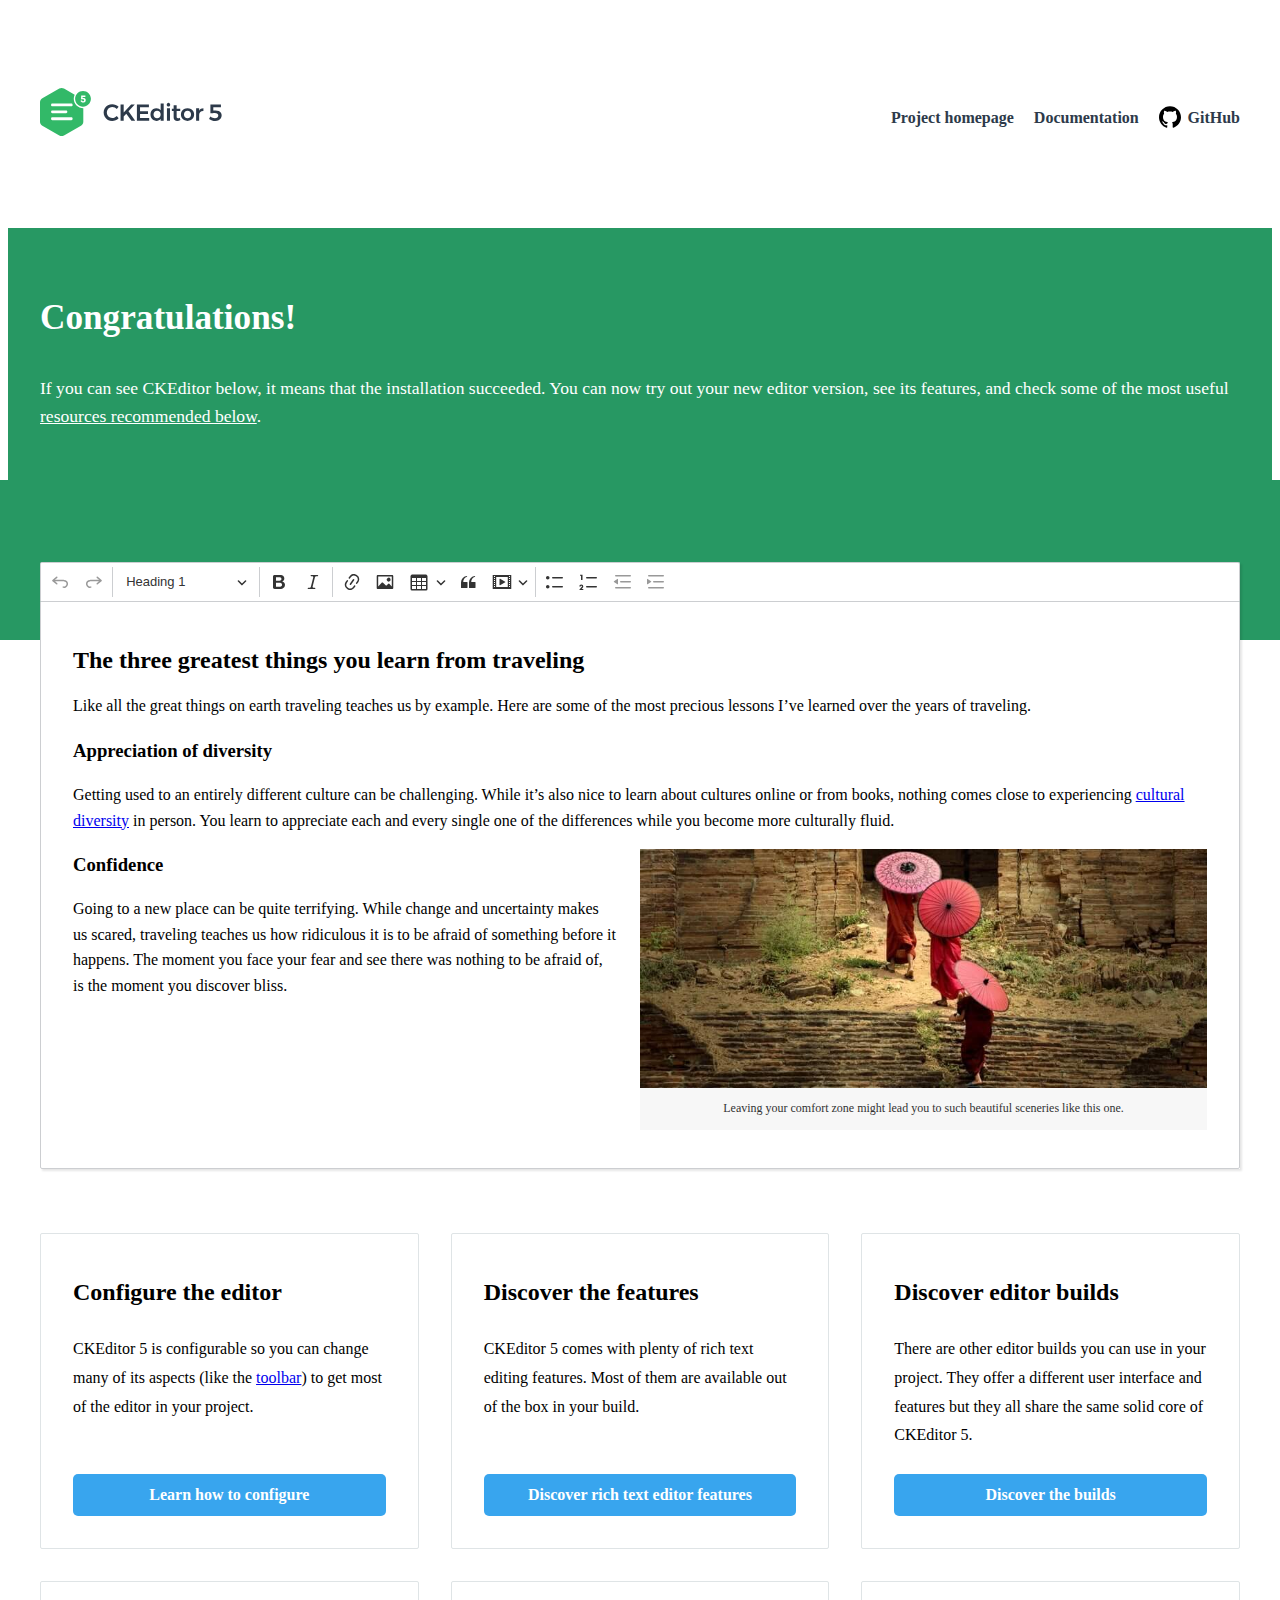
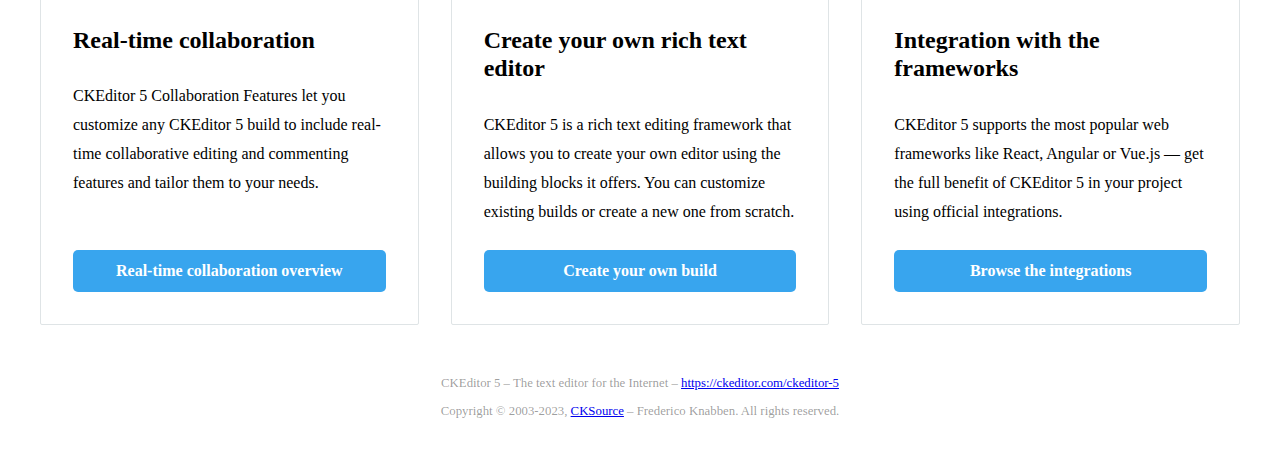
<file: src/main/webapp/ckeditor.html>
<!DOCTYPE html>
<!--
Copyright (c) 2003-2023, CKSource Holding sp. z o.o. All rights reserved.
For licensing, see LICENSE.md or https://ckeditor.com/legal/ckeditor-oss-license
-->
<html lang="en">
<head>
	<meta charset="utf-8">
	<meta name="viewport" content="width=device-width, initial-scale=1.0, maximum-scale=1.0" />
	<link type="text/css" href="ckeditor/sample/css/sample.css" rel="stylesheet" media="screen" />
	<title>CKEditor 5 – classic editor build sample</title>
</head>
<body>

<header>
	<div class="centered">
		<h1><a href="https://ckeditor.com/ckeditor-5"><img src="ckeditor/sample/img/logo.svg" alt="WYSIWYG editor - CKEditor 5" /></a></h1>

		<input type="checkbox" id="menu-toggle" />
		<label for="menu-toggle"></label>
		  
		<nav>
			<ul>
				<li><a href="https://ckeditor.com/ckeditor-5">Project homepage</a></li>
				<li><a href="https://ckeditor.com/docs/">Documentation</a></li>
				<li><a href="https://github.com/ckeditor/ckeditor5">GitHub</a></li>
			</ul>
		</nav>
	</div>
</header>

<main>
	<div class="message">
		<div class="centered">
			<h1>Congratulations!</h1>

			<p>If you can see CKEditor below, it means that the installation succeeded. You can now try out your new editor version, see its features,
			and check some of the most useful <a href="#references">resources recommended below</a>.</p>
		</div>
	</div>
	<div class="centered">
		<div id="editor">
			<h2>The three greatest things you learn from traveling</h2>

			<p>Like all the great things on earth traveling teaches us by example. Here are some of the most precious lessons I’ve learned over the years of traveling.</p>

			<h3>Appreciation of diversity</h3>

			<p>Getting used to an entirely different culture can be challenging. While it’s also nice to learn about cultures online or from books, nothing comes close to experiencing <a href="https://en.wikipedia.org/wiki/Cultural_diversity">cultural diversity</a> in person. You learn to appreciate each and every single one of the differences while you become more culturally fluid.</p>

			<figure class="image image-style-side"><img src="ckeditor/sample/img/umbrellas.jpg" alt="Three Monks walking on ancient temple.">
				<figcaption>Leaving your comfort zone might lead you to such beautiful sceneries like this one.</figcaption>
			</figure>

			<h3>Confidence</h3>

			<p>Going to a new place can be quite terrifying. While change and uncertainty makes us scared, traveling teaches us how ridiculous it is to be afraid of something before it happens. The moment you face your fear and see there was nothing to be afraid of, is the moment you discover bliss.</p>
		</div>

		<div id="references">
			<section>
				<h2>Configure the editor</h2>
				<p>CKEditor 5 is configurable so you can change many of its aspects (like the <a href="https://ckeditor.com/docs/ckeditor5/latest/builds/guides/integration/configuration.html#toolbar-setup">toolbar</a>) to get most of the editor in your project.</p>
				<p><a href="https://ckeditor.com/docs/ckeditor5/latest/builds/guides/integration/configuration.html">Learn how to configure</a></p>
			</section>

			<section>
				<h2>Discover the features</h2>
				<p>CKEditor 5 comes with plenty of rich text editing features. Most of them are available out of the box in your build.</p>
				<p><a href="https://ckeditor.com/docs/ckeditor5/latest/features/index.html">Discover rich text editor features</a></p>				</section>

			<section>
				<h2>Discover editor builds</h2>
				<p>There are other editor builds you can use in your project. They offer a different user interface and features but they all share the same solid core of CKEditor 5.</p>
				<p><a href="https://ckeditor.com/docs/ckeditor5/latest/builds/guides/overview.html">Discover the builds</a></p>
			</section>

			<section>
				<h2>Real-time collaboration</h2>
				<p>CKEditor 5 Collaboration Features let you customize any CKEditor 5 build to include real-time collaborative editing and commenting features and tailor them to your needs.</p>
				<p><a href="https://ckeditor.com/docs/ckeditor5/latest/features/collaboration/collaboration.html">Real-time collaboration overview</a></p>
			</section>

			<section>
				<h2>Create your own rich text editor</h2>
				<p>CKEditor 5 is a rich text editing framework that allows you to create your own editor using the building blocks it offers. You can customize existing builds or create a new one from scratch.</p>
				<p><a href="https://ckeditor.com/docs/ckeditor5/latest/builds/guides/development/custom-builds.html">Create your own build</a></p>
			</section>

			<section>
				<h2>Integration with the frameworks</h2>
				<p>CKEditor 5 supports the most popular web frameworks like React, Angular or Vue.js &mdash; get the full benefit of CKEditor 5 in your project using official integrations.</p>
				<p><a href="https://ckeditor.com/docs/ckeditor5/latest/builds/guides/integration/frameworks/overview.html">Browse the integrations</a></p>
			</section>	
		</div>
	</div>
</main>

<footer>
	<div>
		<p>CKEditor 5 – The text editor for the Internet – <a href="https://ckeditor.com/ckeditor-5">https://ckeditor.com/ckeditor-5</a></p>
		<p>Copyright © 2003-2023, <a href="https://cksource.com/">CKSource</a> – Frederico Knabben. All rights reserved.</p>
	</div>
</footer>

<script src="ckeditor/ckeditor.js"></script>

<script>
	ClassicEditor
		.create( document.querySelector( '#editor' ), {
			// toolbar: [ 'heading', '|', 'bold', 'italic', 'link' ]
		} )
		.then( editor => {
			window.editor = editor;
		} )
		.catch( err => {
			console.error( err.stack );
		} );
</script>

</body>
</html>
</file>
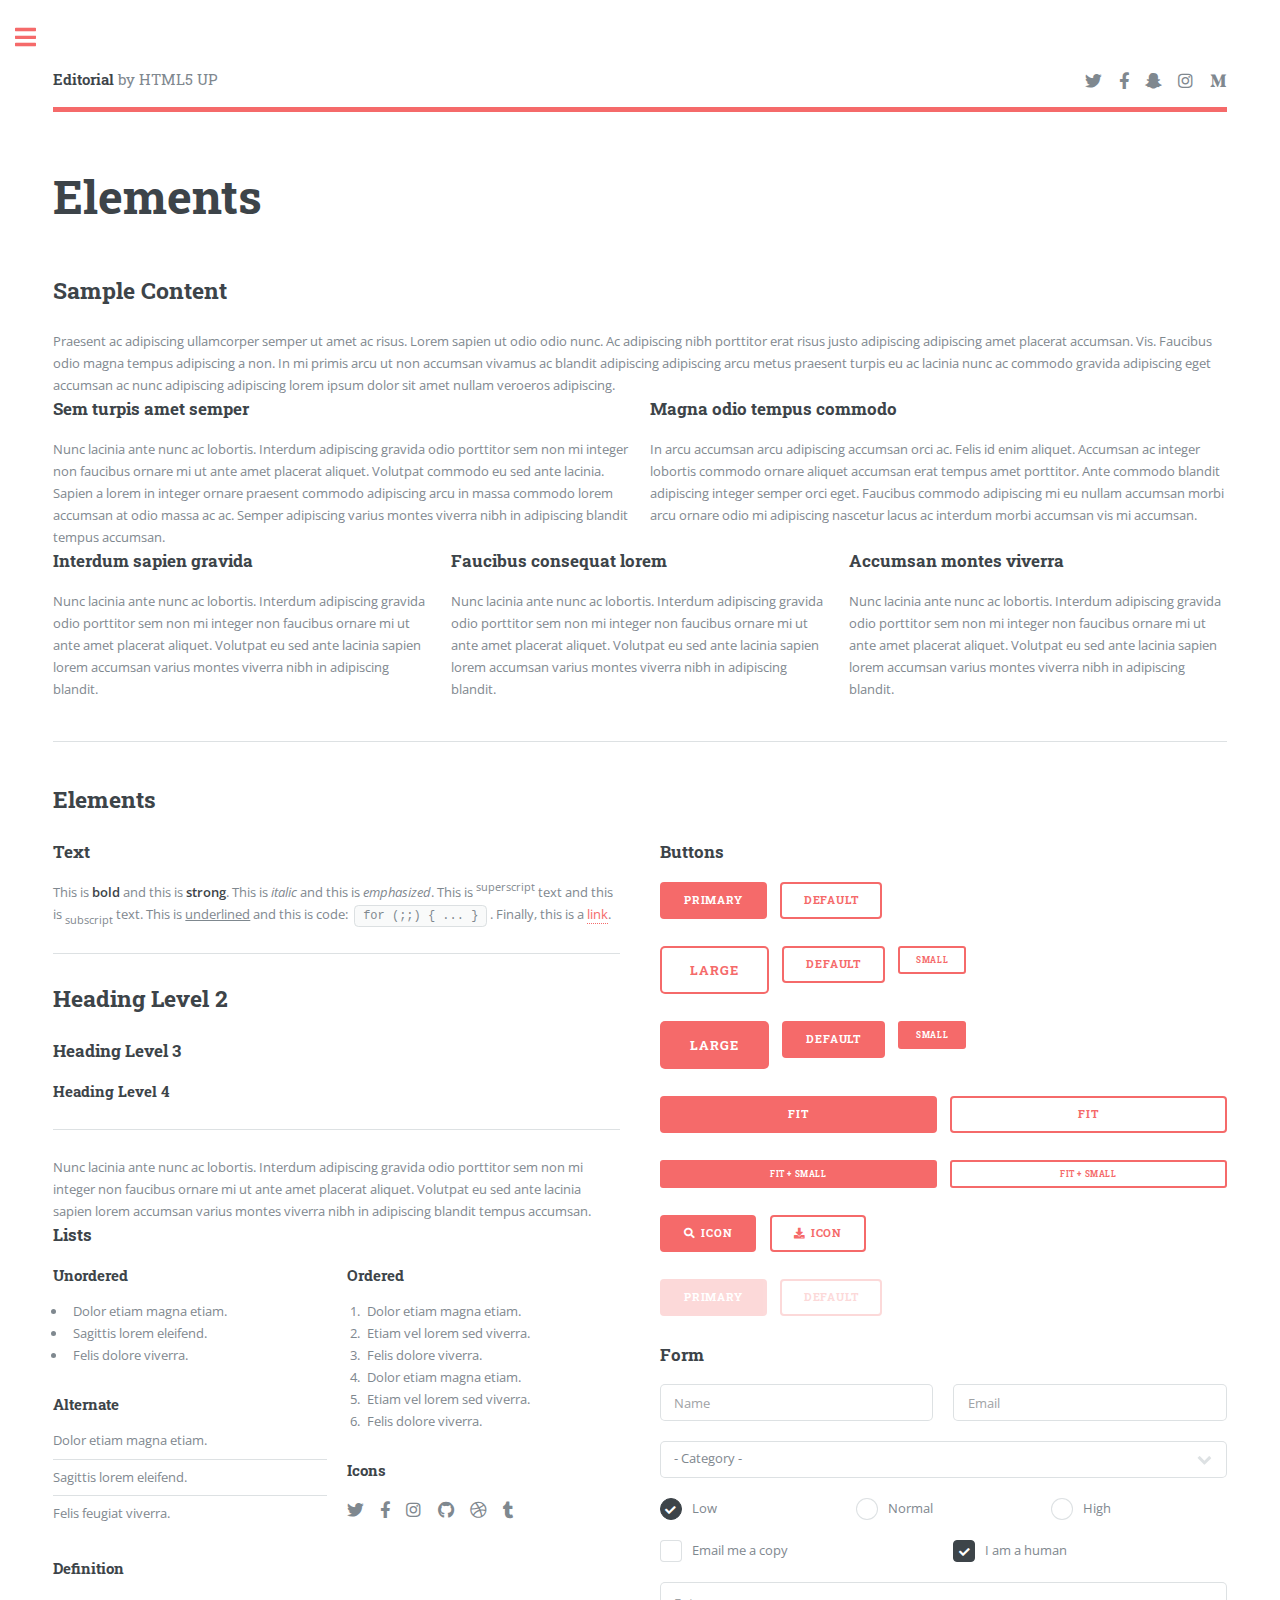
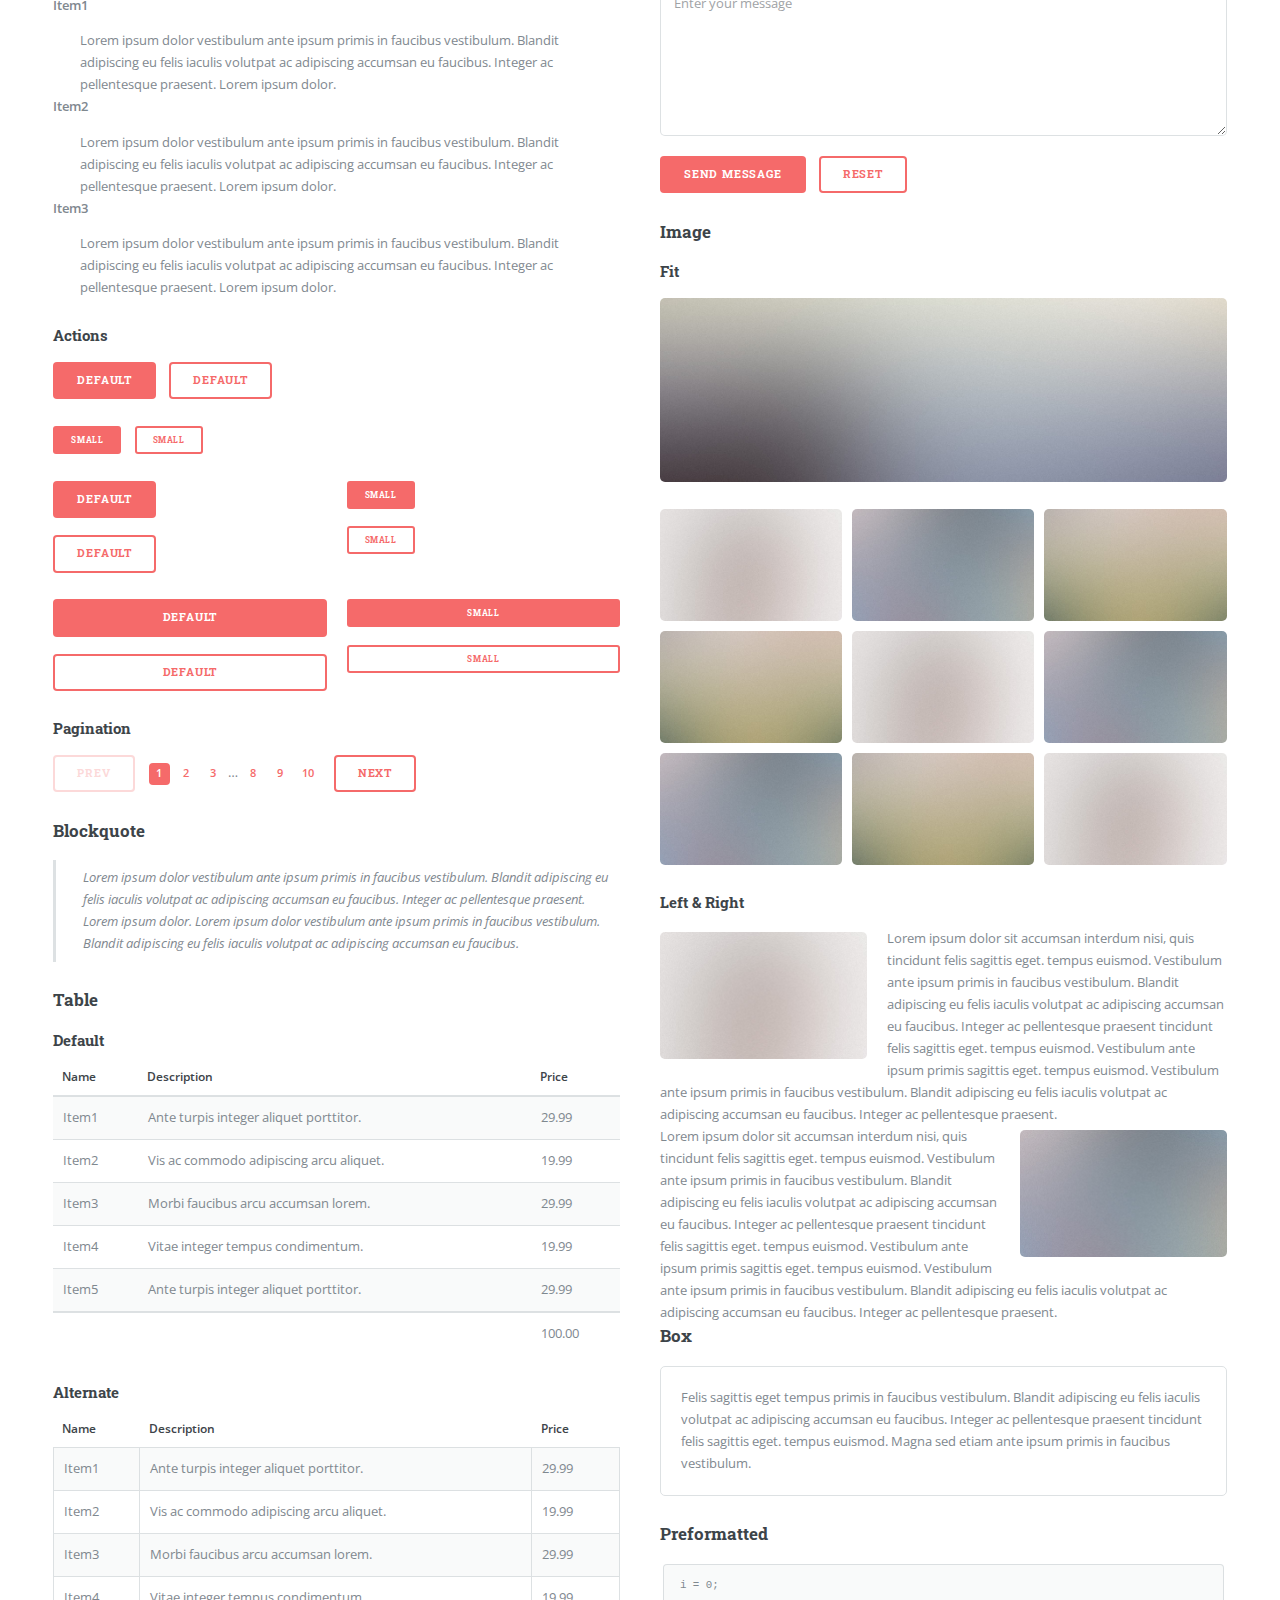
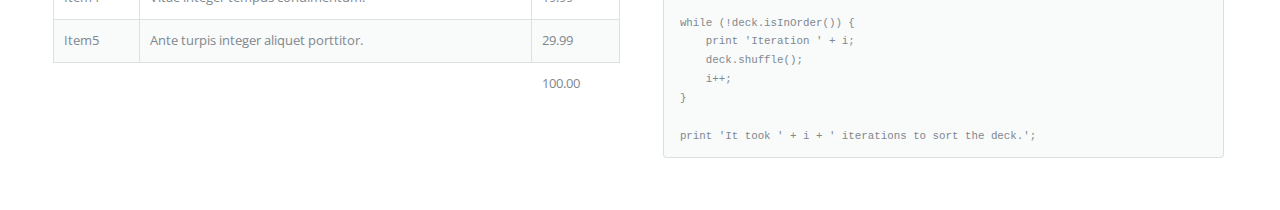
<file: src/main/webapp/elements.html>
<!DOCTYPE HTML>
<!--
	Editorial by HTML5 UP
	html5up.net | @ajlkn
	Free for personal and commercial use under the CCA 3.0 license (html5up.net/license)
-->
<html>
	<head>
		<title>Elements - Editorial by HTML5 UP</title>
		<meta charset="utf-8" />
		<meta name="viewport" content="width=device-width, initial-scale=1, user-scalable=no" />
		<link rel="stylesheet" href="admin/css/main.css" />
	</head>
	<body class="is-preload">

		<!-- Wrapper -->
			<div id="wrapper">

				<!-- Main -->
					<div id="main">
						<div class="inner">

							<!-- Header -->
								<header id="header">
									<a href="index.html" class="logo"><strong>Editorial</strong> by HTML5 UP</a>
									<ul class="icons">
										<li><a href="#" class="icon brands fa-twitter"><span class="label">Twitter</span></a></li>
										<li><a href="#" class="icon brands fa-facebook-f"><span class="label">Facebook</span></a></li>
										<li><a href="#" class="icon brands fa-snapchat-ghost"><span class="label">Snapchat</span></a></li>
										<li><a href="#" class="icon brands fa-instagram"><span class="label">Instagram</span></a></li>
										<li><a href="#" class="icon brands fa-medium-m"><span class="label">Medium</span></a></li>
									</ul>
								</header>

							<!-- Content -->
								<section>
									<header class="main">
										<h1>Elements</h1>
									</header>

									<!-- Content -->
										<h2 id="content">Sample Content</h2>
										<p>Praesent ac adipiscing ullamcorper semper ut amet ac risus. Lorem sapien ut odio odio nunc. Ac adipiscing nibh porttitor erat risus justo adipiscing adipiscing amet placerat accumsan. Vis. Faucibus odio magna tempus adipiscing a non. In mi primis arcu ut non accumsan vivamus ac blandit adipiscing adipiscing arcu metus praesent turpis eu ac lacinia nunc ac commodo gravida adipiscing eget accumsan ac nunc adipiscing adipiscing lorem ipsum dolor sit amet nullam veroeros adipiscing.</p>
										<div class="row">
											<div class="col-6 col-12-small">
												<h3>Sem turpis amet semper</h3>
												<p>Nunc lacinia ante nunc ac lobortis. Interdum adipiscing gravida odio porttitor sem non mi integer non faucibus ornare mi ut ante amet placerat aliquet. Volutpat commodo eu sed ante lacinia. Sapien a lorem in integer ornare praesent commodo adipiscing arcu in massa commodo lorem accumsan at odio massa ac ac. Semper adipiscing varius montes viverra nibh in adipiscing blandit tempus accumsan.</p>
											</div>
											<div class="col-6 col-12-small">
												<h3>Magna odio tempus commodo</h3>
												<p>In arcu accumsan arcu adipiscing accumsan orci ac. Felis id enim aliquet. Accumsan ac integer lobortis commodo ornare aliquet accumsan erat tempus amet porttitor. Ante commodo blandit adipiscing integer semper orci eget. Faucibus commodo adipiscing mi eu nullam accumsan morbi arcu ornare odio mi adipiscing nascetur lacus ac interdum morbi accumsan vis mi accumsan.</p>
											</div>
											<!-- Break -->
											<div class="col-4 col-12-medium">
												<h3>Interdum sapien gravida</h3>
												<p>Nunc lacinia ante nunc ac lobortis. Interdum adipiscing gravida odio porttitor sem non mi integer non faucibus ornare mi ut ante amet placerat aliquet. Volutpat eu sed ante lacinia sapien lorem accumsan varius montes viverra nibh in adipiscing blandit.</p>
											</div>
											<div class="col-4 col-12-medium">
												<h3>Faucibus consequat lorem</h3>
												<p>Nunc lacinia ante nunc ac lobortis. Interdum adipiscing gravida odio porttitor sem non mi integer non faucibus ornare mi ut ante amet placerat aliquet. Volutpat eu sed ante lacinia sapien lorem accumsan varius montes viverra nibh in adipiscing blandit.</p>
											</div>
											<div class="col-4 col-12-medium">
												<h3>Accumsan montes viverra</h3>
												<p>Nunc lacinia ante nunc ac lobortis. Interdum adipiscing gravida odio porttitor sem non mi integer non faucibus ornare mi ut ante amet placerat aliquet. Volutpat eu sed ante lacinia sapien lorem accumsan varius montes viverra nibh in adipiscing blandit.</p>
											</div>
										</div>

									<hr class="major" />

									<!-- Elements -->
										<h2 id="elements">Elements</h2>
										<div class="row gtr-200">
											<div class="col-6 col-12-medium">

												<!-- Text stuff -->
													<h3>Text</h3>
													<p>This is <b>bold</b> and this is <strong>strong</strong>. This is <i>italic</i> and this is <em>emphasized</em>.
													This is <sup>superscript</sup> text and this is <sub>subscript</sub> text.
													This is <u>underlined</u> and this is code: <code>for (;;) { ... }</code>.
													Finally, this is a <a href="#">link</a>.</p>
													<hr />
													<h2>Heading Level 2</h2>
													<h3>Heading Level 3</h3>
													<h4>Heading Level 4</h4>
													<hr />
													<p>Nunc lacinia ante nunc ac lobortis. Interdum adipiscing gravida odio porttitor sem non mi integer non faucibus ornare mi ut ante amet placerat aliquet. Volutpat eu sed ante lacinia sapien lorem accumsan varius montes viverra nibh in adipiscing blandit tempus accumsan.</p>

												<!-- Lists -->
													<h3>Lists</h3>
													<div class="row">
														<div class="col-6 col-12-small">

															<h4>Unordered</h4>
															<ul>
																<li>Dolor etiam magna etiam.</li>
																<li>Sagittis lorem eleifend.</li>
																<li>Felis dolore viverra.</li>
															</ul>

															<h4>Alternate</h4>
															<ul class="alt">
																<li>Dolor etiam magna etiam.</li>
																<li>Sagittis lorem eleifend.</li>
																<li>Felis feugiat viverra.</li>
															</ul>

														</div>
														<div class="col-6 col-12-small">

															<h4>Ordered</h4>
															<ol>
																<li>Dolor etiam magna etiam.</li>
																<li>Etiam vel lorem sed viverra.</li>
																<li>Felis dolore viverra.</li>
																<li>Dolor etiam magna etiam.</li>
																<li>Etiam vel lorem sed viverra.</li>
																<li>Felis dolore viverra.</li>
															</ol>

															<h4>Icons</h4>
															<ul class="icons">
																<li><a href="#" class="icon brands fa-twitter"><span class="label">Twitter</span></a></li>
																<li><a href="#" class="icon brands fa-facebook-f"><span class="label">Facebook</span></a></li>
																<li><a href="#" class="icon brands fa-instagram"><span class="label">Instagram</span></a></li>
																<li><a href="#" class="icon brands fa-github"><span class="label">Github</span></a></li>
																<li><a href="#" class="icon brands fa-dribbble"><span class="label">Dribbble</span></a></li>
																<li><a href="#" class="icon brands fa-tumblr"><span class="label">Tumblr</span></a></li>
															</ul>

														</div>
													</div>
													<h4>Definition</h4>
													<dl>
														<dt>Item1</dt>
														<dd>
															<p>Lorem ipsum dolor vestibulum ante ipsum primis in faucibus vestibulum. Blandit adipiscing eu felis iaculis volutpat ac adipiscing accumsan eu faucibus. Integer ac pellentesque praesent. Lorem ipsum dolor.</p>
														</dd>
														<dt>Item2</dt>
														<dd>
															<p>Lorem ipsum dolor vestibulum ante ipsum primis in faucibus vestibulum. Blandit adipiscing eu felis iaculis volutpat ac adipiscing accumsan eu faucibus. Integer ac pellentesque praesent. Lorem ipsum dolor.</p>
														</dd>
														<dt>Item3</dt>
														<dd>
															<p>Lorem ipsum dolor vestibulum ante ipsum primis in faucibus vestibulum. Blandit adipiscing eu felis iaculis volutpat ac adipiscing accumsan eu faucibus. Integer ac pellentesque praesent. Lorem ipsum dolor.</p>
														</dd>
													</dl>

													<h4>Actions</h4>
													<ul class="actions">
														<li><a href="#" class="button primary">Default</a></li>
														<li><a href="#" class="button">Default</a></li>
													</ul>
													<ul class="actions small">
														<li><a href="#" class="button primary small">Small</a></li>
														<li><a href="#" class="button small">Small</a></li>
													</ul>
													<div class="row">
														<div class="col-6 col-12-small">
															<ul class="actions stacked">
																<li><a href="#" class="button primary">Default</a></li>
																<li><a href="#" class="button">Default</a></li>
															</ul>
														</div>
														<div class="col-6 col-12-small">
															<ul class="actions stacked">
																<li><a href="#" class="button primary small">Small</a></li>
																<li><a href="#" class="button small">Small</a></li>
															</ul>
														</div>
														<div class="col-6 col-12-small">
															<ul class="actions stacked">
																<li><a href="#" class="button primary fit">Default</a></li>
																<li><a href="#" class="button fit">Default</a></li>
															</ul>
														</div>
														<div class="col-6 col-12-small">
															<ul class="actions stacked">
																<li><a href="#" class="button primary small fit">Small</a></li>
																<li><a href="#" class="button small fit">Small</a></li>
															</ul>
														</div>
													</div>

													<h4>Pagination</h4>
													<ul class="pagination">
														<li><span class="button disabled">Prev</span></li>
														<li><a href="#" class="page active">1</a></li>
														<li><a href="#" class="page">2</a></li>
														<li><a href="#" class="page">3</a></li>
														<li><span>&hellip;</span></li>
														<li><a href="#" class="page">8</a></li>
														<li><a href="#" class="page">9</a></li>
														<li><a href="#" class="page">10</a></li>
														<li><a href="#" class="button">Next</a></li>
													</ul>

												<!-- Blockquote -->
													<h3>Blockquote</h3>
													<blockquote>Lorem ipsum dolor vestibulum ante ipsum primis in faucibus vestibulum. Blandit adipiscing eu felis iaculis volutpat ac adipiscing accumsan eu faucibus. Integer ac pellentesque praesent. Lorem ipsum dolor. Lorem ipsum dolor vestibulum ante ipsum primis in faucibus vestibulum. Blandit adipiscing eu felis iaculis volutpat ac adipiscing accumsan eu faucibus.</blockquote>

												<!-- Table -->
													<h3>Table</h3>

													<h4>Default</h4>
													<div class="table-wrapper">
														<table>
															<thead>
																<tr>
																	<th>Name</th>
																	<th>Description</th>
																	<th>Price</th>
																</tr>
															</thead>
															<tbody>
																<tr>
																	<td>Item1</td>
																	<td>Ante turpis integer aliquet porttitor.</td>
																	<td>29.99</td>
																</tr>
																<tr>
																	<td>Item2</td>
																	<td>Vis ac commodo adipiscing arcu aliquet.</td>
																	<td>19.99</td>
																</tr>
																<tr>
																	<td>Item3</td>
																	<td> Morbi faucibus arcu accumsan lorem.</td>
																	<td>29.99</td>
																</tr>
																<tr>
																	<td>Item4</td>
																	<td>Vitae integer tempus condimentum.</td>
																	<td>19.99</td>
																</tr>
																<tr>
																	<td>Item5</td>
																	<td>Ante turpis integer aliquet porttitor.</td>
																	<td>29.99</td>
																</tr>
															</tbody>
															<tfoot>
																<tr>
																	<td colspan="2"></td>
																	<td>100.00</td>
																</tr>
															</tfoot>
														</table>
													</div>

													<h4>Alternate</h4>
													<div class="table-wrapper">
														<table class="alt">
															<thead>
																<tr>
																	<th>Name</th>
																	<th>Description</th>
																	<th>Price</th>
																</tr>
															</thead>
															<tbody>
																<tr>
																	<td>Item1</td>
																	<td>Ante turpis integer aliquet porttitor.</td>
																	<td>29.99</td>
																</tr>
																<tr>
																	<td>Item2</td>
																	<td>Vis ac commodo adipiscing arcu aliquet.</td>
																	<td>19.99</td>
																</tr>
																<tr>
																	<td>Item3</td>
																	<td> Morbi faucibus arcu accumsan lorem.</td>
																	<td>29.99</td>
																</tr>
																<tr>
																	<td>Item4</td>
																	<td>Vitae integer tempus condimentum.</td>
																	<td>19.99</td>
																</tr>
																<tr>
																	<td>Item5</td>
																	<td>Ante turpis integer aliquet porttitor.</td>
																	<td>29.99</td>
																</tr>
															</tbody>
															<tfoot>
																<tr>
																	<td colspan="2"></td>
																	<td>100.00</td>
																</tr>
															</tfoot>
														</table>
													</div>

											</div>
											<div class="col-6 col-12-medium">

												<!-- Buttons -->
													<h3>Buttons</h3>
													<ul class="actions">
														<li><a href="#" class="button primary">Primary</a></li>
														<li><a href="#" class="button">Default</a></li>
													</ul>
													<ul class="actions">
														<li><a href="#" class="button large">Large</a></li>
														<li><a href="#" class="button">Default</a></li>
														<li><a href="#" class="button small">Small</a></li>
													</ul>
													<ul class="actions">
														<li><a href="#" class="button primary large">Large</a></li>
														<li><a href="#" class="button primary">Default</a></li>
														<li><a href="#" class="button primary small">Small</a></li>
													</ul>
													<ul class="actions fit">
														<li><a href="#" class="button primary fit">Fit</a></li>
														<li><a href="#" class="button fit">Fit</a></li>
													</ul>
													<ul class="actions fit small">
														<li><a href="#" class="button primary fit small">Fit + Small</a></li>
														<li><a href="#" class="button fit small">Fit + Small</a></li>
													</ul>
													<ul class="actions">
														<li><a href="#" class="button primary icon solid fa-search">Icon</a></li>
														<li><a href="#" class="button icon solid fa-download">Icon</a></li>
													</ul>
													<ul class="actions">
														<li><span class="button primary disabled">Primary</span></li>
														<li><span class="button disabled">Default</span></li>
													</ul>

												<!-- Form -->
													<h3>Form</h3>

													<form method="post" action="#">
														<div class="row gtr-uniform">
															<div class="col-6 col-12-xsmall">
																<input type="text" name="demo-name" id="demo-name" value="" placeholder="Name" />
															</div>
															<div class="col-6 col-12-xsmall">
																<input type="email" name="demo-email" id="demo-email" value="" placeholder="Email" />
															</div>
															<!-- Break -->
															<div class="col-12">
																<select name="demo-category" id="demo-category">
																	<option value="">- Category -</option>
																	<option value="1">Manufacturing</option>
																	<option value="1">Shipping</option>
																	<option value="1">Administration</option>
																	<option value="1">Human Resources</option>
																</select>
															</div>
															<!-- Break -->
															<div class="col-4 col-12-small">
																<input type="radio" id="demo-priority-low" name="demo-priority" checked>
																<label for="demo-priority-low">Low</label>
															</div>
															<div class="col-4 col-12-small">
																<input type="radio" id="demo-priority-normal" name="demo-priority">
																<label for="demo-priority-normal">Normal</label>
															</div>
															<div class="col-4 col-12-small">
																<input type="radio" id="demo-priority-high" name="demo-priority">
																<label for="demo-priority-high">High</label>
															</div>
															<!-- Break -->
															<div class="col-6 col-12-small">
																<input type="checkbox" id="demo-copy" name="demo-copy">
																<label for="demo-copy">Email me a copy</label>
															</div>
															<div class="col-6 col-12-small">
																<input type="checkbox" id="demo-human" name="demo-human" checked>
																<label for="demo-human">I am a human</label>
															</div>
															<!-- Break -->
															<div class="col-12">
																<textarea name="demo-message" id="demo-message" placeholder="Enter your message" rows="6"></textarea>
															</div>
															<!-- Break -->
															<div class="col-12">
																<ul class="actions">
																	<li><input type="submit" value="Send Message" class="primary" /></li>
																	<li><input type="reset" value="Reset" /></li>
																</ul>
															</div>
														</div>
													</form>

												<!-- Image -->
													<h3>Image</h3>

													<h4>Fit</h4>
													<span class="image fit"><img src="images/pic11.jpg" alt="" /></span>
													<div class="box alt">
														<div class="row gtr-50 gtr-uniform">
															<div class="col-4"><span class="image fit"><img src="images/pic01.jpg" alt="" /></span></div>
															<div class="col-4"><span class="image fit"><img src="images/pic02.jpg" alt="" /></span></div>
															<div class="col-4"><span class="image fit"><img src="images/pic03.jpg" alt="" /></span></div>
															<!-- Break -->
															<div class="col-4"><span class="image fit"><img src="images/pic03.jpg" alt="" /></span></div>
															<div class="col-4"><span class="image fit"><img src="images/pic01.jpg" alt="" /></span></div>
															<div class="col-4"><span class="image fit"><img src="images/pic02.jpg" alt="" /></span></div>
															<!-- Break -->
															<div class="col-4"><span class="image fit"><img src="images/pic02.jpg" alt="" /></span></div>
															<div class="col-4"><span class="image fit"><img src="images/pic03.jpg" alt="" /></span></div>
															<div class="col-4"><span class="image fit"><img src="images/pic01.jpg" alt="" /></span></div>
														</div>
													</div>

													<h4>Left &amp; Right</h4>
													<p><span class="image left"><img src="images/pic01.jpg" alt="" /></span>Lorem ipsum dolor sit accumsan interdum nisi, quis tincidunt felis sagittis eget. tempus euismod. Vestibulum ante ipsum primis in faucibus vestibulum. Blandit adipiscing eu felis iaculis volutpat ac adipiscing accumsan eu faucibus. Integer ac pellentesque praesent tincidunt felis sagittis eget. tempus euismod. Vestibulum ante ipsum primis sagittis eget. tempus euismod. Vestibulum ante ipsum primis in faucibus vestibulum. Blandit adipiscing eu felis iaculis volutpat ac adipiscing accumsan eu faucibus. Integer ac pellentesque praesent.</p>
													<p><span class="image right"><img src="images/pic02.jpg" alt="" /></span>Lorem ipsum dolor sit accumsan interdum nisi, quis tincidunt felis sagittis eget. tempus euismod. Vestibulum ante ipsum primis in faucibus vestibulum. Blandit adipiscing eu felis iaculis volutpat ac adipiscing accumsan eu faucibus. Integer ac pellentesque praesent tincidunt felis sagittis eget. tempus euismod. Vestibulum ante ipsum primis sagittis eget. tempus euismod. Vestibulum ante ipsum primis in faucibus vestibulum. Blandit adipiscing eu felis iaculis volutpat ac adipiscing accumsan eu faucibus. Integer ac pellentesque praesent.</p>

												<!-- Box -->
													<h3>Box</h3>
													<div class="box">
														<p>Felis sagittis eget tempus primis in faucibus vestibulum. Blandit adipiscing eu felis iaculis volutpat ac adipiscing accumsan eu faucibus. Integer ac pellentesque praesent tincidunt felis sagittis eget. tempus euismod. Magna sed etiam ante ipsum primis in faucibus vestibulum.</p>
													</div>

												<!-- Preformatted Code -->
													<h3>Preformatted</h3>
													<pre><code>i = 0;

while (!deck.isInOrder()) {
    print 'Iteration ' + i;
    deck.shuffle();
    i++;
}

print 'It took ' + i + ' iterations to sort the deck.';
</code></pre>

											</div>
										</div>

								</section>

						</div>
					</div>

				<!-- Sidebar -->
					<div id="sidebar">
						<div class="inner">

							<!-- Search -->
								<section id="search" class="alt">
									<form method="post" action="#">
										<input type="text" name="query" id="query" placeholder="Search" />
									</form>
								</section>

							<!-- Menu -->
								<nav id="menu">
									<header class="major">
										<h2>Menu</h2>
									</header>
									<ul>
										<li><a href="index.html">Homepage</a></li>
										<li><a href="generic.html">Generic</a></li>
										<li><a href="elements.html">Elements</a></li>
										<li>
											<span class="opener">Submenu</span>
											<ul>
												<li><a href="#">Lorem Dolor</a></li>
												<li><a href="#">Ipsum Adipiscing</a></li>
												<li><a href="#">Tempus Magna</a></li>
												<li><a href="#">Feugiat Veroeros</a></li>
											</ul>
										</li>
										<li><a href="#">Etiam Dolore</a></li>
										<li><a href="#">Adipiscing</a></li>
										<li>
											<span class="opener">Another Submenu</span>
											<ul>
												<li><a href="#">Lorem Dolor</a></li>
												<li><a href="#">Ipsum Adipiscing</a></li>
												<li><a href="#">Tempus Magna</a></li>
												<li><a href="#">Feugiat Veroeros</a></li>
											</ul>
										</li>
										<li><a href="#">Maximus Erat</a></li>
										<li><a href="#">Sapien Mauris</a></li>
										<li><a href="#">Amet Lacinia</a></li>
									</ul>
								</nav>

							<!-- Section -->
								<section>
									<header class="major">
										<h2>Ante interdum</h2>
									</header>
									<div class="mini-posts">
										<article>
											<a href="#" class="image"><img src="images/pic07.jpg" alt="" /></a>
											<p>Aenean ornare velit lacus, ac varius enim lorem ullamcorper dolore aliquam.</p>
										</article>
										<article>
											<a href="#" class="image"><img src="images/pic08.jpg" alt="" /></a>
											<p>Aenean ornare velit lacus, ac varius enim lorem ullamcorper dolore aliquam.</p>
										</article>
										<article>
											<a href="#" class="image"><img src="images/pic09.jpg" alt="" /></a>
											<p>Aenean ornare velit lacus, ac varius enim lorem ullamcorper dolore aliquam.</p>
										</article>
									</div>
									<ul class="actions">
										<li><a href="#" class="button">More</a></li>
									</ul>
								</section>

							<!-- Section -->
								<section>
									<header class="major">
										<h2>Get in touch</h2>
									</header>
									<p>Sed varius enim lorem ullamcorper dolore aliquam aenean ornare velit lacus, ac varius enim lorem ullamcorper dolore. Proin sed aliquam facilisis ante interdum. Sed nulla amet lorem feugiat tempus aliquam.</p>
									<ul class="contact">
										<li class="icon solid fa-envelope"><a href="#">information@untitled.tld</a></li>
										<li class="icon solid fa-phone">(000) 000-0000</li>
										<li class="icon solid fa-home">1234 Somewhere Road #8254<br />
										Nashville, TN 00000-0000</li>
									</ul>
								</section>

							<!-- Footer -->
								<footer id="footer">
									<p class="copyright">&copy; Untitled. All rights reserved. Demo Images: <a href="https://unsplash.com">Unsplash</a>. Design: <a href="https://html5up.net">HTML5 UP</a>.</p>
								</footer>

						</div>
					</div>

			</div>

		<!-- Scripts -->
			<script src="admin/js/jquery.min.js"></script>
			<script src="admin/js/browser.min.js"></script>
			<script src="admin/js/breakpoints.min.js"></script>
			<script src="admin/js/util.js"></script>
			<script src="admin/js/main.js"></script>

	</body>
</html>
</file>
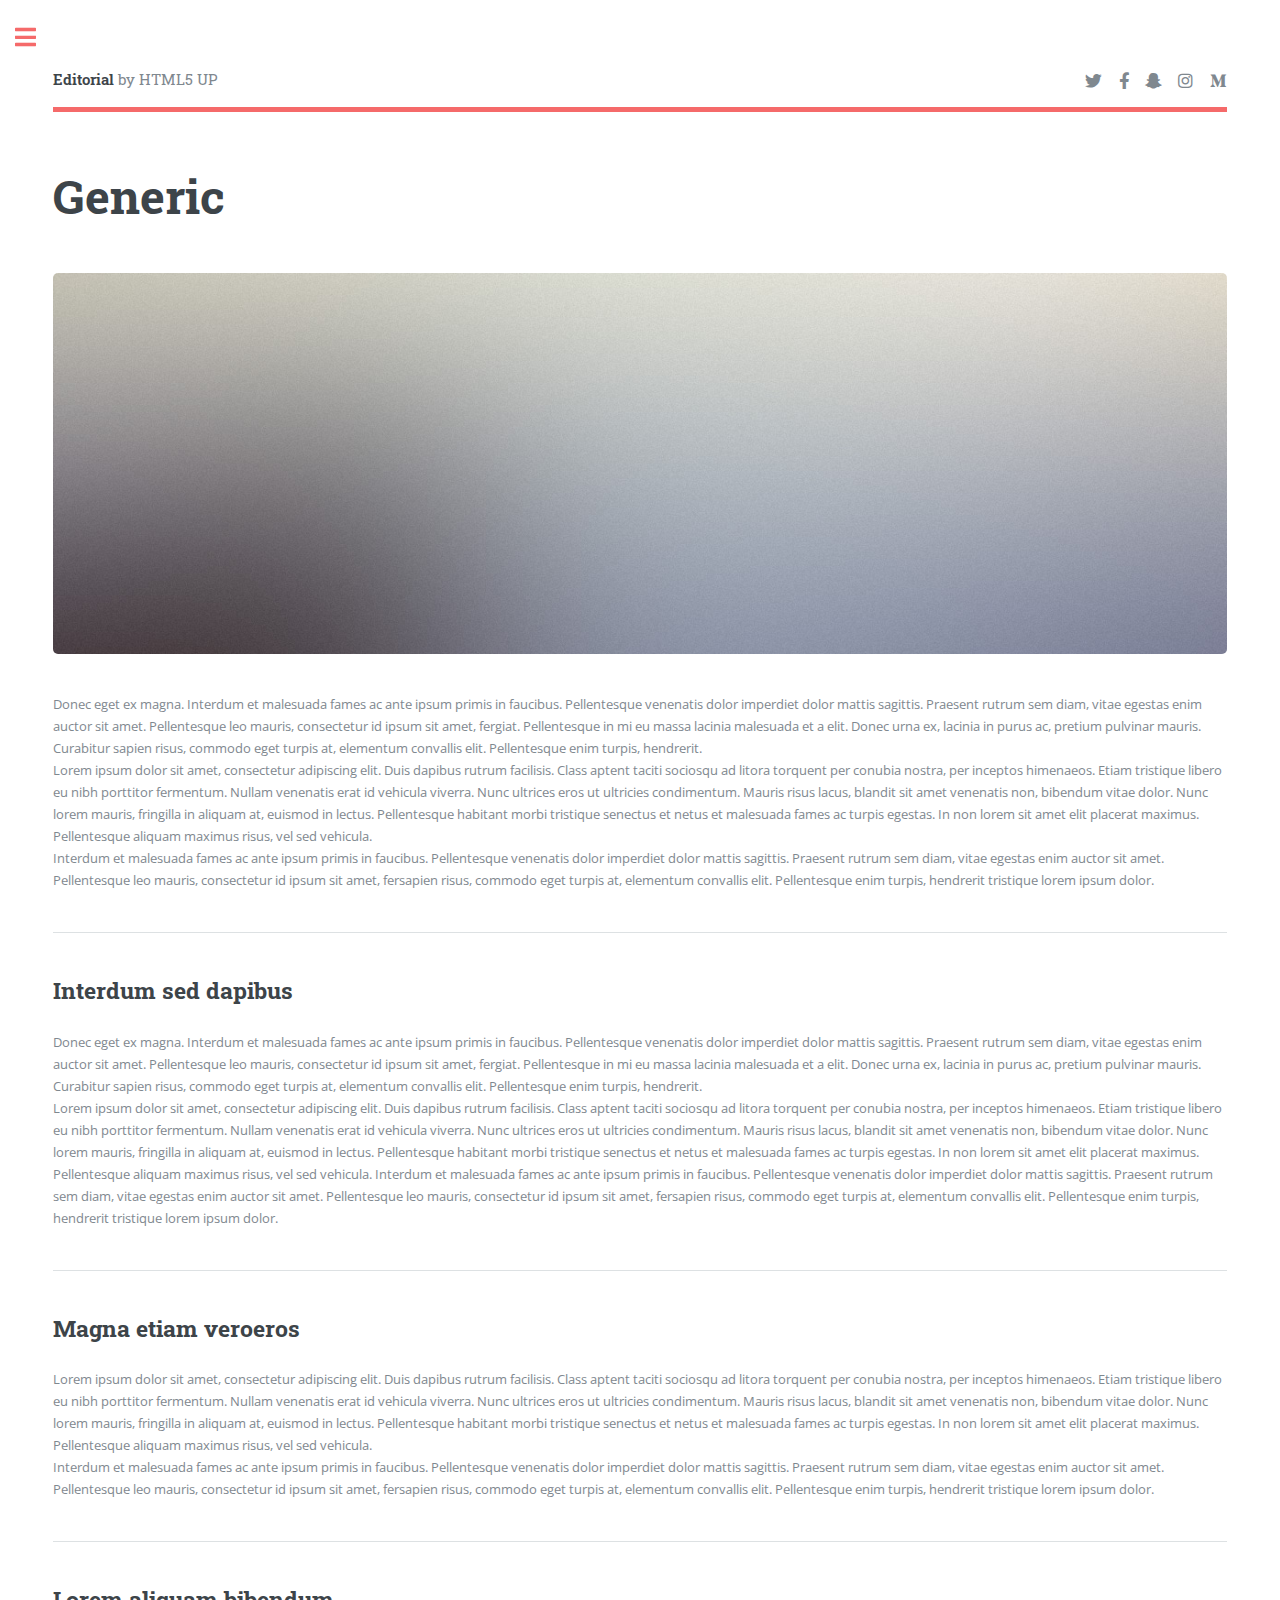
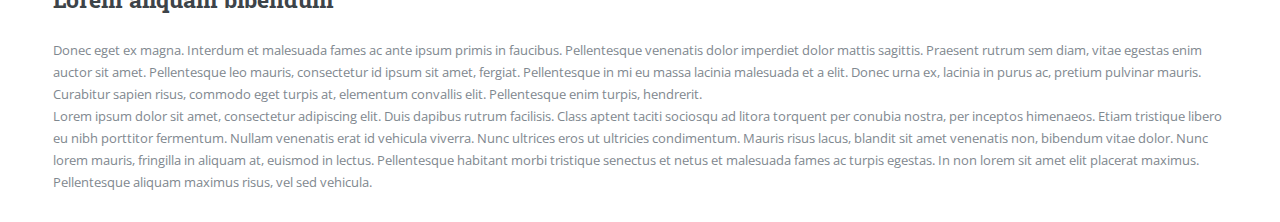
<file: src/main/webapp/generic.html>
<!DOCTYPE HTML>
<!--
	Editorial by HTML5 UP
	html5up.net | @ajlkn
	Free for personal and commercial use under the CCA 3.0 license (html5up.net/license)
-->
<html>
	<head>
		<title>Generic - Editorial by HTML5 UP</title>
		<meta charset="utf-8" />
		<meta name="viewport" content="width=device-width, initial-scale=1, user-scalable=no" />
		<link rel="stylesheet" href="admin/css/main.css" />
	</head>
	<body class="is-preload">

		<!-- Wrapper -->
			<div id="wrapper">

				<!-- Main -->
					<div id="main">
						<div class="inner">

							<!-- Header -->
								<header id="header">
									<a href="index.html" class="logo"><strong>Editorial</strong> by HTML5 UP</a>
									<ul class="icons">
										<li><a href="#" class="icon brands fa-twitter"><span class="label">Twitter</span></a></li>
										<li><a href="#" class="icon brands fa-facebook-f"><span class="label">Facebook</span></a></li>
										<li><a href="#" class="icon brands fa-snapchat-ghost"><span class="label">Snapchat</span></a></li>
										<li><a href="#" class="icon brands fa-instagram"><span class="label">Instagram</span></a></li>
										<li><a href="#" class="icon brands fa-medium-m"><span class="label">Medium</span></a></li>
									</ul>
								</header>

							<!-- Content -->
								<section>
									<header class="main">
										<h1>Generic</h1>
									</header>

									<span class="image main"><img src="images/pic11.jpg" alt="" /></span>

									<p>Donec eget ex magna. Interdum et malesuada fames ac ante ipsum primis in faucibus. Pellentesque venenatis dolor imperdiet dolor mattis sagittis. Praesent rutrum sem diam, vitae egestas enim auctor sit amet. Pellentesque leo mauris, consectetur id ipsum sit amet, fergiat. Pellentesque in mi eu massa lacinia malesuada et a elit. Donec urna ex, lacinia in purus ac, pretium pulvinar mauris. Curabitur sapien risus, commodo eget turpis at, elementum convallis elit. Pellentesque enim turpis, hendrerit.</p>
									<p>Lorem ipsum dolor sit amet, consectetur adipiscing elit. Duis dapibus rutrum facilisis. Class aptent taciti sociosqu ad litora torquent per conubia nostra, per inceptos himenaeos. Etiam tristique libero eu nibh porttitor fermentum. Nullam venenatis erat id vehicula viverra. Nunc ultrices eros ut ultricies condimentum. Mauris risus lacus, blandit sit amet venenatis non, bibendum vitae dolor. Nunc lorem mauris, fringilla in aliquam at, euismod in lectus. Pellentesque habitant morbi tristique senectus et netus et malesuada fames ac turpis egestas. In non lorem sit amet elit placerat maximus. Pellentesque aliquam maximus risus, vel sed vehicula.</p>
									<p>Interdum et malesuada fames ac ante ipsum primis in faucibus. Pellentesque venenatis dolor imperdiet dolor mattis sagittis. Praesent rutrum sem diam, vitae egestas enim auctor sit amet. Pellentesque leo mauris, consectetur id ipsum sit amet, fersapien risus, commodo eget turpis at, elementum convallis elit. Pellentesque enim turpis, hendrerit tristique lorem ipsum dolor.</p>

									<hr class="major" />

									<h2>Interdum sed dapibus</h2>
									<p>Donec eget ex magna. Interdum et malesuada fames ac ante ipsum primis in faucibus. Pellentesque venenatis dolor imperdiet dolor mattis sagittis. Praesent rutrum sem diam, vitae egestas enim auctor sit amet. Pellentesque leo mauris, consectetur id ipsum sit amet, fergiat. Pellentesque in mi eu massa lacinia malesuada et a elit. Donec urna ex, lacinia in purus ac, pretium pulvinar mauris. Curabitur sapien risus, commodo eget turpis at, elementum convallis elit. Pellentesque enim turpis, hendrerit.</p>
									<p>Lorem ipsum dolor sit amet, consectetur adipiscing elit. Duis dapibus rutrum facilisis. Class aptent taciti sociosqu ad litora torquent per conubia nostra, per inceptos himenaeos. Etiam tristique libero eu nibh porttitor fermentum. Nullam venenatis erat id vehicula viverra. Nunc ultrices eros ut ultricies condimentum. Mauris risus lacus, blandit sit amet venenatis non, bibendum vitae dolor. Nunc lorem mauris, fringilla in aliquam at, euismod in lectus. Pellentesque habitant morbi tristique senectus et netus et malesuada fames ac turpis egestas. In non lorem sit amet elit placerat maximus. Pellentesque aliquam maximus risus, vel sed vehicula. Interdum et malesuada fames ac ante ipsum primis in faucibus. Pellentesque venenatis dolor imperdiet dolor mattis sagittis. Praesent rutrum sem diam, vitae egestas enim auctor sit amet. Pellentesque leo mauris, consectetur id ipsum sit amet, fersapien risus, commodo eget turpis at, elementum convallis elit. Pellentesque enim turpis, hendrerit tristique lorem ipsum dolor.</p>

									<hr class="major" />

									<h2>Magna etiam veroeros</h2>
									<p>Lorem ipsum dolor sit amet, consectetur adipiscing elit. Duis dapibus rutrum facilisis. Class aptent taciti sociosqu ad litora torquent per conubia nostra, per inceptos himenaeos. Etiam tristique libero eu nibh porttitor fermentum. Nullam venenatis erat id vehicula viverra. Nunc ultrices eros ut ultricies condimentum. Mauris risus lacus, blandit sit amet venenatis non, bibendum vitae dolor. Nunc lorem mauris, fringilla in aliquam at, euismod in lectus. Pellentesque habitant morbi tristique senectus et netus et malesuada fames ac turpis egestas. In non lorem sit amet elit placerat maximus. Pellentesque aliquam maximus risus, vel sed vehicula.</p>
									<p>Interdum et malesuada fames ac ante ipsum primis in faucibus. Pellentesque venenatis dolor imperdiet dolor mattis sagittis. Praesent rutrum sem diam, vitae egestas enim auctor sit amet. Pellentesque leo mauris, consectetur id ipsum sit amet, fersapien risus, commodo eget turpis at, elementum convallis elit. Pellentesque enim turpis, hendrerit tristique lorem ipsum dolor.</p>

									<hr class="major" />

									<h2>Lorem aliquam bibendum</h2>
									<p>Donec eget ex magna. Interdum et malesuada fames ac ante ipsum primis in faucibus. Pellentesque venenatis dolor imperdiet dolor mattis sagittis. Praesent rutrum sem diam, vitae egestas enim auctor sit amet. Pellentesque leo mauris, consectetur id ipsum sit amet, fergiat. Pellentesque in mi eu massa lacinia malesuada et a elit. Donec urna ex, lacinia in purus ac, pretium pulvinar mauris. Curabitur sapien risus, commodo eget turpis at, elementum convallis elit. Pellentesque enim turpis, hendrerit.</p>
									<p>Lorem ipsum dolor sit amet, consectetur adipiscing elit. Duis dapibus rutrum facilisis. Class aptent taciti sociosqu ad litora torquent per conubia nostra, per inceptos himenaeos. Etiam tristique libero eu nibh porttitor fermentum. Nullam venenatis erat id vehicula viverra. Nunc ultrices eros ut ultricies condimentum. Mauris risus lacus, blandit sit amet venenatis non, bibendum vitae dolor. Nunc lorem mauris, fringilla in aliquam at, euismod in lectus. Pellentesque habitant morbi tristique senectus et netus et malesuada fames ac turpis egestas. In non lorem sit amet elit placerat maximus. Pellentesque aliquam maximus risus, vel sed vehicula.</p>

								</section>

						</div>
					</div>

				<!-- Sidebar -->
					<div id="sidebar">
						<div class="inner">

							<!-- Search -->
								<section id="search" class="alt">
									<form method="post" action="#">
										<input type="text" name="query" id="query" placeholder="Search" />
									</form>
								</section>

							<!-- Menu -->
								<nav id="menu">
									<header class="major">
										<h2>Menu</h2>
									</header>
									<ul>
										<li><a href="index.html">Homepage</a></li>
										<li><a href="generic.html">Generic</a></li>
										<li><a href="elements.html">Elements</a></li>
										<li>
											<span class="opener">Submenu</span>
											<ul>
												<li><a href="#">Lorem Dolor</a></li>
												<li><a href="#">Ipsum Adipiscing</a></li>
												<li><a href="#">Tempus Magna</a></li>
												<li><a href="#">Feugiat Veroeros</a></li>
											</ul>
										</li>
										<li><a href="#">Etiam Dolore</a></li>
										<li><a href="#">Adipiscing</a></li>
										<li>
											<span class="opener">Another Submenu</span>
											<ul>
												<li><a href="#">Lorem Dolor</a></li>
												<li><a href="#">Ipsum Adipiscing</a></li>
												<li><a href="#">Tempus Magna</a></li>
												<li><a href="#">Feugiat Veroeros</a></li>
											</ul>
										</li>
										<li><a href="#">Maximus Erat</a></li>
										<li><a href="#">Sapien Mauris</a></li>
										<li><a href="#">Amet Lacinia</a></li>
									</ul>
								</nav>

							<!-- Section -->
								<section>
									<header class="major">
										<h2>Ante interdum</h2>
									</header>
									<div class="mini-posts">
										<article>
											<a href="#" class="image"><img src="images/pic07.jpg" alt="" /></a>
											<p>Aenean ornare velit lacus, ac varius enim lorem ullamcorper dolore aliquam.</p>
										</article>
										<article>
											<a href="#" class="image"><img src="images/pic08.jpg" alt="" /></a>
											<p>Aenean ornare velit lacus, ac varius enim lorem ullamcorper dolore aliquam.</p>
										</article>
										<article>
											<a href="#" class="image"><img src="images/pic09.jpg" alt="" /></a>
											<p>Aenean ornare velit lacus, ac varius enim lorem ullamcorper dolore aliquam.</p>
										</article>
									</div>
									<ul class="actions">
										<li><a href="#" class="button">More</a></li>
									</ul>
								</section>

							<!-- Section -->
								<section>
									<header class="major">
										<h2>Get in touch</h2>
									</header>
									<p>Sed varius enim lorem ullamcorper dolore aliquam aenean ornare velit lacus, ac varius enim lorem ullamcorper dolore. Proin sed aliquam facilisis ante interdum. Sed nulla amet lorem feugiat tempus aliquam.</p>
									<ul class="contact">
										<li class="icon solid fa-envelope"><a href="#">information@untitled.tld</a></li>
										<li class="icon solid fa-phone">(000) 000-0000</li>
										<li class="icon solid fa-home">1234 Somewhere Road #8254<br />
										Nashville, TN 00000-0000</li>
									</ul>
								</section>

							<!-- Footer -->
								<footer id="footer">
									<p class="copyright">&copy; Untitled. All rights reserved. Demo Images: <a href="https://unsplash.com">Unsplash</a>. Design: <a href="https://html5up.net">HTML5 UP</a>.</p>
								</footer>

						</div>
					</div>

			</div>

		<!-- Scripts -->
			<script src="admin/js/jquery.min.js"></script>
			<script src="admin/js/browser.min.js"></script>
			<script src="admin/js/breakpoints.min.js"></script>
			<script src="admin/js/util.js"></script>
			<script src="admin/js/main.js"></script>

	</body>
</html>
</file>
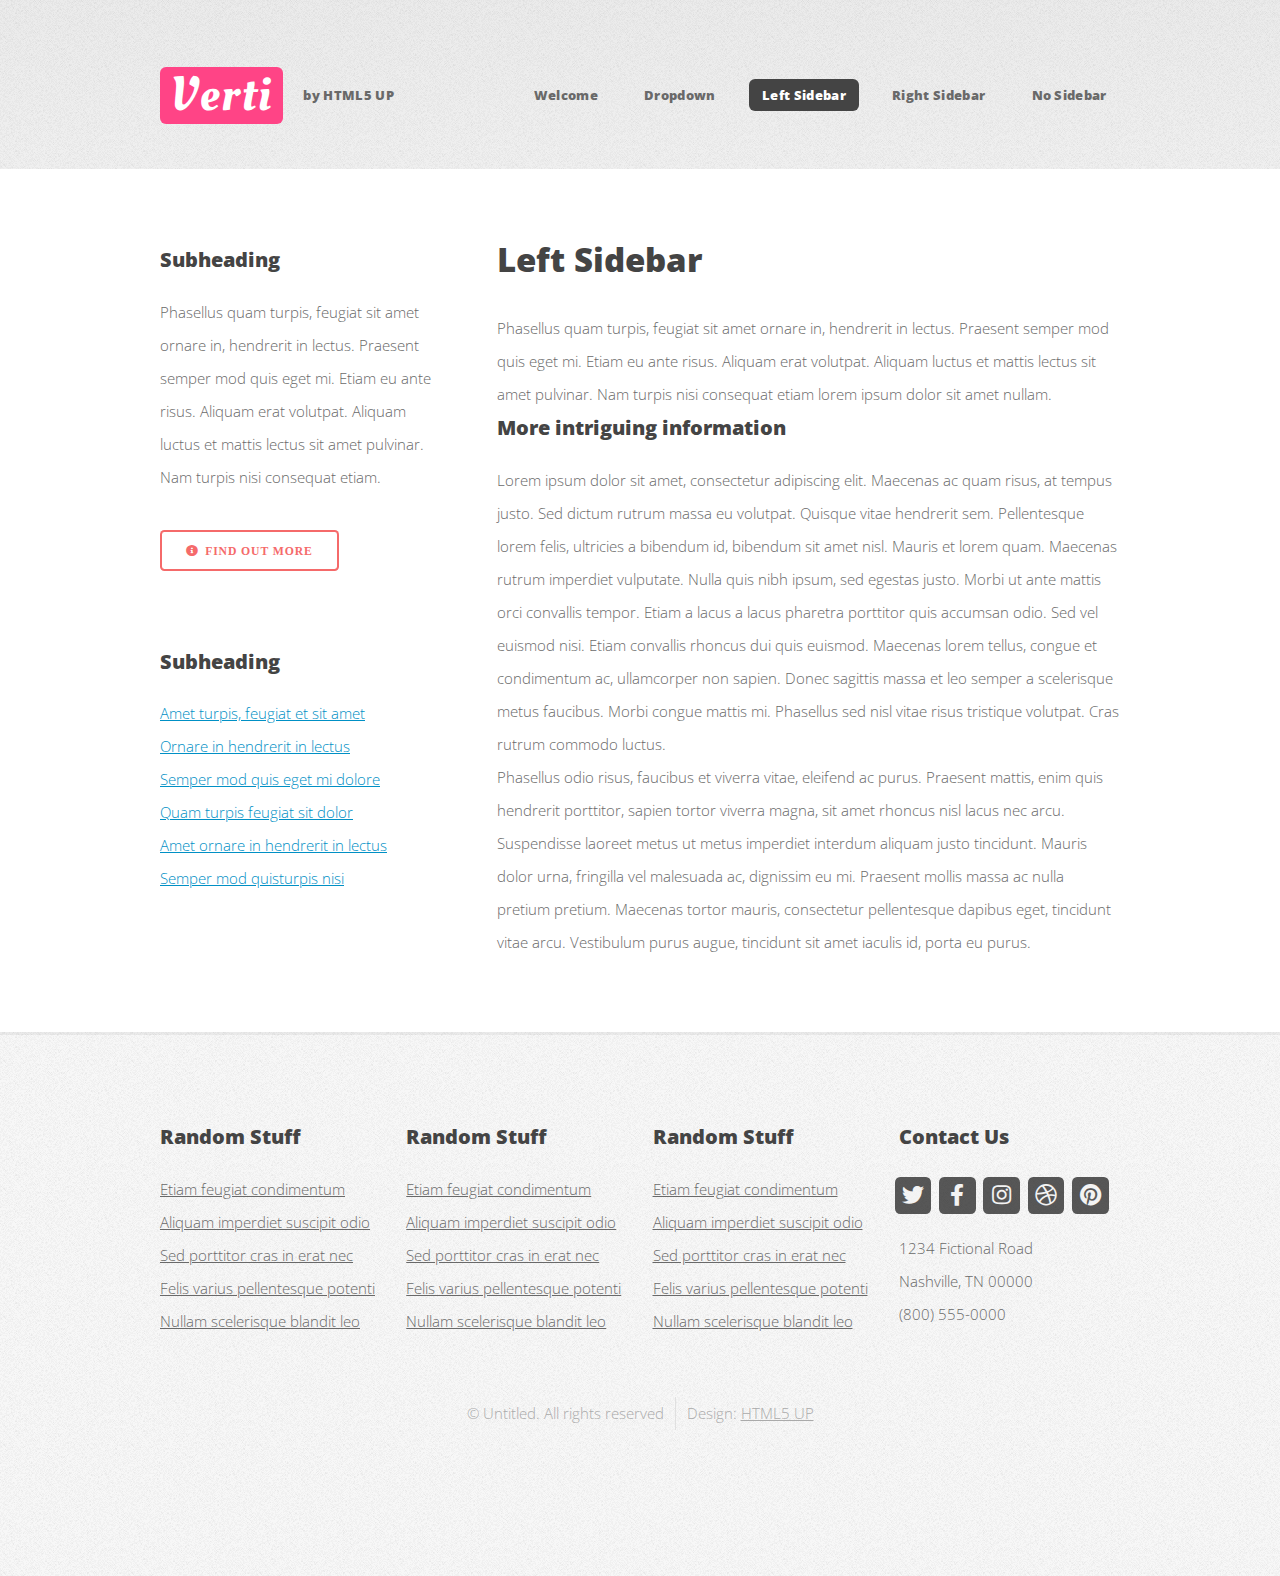
<file: src/main/webapp/left-sidebar.html>
<!DOCTYPE HTML>
<!--
	Verti by HTML5 UP
	html5up.net | @ajlkn
	Free for personal and commercial use under the CCA 3.0 license (html5up.net/license)
-->
<html>
	<head>
		<title>Verti by HTML5 UP</title>
		<meta charset="utf-8" />
		<meta name="viewport" content="width=device-width, initial-scale=1, user-scalable=no" />
		<link rel="stylesheet" href="user/css/main.css" />
	</head>
	<body class="is-preload left-sidebar">
		<div id="page-wrapper">

			<!-- Header -->
				<div id="header-wrapper">
					<header id="header" class="container">

						<!-- Logo -->
							<div id="logo">
								<h1><a href="index.html">Verti</a></h1>
								<span>by HTML5 UP</span>
							</div>

						<!-- Nav -->
							<nav id="nav">
								<ul>
									<li><a href="index.html">Welcome</a></li>
									<li>
										<a href="#">Dropdown</a>
										<ul>
											<li><a href="#">Lorem ipsum dolor</a></li>
											<li><a href="#">Magna phasellus</a></li>
											<li>
												<a href="#">Phasellus consequat</a>
												<ul>
													<li><a href="#">Lorem ipsum dolor</a></li>
													<li><a href="#">Phasellus consequat</a></li>
													<li><a href="#">Magna phasellus</a></li>
													<li><a href="#">Etiam dolore nisl</a></li>
												</ul>
											</li>
											<li><a href="#">Veroeros feugiat</a></li>
										</ul>
									</li>
									<li class="current"><a href="left-sidebar.html">Left Sidebar</a></li>
									<li><a href="right-sidebar.html">Right Sidebar</a></li>
									<li><a href="no-sidebar.html">No Sidebar</a></li>
								</ul>
							</nav>

					</header>
				</div>

			<!-- Main -->
				<div id="main-wrapper">
					<div class="container">
						<div class="row gtr-200">
							<div class="col-4 col-12-medium">
								<div id="sidebar">

									<!-- Sidebar -->
										<section>
											<h3>Subheading</h3>
											<p>Phasellus quam turpis, feugiat sit amet ornare in, hendrerit in lectus.
											Praesent semper mod quis eget mi. Etiam eu ante risus. Aliquam erat volutpat.
											Aliquam luctus et mattis lectus sit amet pulvinar. Nam turpis nisi
											consequat etiam.</p>
											<footer>
												<a href="#" class="button icon solid fa-info-circle">Find out more</a>
											</footer>
										</section>

										<section>
											<h3>Subheading</h3>
											<ul class="style2">
												<li><a href="#">Amet turpis, feugiat et sit amet</a></li>
												<li><a href="#">Ornare in hendrerit in lectus</a></li>
												<li><a href="#">Semper mod quis eget mi dolore</a></li>
												<li><a href="#">Quam turpis feugiat sit dolor</a></li>
												<li><a href="#">Amet ornare in hendrerit in lectus</a></li>
												<li><a href="#">Semper mod quisturpis nisi</a></li>
											</ul>
										</section>

								</div>
							</div>
							<div class="col-8 col-12-medium imp-medium">
								<div id="content">

									<!-- Content -->
										<article>

											<h2>Left Sidebar</h2>

											<p>Phasellus quam turpis, feugiat sit amet ornare in, hendrerit in lectus.
											Praesent semper mod quis eget mi. Etiam eu ante risus. Aliquam erat volutpat.
											Aliquam luctus et mattis lectus sit amet pulvinar. Nam turpis nisi
											consequat etiam lorem ipsum dolor sit amet nullam.</p>

											<h3>More intriguing information</h3>
											<p>Lorem ipsum dolor sit amet, consectetur adipiscing elit. Maecenas ac quam risus, at tempus
											justo. Sed dictum rutrum massa eu volutpat. Quisque vitae hendrerit sem. Pellentesque lorem felis,
											ultricies a bibendum id, bibendum sit amet nisl. Mauris et lorem quam. Maecenas rutrum imperdiet
											vulputate. Nulla quis nibh ipsum, sed egestas justo. Morbi ut ante mattis orci convallis tempor.
											Etiam a lacus a lacus pharetra porttitor quis accumsan odio. Sed vel euismod nisi. Etiam convallis
											rhoncus dui quis euismod. Maecenas lorem tellus, congue et condimentum ac, ullamcorper non sapien.
											Donec sagittis massa et leo semper a scelerisque metus faucibus. Morbi congue mattis mi.
											Phasellus sed nisl vitae risus tristique volutpat. Cras rutrum commodo luctus.</p>

											<p>Phasellus odio risus, faucibus et viverra vitae, eleifend ac purus. Praesent mattis, enim
											quis hendrerit porttitor, sapien tortor viverra magna, sit amet rhoncus nisl lacus nec arcu.
											Suspendisse laoreet metus ut metus imperdiet interdum aliquam justo tincidunt. Mauris dolor urna,
											fringilla vel malesuada ac, dignissim eu mi. Praesent mollis massa ac nulla pretium pretium.
											Maecenas tortor mauris, consectetur pellentesque dapibus eget, tincidunt vitae arcu.
											Vestibulum purus augue, tincidunt sit amet iaculis id, porta eu purus.</p>

										</article>

								</div>
							</div>
						</div>
					</div>
				</div>

			<!-- Footer -->
				<div id="footer-wrapper">
					<footer id="footer" class="container">
						<div class="row">
							<div class="col-3 col-6-medium col-12-small">

								<!-- Links -->
									<section class="widget links">
										<h3>Random Stuff</h3>
										<ul class="style2">
											<li><a href="#">Etiam feugiat condimentum</a></li>
											<li><a href="#">Aliquam imperdiet suscipit odio</a></li>
											<li><a href="#">Sed porttitor cras in erat nec</a></li>
											<li><a href="#">Felis varius pellentesque potenti</a></li>
											<li><a href="#">Nullam scelerisque blandit leo</a></li>
										</ul>
									</section>

							</div>
							<div class="col-3 col-6-medium col-12-small">

								<!-- Links -->
									<section class="widget links">
										<h3>Random Stuff</h3>
										<ul class="style2">
											<li><a href="#">Etiam feugiat condimentum</a></li>
											<li><a href="#">Aliquam imperdiet suscipit odio</a></li>
											<li><a href="#">Sed porttitor cras in erat nec</a></li>
											<li><a href="#">Felis varius pellentesque potenti</a></li>
											<li><a href="#">Nullam scelerisque blandit leo</a></li>
										</ul>
									</section>

							</div>
							<div class="col-3 col-6-medium col-12-small">

								<!-- Links -->
									<section class="widget links">
										<h3>Random Stuff</h3>
										<ul class="style2">
											<li><a href="#">Etiam feugiat condimentum</a></li>
											<li><a href="#">Aliquam imperdiet suscipit odio</a></li>
											<li><a href="#">Sed porttitor cras in erat nec</a></li>
											<li><a href="#">Felis varius pellentesque potenti</a></li>
											<li><a href="#">Nullam scelerisque blandit leo</a></li>
										</ul>
									</section>

							</div>
							<div class="col-3 col-6-medium col-12-small">

								<!-- Contact -->
									<section class="widget contact">
										<h3>Contact Us</h3>
										<ul>
											<li><a href="#" class="icon brands fa-twitter"><span class="label">Twitter</span></a></li>
											<li><a href="#" class="icon brands fa-facebook-f"><span class="label">Facebook</span></a></li>
											<li><a href="#" class="icon brands fa-instagram"><span class="label">Instagram</span></a></li>
											<li><a href="#" class="icon brands fa-dribbble"><span class="label">Dribbble</span></a></li>
											<li><a href="#" class="icon brands fa-pinterest"><span class="label">Pinterest</span></a></li>
										</ul>
										<p>1234 Fictional Road<br />
										Nashville, TN 00000<br />
										(800) 555-0000</p>
									</section>

							</div>
						</div>
						<div class="row">
							<div class="col-12">
								<div id="copyright">
									<ul class="menu">
										<li>&copy; Untitled. All rights reserved</li><li>Design: <a href="http://html5up.net">HTML5 UP</a></li>
									</ul>
								</div>
							</div>
						</div>
					</footer>
				</div>

			</div>

		<!-- Scripts -->

			<script src="user/js/jquery.min.js"></script>
			<script src="user/js/jquery.dropotron.min.js"></script>
			<script src="user/js/browser.min.js"></script>
			<script src="user/js/breakpoints.min.js"></script>
			<script src="user/js/util.js"></script>
			<script src="user/js/main.js"></script>

	</body>
</html>
</file>
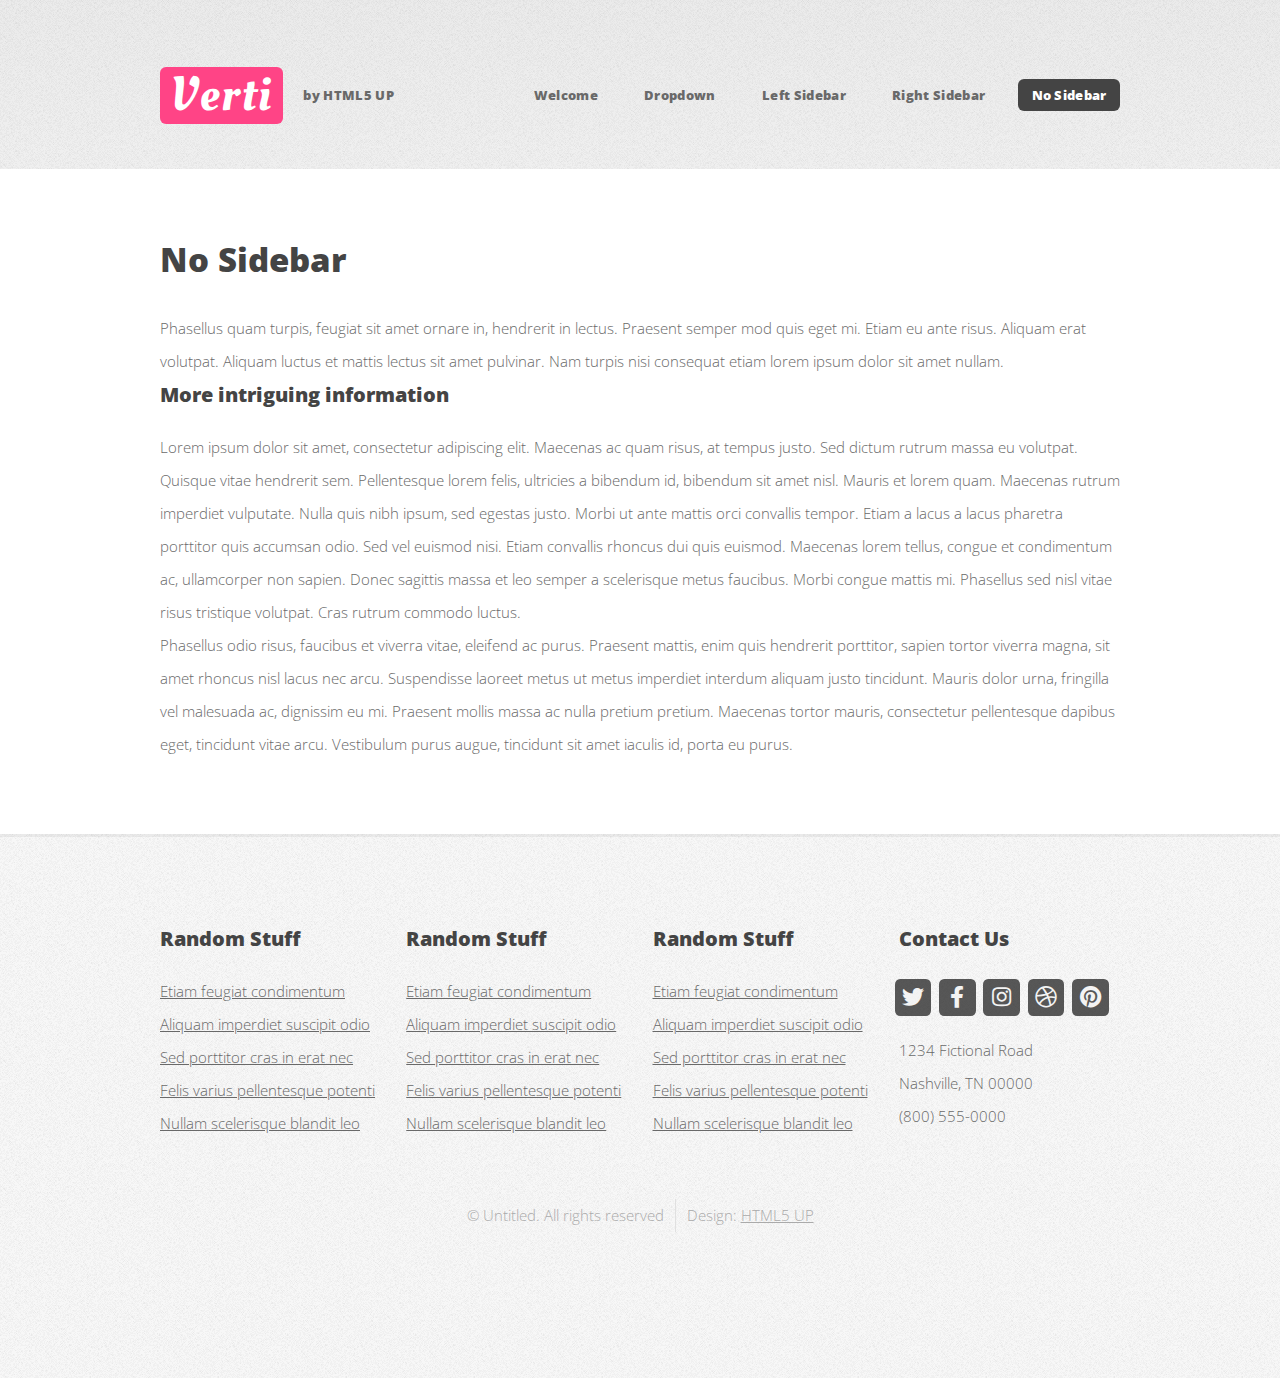
<file: src/main/webapp/no-sidebar.html>
<!DOCTYPE HTML>
<!--
	Verti by HTML5 UP
	html5up.net | @ajlkn
	Free for personal and commercial use under the CCA 3.0 license (html5up.net/license)
-->
<html>
	<head>
		<title>Verti by HTML5 UP</title>
		<meta charset="utf-8" />
		<meta name="viewport" content="width=device-width, initial-scale=1, user-scalable=no" />
		<link rel="stylesheet" href="user/css/main.css" />
	</head>
	<body class="is-preload no-sidebar">
		<div id="page-wrapper">

			<!-- Header -->
				<div id="header-wrapper">
					<header id="header" class="container">

						<!-- Logo -->
							<div id="logo">
								<h1><a href="index.html">Verti</a></h1>
								<span>by HTML5 UP</span>
							</div>

						<!-- Nav -->
							<nav id="nav">
								<ul>
									<li><a href="index.html">Welcome</a></li>
									<li>
										<a href="#">Dropdown</a>
										<ul>
											<li><a href="#">Lorem ipsum dolor</a></li>
											<li><a href="#">Magna phasellus</a></li>
											<li>
												<a href="#">Phasellus consequat</a>
												<ul>
													<li><a href="#">Lorem ipsum dolor</a></li>
													<li><a href="#">Phasellus consequat</a></li>
													<li><a href="#">Magna phasellus</a></li>
													<li><a href="#">Etiam dolore nisl</a></li>
												</ul>
											</li>
											<li><a href="#">Veroeros feugiat</a></li>
										</ul>
									</li>
									<li><a href="left-sidebar.html">Left Sidebar</a></li>
									<li><a href="right-sidebar.html">Right Sidebar</a></li>
									<li class="current"><a href="no-sidebar.html">No Sidebar</a></li>
								</ul>
							</nav>

					</header>
				</div>

			<!-- Main -->
				<div id="main-wrapper">
					<div class="container">
						<div id="content">

							<!-- Content -->
								<article>

									<h2>No Sidebar</h2>

									<p>Phasellus quam turpis, feugiat sit amet ornare in, hendrerit in lectus.
									Praesent semper mod quis eget mi. Etiam eu ante risus. Aliquam erat volutpat.
									Aliquam luctus et mattis lectus sit amet pulvinar. Nam turpis nisi
									consequat etiam lorem ipsum dolor sit amet nullam.</p>

									<h3>More intriguing information</h3>
									<p>Lorem ipsum dolor sit amet, consectetur adipiscing elit. Maecenas ac quam risus, at tempus
									justo. Sed dictum rutrum massa eu volutpat. Quisque vitae hendrerit sem. Pellentesque lorem felis,
									ultricies a bibendum id, bibendum sit amet nisl. Mauris et lorem quam. Maecenas rutrum imperdiet
									vulputate. Nulla quis nibh ipsum, sed egestas justo. Morbi ut ante mattis orci convallis tempor.
									Etiam a lacus a lacus pharetra porttitor quis accumsan odio. Sed vel euismod nisi. Etiam convallis
									rhoncus dui quis euismod. Maecenas lorem tellus, congue et condimentum ac, ullamcorper non sapien.
									Donec sagittis massa et leo semper a scelerisque metus faucibus. Morbi congue mattis mi.
									Phasellus sed nisl vitae risus tristique volutpat. Cras rutrum commodo luctus.</p>

									<p>Phasellus odio risus, faucibus et viverra vitae, eleifend ac purus. Praesent mattis, enim
									quis hendrerit porttitor, sapien tortor viverra magna, sit amet rhoncus nisl lacus nec arcu.
									Suspendisse laoreet metus ut metus imperdiet interdum aliquam justo tincidunt. Mauris dolor urna,
									fringilla vel malesuada ac, dignissim eu mi. Praesent mollis massa ac nulla pretium pretium.
									Maecenas tortor mauris, consectetur pellentesque dapibus eget, tincidunt vitae arcu.
									Vestibulum purus augue, tincidunt sit amet iaculis id, porta eu purus.</p>

								</article>

						</div>
					</div>
				</div>

			<!-- Footer -->
				<div id="footer-wrapper">
					<footer id="footer" class="container">
						<div class="row">
							<div class="col-3 col-6-medium col-12-small">

								<!-- Links -->
									<section class="widget links">
										<h3>Random Stuff</h3>
										<ul class="style2">
											<li><a href="#">Etiam feugiat condimentum</a></li>
											<li><a href="#">Aliquam imperdiet suscipit odio</a></li>
											<li><a href="#">Sed porttitor cras in erat nec</a></li>
											<li><a href="#">Felis varius pellentesque potenti</a></li>
											<li><a href="#">Nullam scelerisque blandit leo</a></li>
										</ul>
									</section>

							</div>
							<div class="col-3 col-6-medium col-12-small">

								<!-- Links -->
									<section class="widget links">
										<h3>Random Stuff</h3>
										<ul class="style2">
											<li><a href="#">Etiam feugiat condimentum</a></li>
											<li><a href="#">Aliquam imperdiet suscipit odio</a></li>
											<li><a href="#">Sed porttitor cras in erat nec</a></li>
											<li><a href="#">Felis varius pellentesque potenti</a></li>
											<li><a href="#">Nullam scelerisque blandit leo</a></li>
										</ul>
									</section>

							</div>
							<div class="col-3 col-6-medium col-12-small">

								<!-- Links -->
									<section class="widget links">
										<h3>Random Stuff</h3>
										<ul class="style2">
											<li><a href="#">Etiam feugiat condimentum</a></li>
											<li><a href="#">Aliquam imperdiet suscipit odio</a></li>
											<li><a href="#">Sed porttitor cras in erat nec</a></li>
											<li><a href="#">Felis varius pellentesque potenti</a></li>
											<li><a href="#">Nullam scelerisque blandit leo</a></li>
										</ul>
									</section>

							</div>
							<div class="col-3 col-6-medium col-12-small">

								<!-- Contact -->
									<section class="widget contact">
										<h3>Contact Us</h3>
										<ul>
											<li><a href="#" class="icon brands fa-twitter"><span class="label">Twitter</span></a></li>
											<li><a href="#" class="icon brands fa-facebook-f"><span class="label">Facebook</span></a></li>
											<li><a href="#" class="icon brands fa-instagram"><span class="label">Instagram</span></a></li>
											<li><a href="#" class="icon brands fa-dribbble"><span class="label">Dribbble</span></a></li>
											<li><a href="#" class="icon brands fa-pinterest"><span class="label">Pinterest</span></a></li>
										</ul>
										<p>1234 Fictional Road<br />
										Nashville, TN 00000<br />
										(800) 555-0000</p>
									</section>

							</div>
						</div>
						<div class="row">
							<div class="col-12">
								<div id="copyright">
									<ul class="menu">
										<li>&copy; Untitled. All rights reserved</li><li>Design: <a href="http://html5up.net">HTML5 UP</a></li>
									</ul>
								</div>
							</div>
						</div>
					</footer>
				</div>

			</div>

		<!-- Scripts -->

			<script src="user/js/jquery.min.js"></script>
			<script src="user/js/jquery.dropotron.min.js"></script>
			<script src="user/js/browser.min.js"></script>
			<script src="user/js/breakpoints.min.js"></script>
			<script src="user/js/util.js"></script>
			<script src="user/js/main.js"></script>

	</body>
</html>
</file>
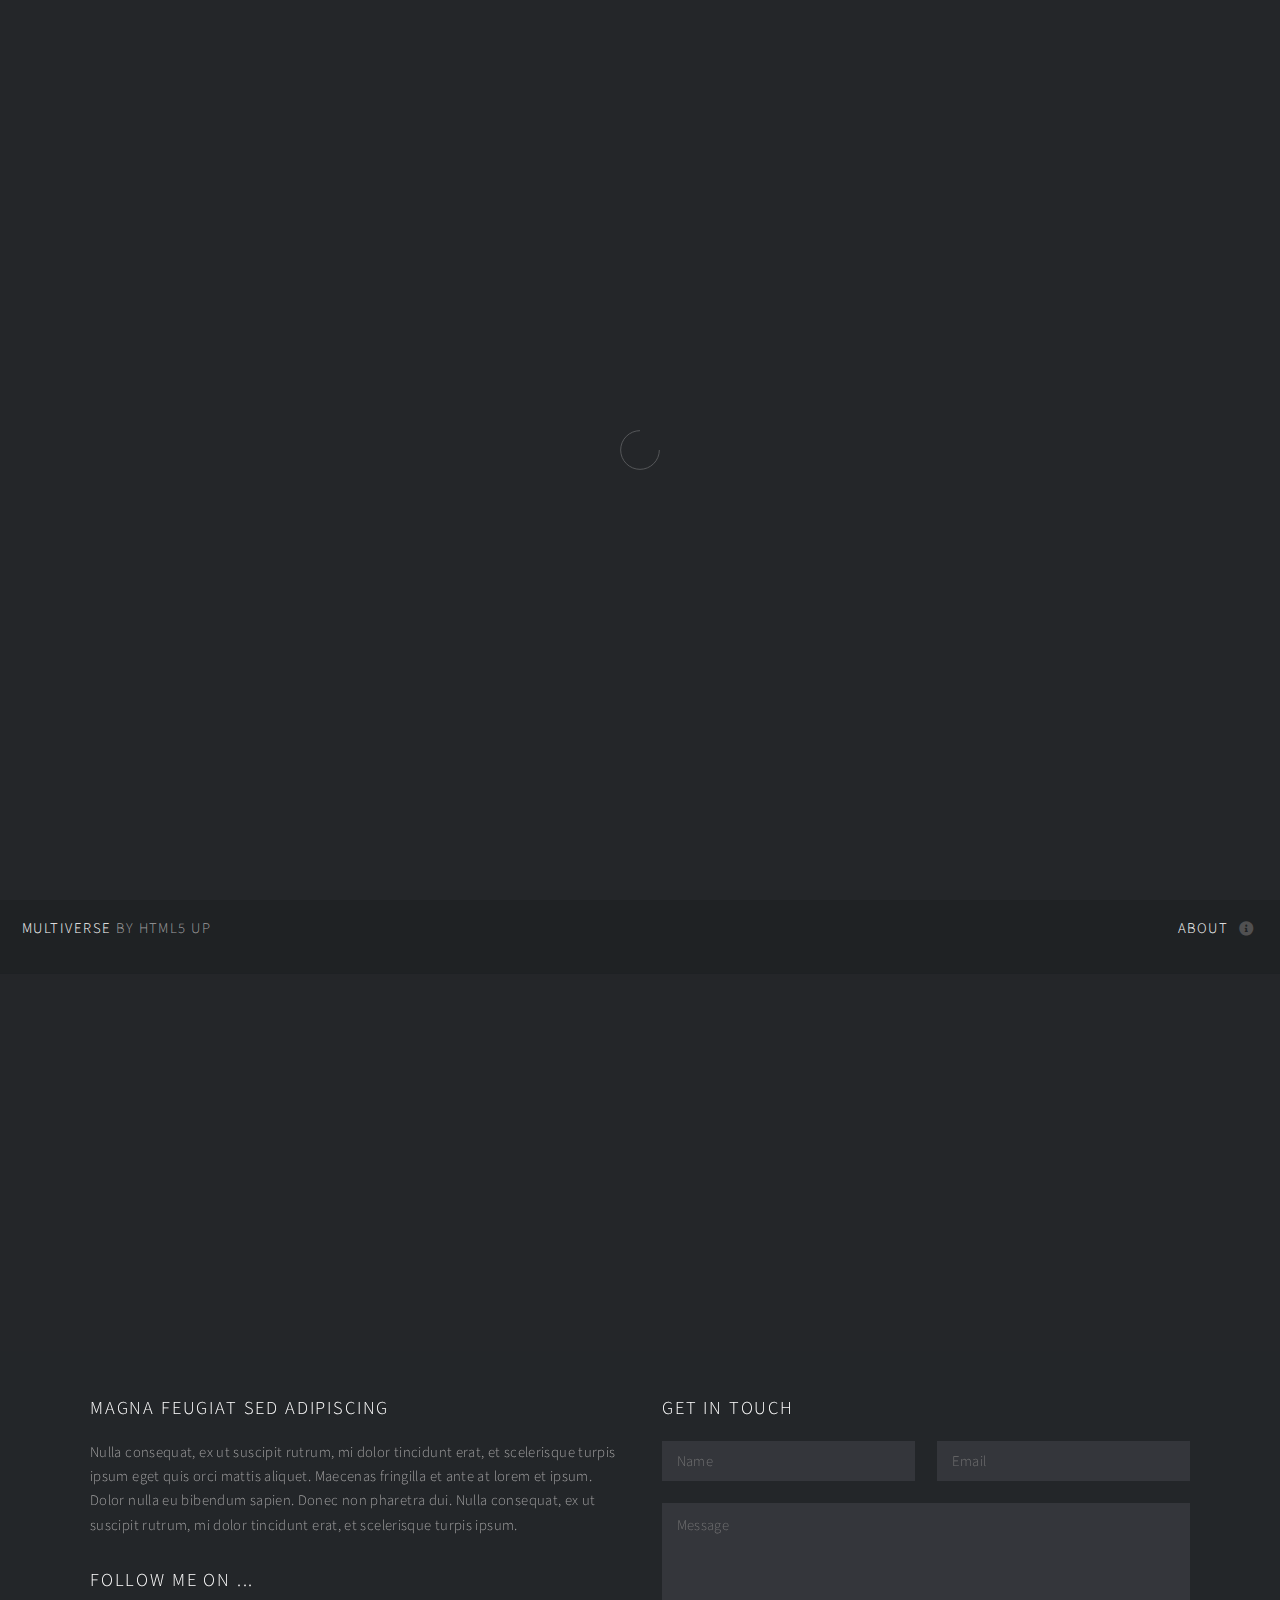
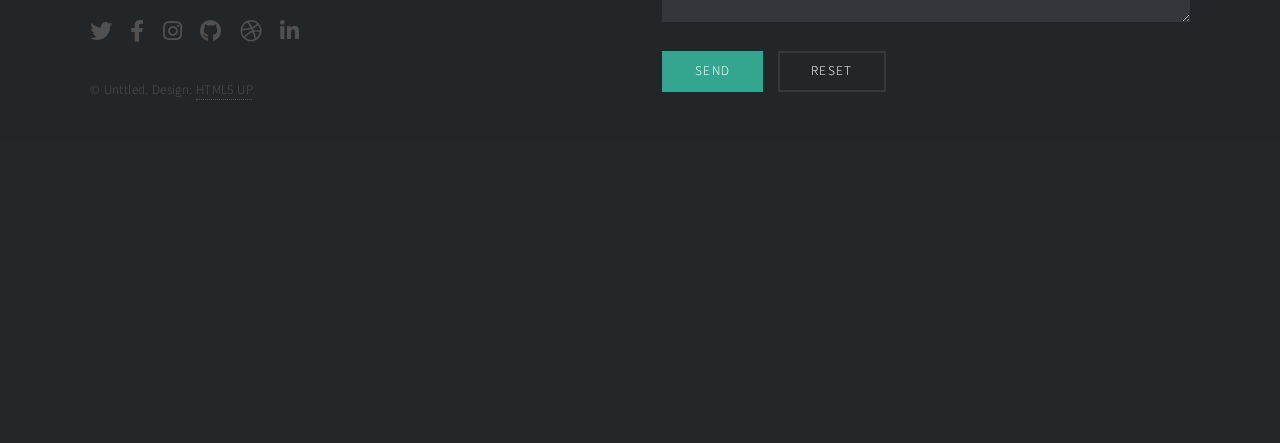
<file: src/main/webapp/photo.html>
<!DOCTYPE HTML>
<!--
	Multiverse by HTML5 UP
	html5up.net | @ajlkn
	Free for personal and commercial use under the CCA 3.0 license (html5up.net/license)
-->
<html>
	<head>
		<title>Multiverse by HTML5 UP</title>
		<meta charset="utf-8" />
		<meta name="viewport" content="width=device-width, initial-scale=1, user-scalable=no" />
		<link rel="stylesheet" href="user/css/photoMain.css" />
		<noscript><link rel="stylesheet" href="user/css/noscript.css" /></noscript>
	</head>
	<body class="is-preload">

		<!-- Wrapper -->
			<div id="wrapper">

				<!-- Header -->
					<header id="header">
						<h1><a href="index.html"><strong>Multiverse</strong> by HTML5 UP</a></h1>
						<nav>
							<ul>
								<li><a href="#footer" class="icon solid fa-info-circle">About</a></li>
							</ul>
						</nav>
					</header>

				<!-- Main -->
					<div id="main">
						<article class="thumb">
							<a href="images/fulls/01.jpg" class="image"><img src="images/thumbs/01.jpg" alt="" /></a>
							<h2>Magna feugiat lorem</h2>
							<p>Nunc blandit nisi ligula magna sodales lectus elementum non. Integer id venenatis velit.</p>
						</article>
						<article class="thumb">
							<a href="images/fulls/02.jpg" class="image"><img src="images/thumbs/02.jpg" alt="" /></a>
							<h2>Nisl adipiscing</h2>
							<p>Nunc blandit nisi ligula magna sodales lectus elementum non. Integer id venenatis velit.</p>
						</article>
						<article class="thumb">
							<a href="images/fulls/03.jpg" class="image"><img src="images/thumbs/03.jpg" alt="" /></a>
							<h2>Tempus aliquam veroeros</h2>
							<p>Nunc blandit nisi ligula magna sodales lectus elementum non. Integer id venenatis velit.</p>
						</article>
						<article class="thumb">
							<a href="images/fulls/04.jpg" class="image"><img src="images/thumbs/04.jpg" alt="" /></a>
							<h2>Aliquam ipsum sed dolore</h2>
							<p>Nunc blandit nisi ligula magna sodales lectus elementum non. Integer id venenatis velit.</p>
						</article>
						<article class="thumb">
							<a href="images/fulls/05.jpg" class="image"><img src="images/thumbs/05.jpg" alt="" /></a>
							<h2>Cursis aliquam nisl</h2>
							<p>Nunc blandit nisi ligula magna sodales lectus elementum non. Integer id venenatis velit.</p>
						</article>
						<article class="thumb">
							<a href="images/fulls/06.jpg" class="image"><img src="images/thumbs/06.jpg" alt="" /></a>
							<h2>Sed consequat phasellus</h2>
							<p>Nunc blandit nisi ligula magna sodales lectus elementum non. Integer id venenatis velit.</p>
						</article>
						<article class="thumb">
							<a href="images/fulls/07.jpg" class="image"><img src="images/thumbs/07.jpg" alt="" /></a>
							<h2>Mauris id tellus arcu</h2>
							<p>Nunc blandit nisi ligula magna sodales lectus elementum non. Integer id venenatis velit.</p>
						</article>
						<article class="thumb">
							<a href="images/fulls/08.jpg" class="image"><img src="images/thumbs/08.jpg" alt="" /></a>
							<h2>Nunc vehicula id nulla</h2>
							<p>Nunc blandit nisi ligula magna sodales lectus elementum non. Integer id venenatis velit.</p>
						</article>
						<article class="thumb">
							<a href="images/fulls/09.jpg" class="image"><img src="images/thumbs/09.jpg" alt="" /></a>
							<h2>Neque et faucibus viverra</h2>
							<p>Nunc blandit nisi ligula magna sodales lectus elementum non. Integer id venenatis velit.</p>
						</article>
						<article class="thumb">
							<a href="images/fulls/10.jpg" class="image"><img src="images/thumbs/10.jpg" alt="" /></a>
							<h2>Mattis ante fermentum</h2>
							<p>Nunc blandit nisi ligula magna sodales lectus elementum non. Integer id venenatis velit.</p>
						</article>
						<article class="thumb">
							<a href="images/fulls/11.jpg" class="image"><img src="images/thumbs/11.jpg" alt="" /></a>
							<h2>Sed ac elementum arcu</h2>
							<p>Nunc blandit nisi ligula magna sodales lectus elementum non. Integer id venenatis velit.</p>
						</article>
						<article class="thumb">
							<a href="images/fulls/12.jpg" class="image"><img src="images/thumbs/12.jpg" alt="" /></a>
							<h2>Vehicula id nulla dignissim</h2>
							<p>Nunc blandit nisi ligula magna sodales lectus elementum non. Integer id venenatis velit.</p>
						</article>
					</div>

				<!-- Footer -->
					<footer id="footer" class="panel">
						<div class="inner split">
							<div>
								<section>
									<h2>Magna feugiat sed adipiscing</h2>
									<p>Nulla consequat, ex ut suscipit rutrum, mi dolor tincidunt erat, et scelerisque turpis ipsum eget quis orci mattis aliquet. Maecenas fringilla et ante at lorem et ipsum. Dolor nulla eu bibendum sapien. Donec non pharetra dui. Nulla consequat, ex ut suscipit rutrum, mi dolor tincidunt erat, et scelerisque turpis ipsum.</p>
								</section>
								<section>
									<h2>Follow me on ...</h2>
									<ul class="icons">
										<li><a href="#" class="icon brands fa-twitter"><span class="label">Twitter</span></a></li>
										<li><a href="#" class="icon brands fa-facebook-f"><span class="label">Facebook</span></a></li>
										<li><a href="#" class="icon brands fa-instagram"><span class="label">Instagram</span></a></li>
										<li><a href="#" class="icon brands fa-github"><span class="label">GitHub</span></a></li>
										<li><a href="#" class="icon brands fa-dribbble"><span class="label">Dribbble</span></a></li>
										<li><a href="#" class="icon brands fa-linkedin-in"><span class="label">LinkedIn</span></a></li>
									</ul>
								</section>
								<p class="copyright">
									&copy; Unttled. Design: <a href="http://html5up.net">HTML5 UP</a>.
								</p>
							</div>
							<div>
								<section>
									<h2>Get in touch</h2>
									<form method="post" action="#">
										<div class="fields">
											<div class="field half">
												<input type="text" name="name" id="name" placeholder="Name" />
											</div>
											<div class="field half">
												<input type="text" name="email" id="email" placeholder="Email" />
											</div>
											<div class="field">
												<textarea name="message" id="message" rows="4" placeholder="Message"></textarea>
											</div>
										</div>
										<ul class="actions">
											<li><input type="submit" value="Send" class="primary" /></li>
											<li><input type="reset" value="Reset" /></li>
										</ul>
									</form>
								</section>
							</div>
						</div>
					</footer>

			</div>

		<!-- Scripts -->
			<script src="user/js/jquery.min.js"></script>
			<script src="user/js/jquery.poptrox.min.js"></script>
			<script src="user/js/browser.min.js"></script>
			<script src="user/js/breakpoints.min.js"></script>
			<script src="user/js/util.js"></script>
			<script src="user/js/photoMain.js"></script>

	</body>
</html>
</file>
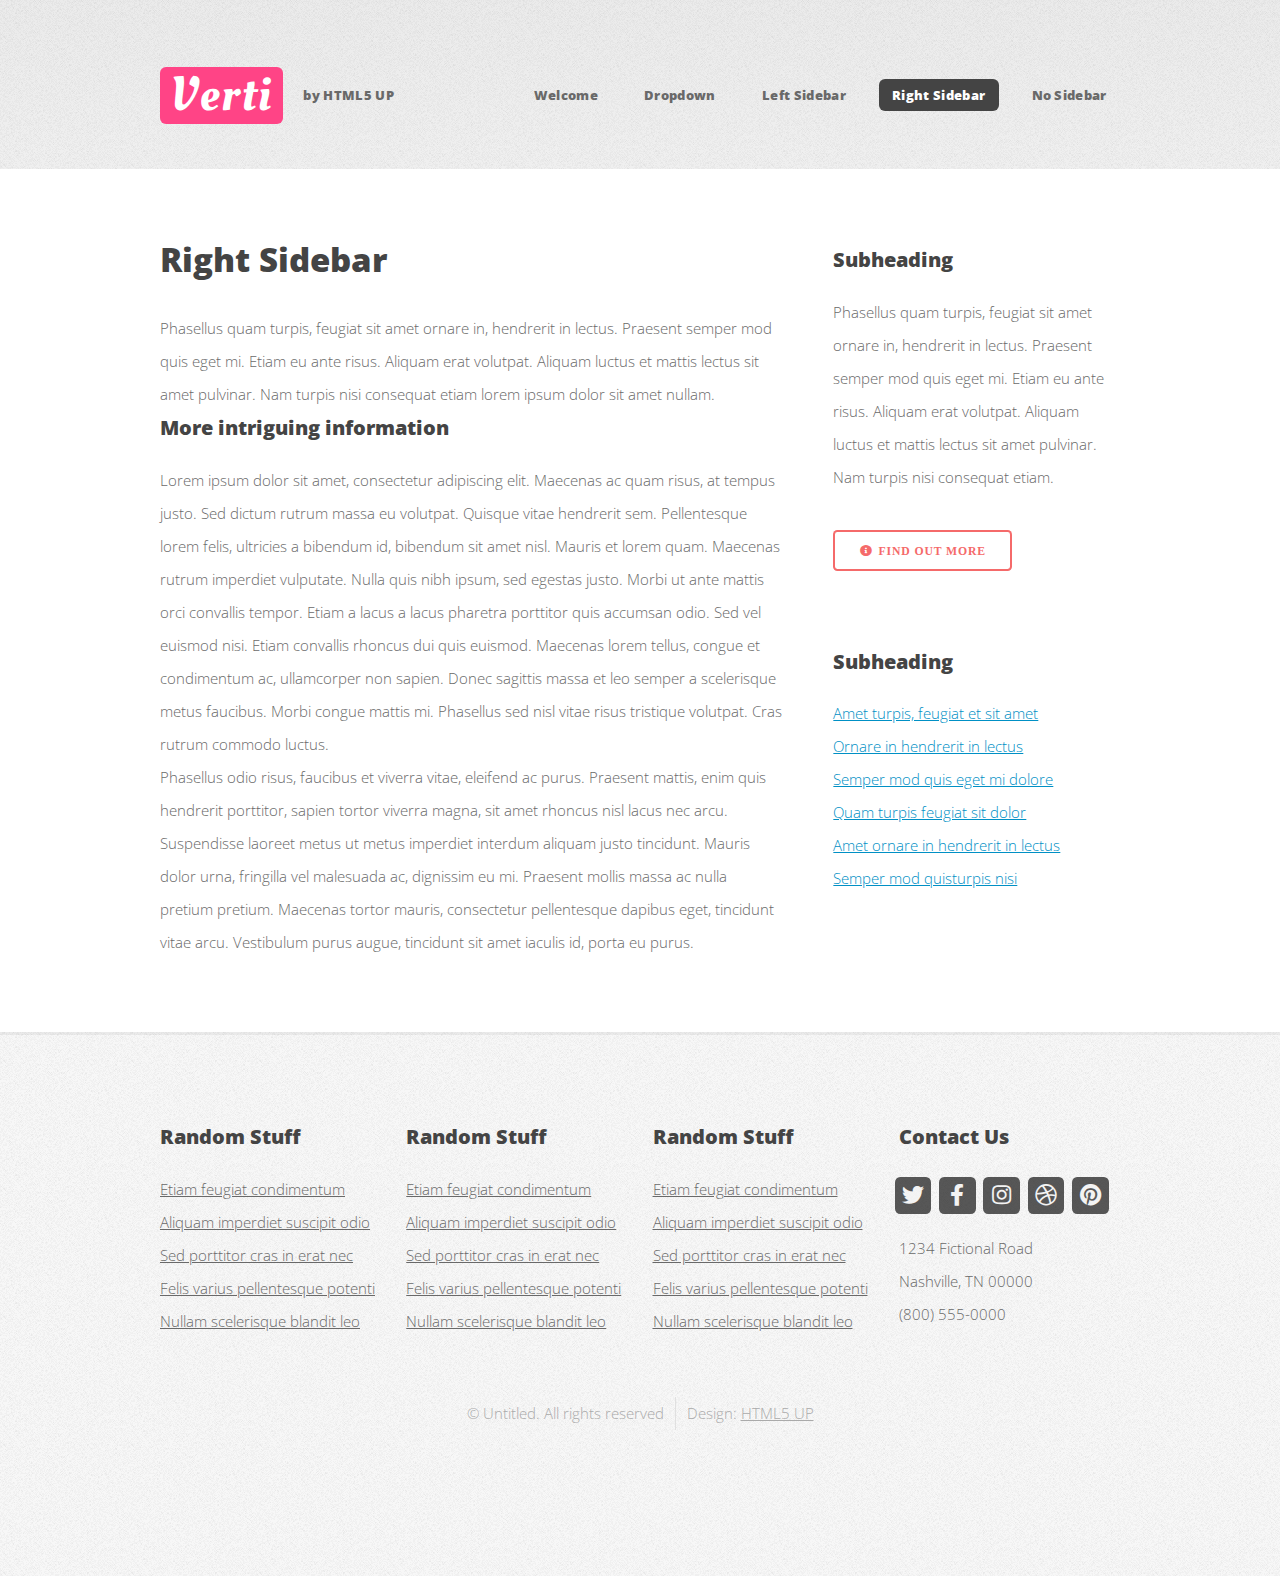
<file: src/main/webapp/right-sidebar.html>
<!DOCTYPE HTML>
<!--
	Verti by HTML5 UP
	html5up.net | @ajlkn
	Free for personal and commercial use under the CCA 3.0 license (html5up.net/license)
-->
<html>
	<head>
		<title>Verti by HTML5 UP</title>
		<meta charset="utf-8" />
		<meta name="viewport" content="width=device-width, initial-scale=1, user-scalable=no" />
		<link rel="stylesheet" href="user/css/main.css" />
	</head>
	<body class="is-preload right-sidebar">
		<div id="page-wrapper">

			<!-- Header -->
				<div id="header-wrapper">
					<header id="header" class="container">

						<!-- Logo -->
							<div id="logo">
								<h1><a href="index.html">Verti</a></h1>
								<span>by HTML5 UP</span>
							</div>

						<!-- Nav -->
							<nav id="nav">
								<ul>
									<li><a href="index.html">Welcome</a></li>
									<li>
										<a href="#">Dropdown</a>
										<ul>
											<li><a href="#">Lorem ipsum dolor</a></li>
											<li><a href="#">Magna phasellus</a></li>
											<li>
												<a href="#">Phasellus consequat</a>
												<ul>
													<li><a href="#">Lorem ipsum dolor</a></li>
													<li><a href="#">Phasellus consequat</a></li>
													<li><a href="#">Magna phasellus</a></li>
													<li><a href="#">Etiam dolore nisl</a></li>
												</ul>
											</li>
											<li><a href="#">Veroeros feugiat</a></li>
										</ul>
									</li>
									<li><a href="left-sidebar.html">Left Sidebar</a></li>
									<li class="current"><a href="right-sidebar.html">Right Sidebar</a></li>
									<li><a href="no-sidebar.html">No Sidebar</a></li>
								</ul>
							</nav>

					</header>
				</div>

			<!-- Main -->
				<div id="main-wrapper">
					<div class="container">
						<div class="row gtr-200">
							<div class="col-8 col-12-medium">
								<div id="content">

									<!-- Content -->
										<article>

											<h2>Right Sidebar</h2>

											<p>Phasellus quam turpis, feugiat sit amet ornare in, hendrerit in lectus.
											Praesent semper mod quis eget mi. Etiam eu ante risus. Aliquam erat volutpat.
											Aliquam luctus et mattis lectus sit amet pulvinar. Nam turpis nisi
											consequat etiam lorem ipsum dolor sit amet nullam.</p>

											<h3>More intriguing information</h3>
											<p>Lorem ipsum dolor sit amet, consectetur adipiscing elit. Maecenas ac quam risus, at tempus
											justo. Sed dictum rutrum massa eu volutpat. Quisque vitae hendrerit sem. Pellentesque lorem felis,
											ultricies a bibendum id, bibendum sit amet nisl. Mauris et lorem quam. Maecenas rutrum imperdiet
											vulputate. Nulla quis nibh ipsum, sed egestas justo. Morbi ut ante mattis orci convallis tempor.
											Etiam a lacus a lacus pharetra porttitor quis accumsan odio. Sed vel euismod nisi. Etiam convallis
											rhoncus dui quis euismod. Maecenas lorem tellus, congue et condimentum ac, ullamcorper non sapien.
											Donec sagittis massa et leo semper a scelerisque metus faucibus. Morbi congue mattis mi.
											Phasellus sed nisl vitae risus tristique volutpat. Cras rutrum commodo luctus.</p>

											<p>Phasellus odio risus, faucibus et viverra vitae, eleifend ac purus. Praesent mattis, enim
											quis hendrerit porttitor, sapien tortor viverra magna, sit amet rhoncus nisl lacus nec arcu.
											Suspendisse laoreet metus ut metus imperdiet interdum aliquam justo tincidunt. Mauris dolor urna,
											fringilla vel malesuada ac, dignissim eu mi. Praesent mollis massa ac nulla pretium pretium.
											Maecenas tortor mauris, consectetur pellentesque dapibus eget, tincidunt vitae arcu.
											Vestibulum purus augue, tincidunt sit amet iaculis id, porta eu purus.</p>

										</article>

								</div>
							</div>
							<div class="col-4 col-12-medium">
								<div id="sidebar">

									<!-- Sidebar -->
										<section>
											<h3>Subheading</h3>
											<p>Phasellus quam turpis, feugiat sit amet ornare in, hendrerit in lectus.
											Praesent semper mod quis eget mi. Etiam eu ante risus. Aliquam erat volutpat.
											Aliquam luctus et mattis lectus sit amet pulvinar. Nam turpis nisi
											consequat etiam.</p>
											<footer>
												<a href="#" class="button icon solid fa-info-circle">Find out more</a>
											</footer>
										</section>

										<section>
											<h3>Subheading</h3>
											<ul class="style2">
												<li><a href="#">Amet turpis, feugiat et sit amet</a></li>
												<li><a href="#">Ornare in hendrerit in lectus</a></li>
												<li><a href="#">Semper mod quis eget mi dolore</a></li>
												<li><a href="#">Quam turpis feugiat sit dolor</a></li>
												<li><a href="#">Amet ornare in hendrerit in lectus</a></li>
												<li><a href="#">Semper mod quisturpis nisi</a></li>
											</ul>
										</section>

								</div>
							</div>
						</div>
					</div>
				</div>

			<!-- Footer -->
				<div id="footer-wrapper">
					<footer id="footer" class="container">
						<div class="row">
							<div class="col-3 col-6-medium col-12-small">

								<!-- Links -->
									<section class="widget links">
										<h3>Random Stuff</h3>
										<ul class="style2">
											<li><a href="#">Etiam feugiat condimentum</a></li>
											<li><a href="#">Aliquam imperdiet suscipit odio</a></li>
											<li><a href="#">Sed porttitor cras in erat nec</a></li>
											<li><a href="#">Felis varius pellentesque potenti</a></li>
											<li><a href="#">Nullam scelerisque blandit leo</a></li>
										</ul>
									</section>

							</div>
							<div class="col-3 col-6-medium col-12-small">

								<!-- Links -->
									<section class="widget links">
										<h3>Random Stuff</h3>
										<ul class="style2">
											<li><a href="#">Etiam feugiat condimentum</a></li>
											<li><a href="#">Aliquam imperdiet suscipit odio</a></li>
											<li><a href="#">Sed porttitor cras in erat nec</a></li>
											<li><a href="#">Felis varius pellentesque potenti</a></li>
											<li><a href="#">Nullam scelerisque blandit leo</a></li>
										</ul>
									</section>

							</div>
							<div class="col-3 col-6-medium col-12-small">

								<!-- Links -->
									<section class="widget links">
										<h3>Random Stuff</h3>
										<ul class="style2">
											<li><a href="#">Etiam feugiat condimentum</a></li>
											<li><a href="#">Aliquam imperdiet suscipit odio</a></li>
											<li><a href="#">Sed porttitor cras in erat nec</a></li>
											<li><a href="#">Felis varius pellentesque potenti</a></li>
											<li><a href="#">Nullam scelerisque blandit leo</a></li>
										</ul>
									</section>

							</div>
							<div class="col-3 col-6-medium col-12-small">

								<!-- Contact -->
									<section class="widget contact">
										<h3>Contact Us</h3>
										<ul>
											<li><a href="#" class="icon brands fa-twitter"><span class="label">Twitter</span></a></li>
											<li><a href="#" class="icon brands fa-facebook-f"><span class="label">Facebook</span></a></li>
											<li><a href="#" class="icon brands fa-instagram"><span class="label">Instagram</span></a></li>
											<li><a href="#" class="icon brands fa-dribbble"><span class="label">Dribbble</span></a></li>
											<li><a href="#" class="icon brands fa-pinterest"><span class="label">Pinterest</span></a></li>
										</ul>
										<p>1234 Fictional Road<br />
										Nashville, TN 00000<br />
										(800) 555-0000</p>
									</section>

							</div>
						</div>
						<div class="row">
							<div class="col-12">
								<div id="copyright">
									<ul class="menu">
										<li>&copy; Untitled. All rights reserved</li><li>Design: <a href="http://html5up.net">HTML5 UP</a></li>
									</ul>
								</div>
							</div>
						</div>
					</footer>
				</div>

			</div>

		<!-- Scripts -->

			<script src="user/js/jquery.min.js"></script>
			<script src="user/js/jquery.dropotron.min.js"></script>
			<script src="user/js/browser.min.js"></script>
			<script src="user/js/breakpoints.min.js"></script>
			<script src="user/js/util.js"></script>
			<script src="user/js/main.js"></script>

	</body>
</html>
</file>
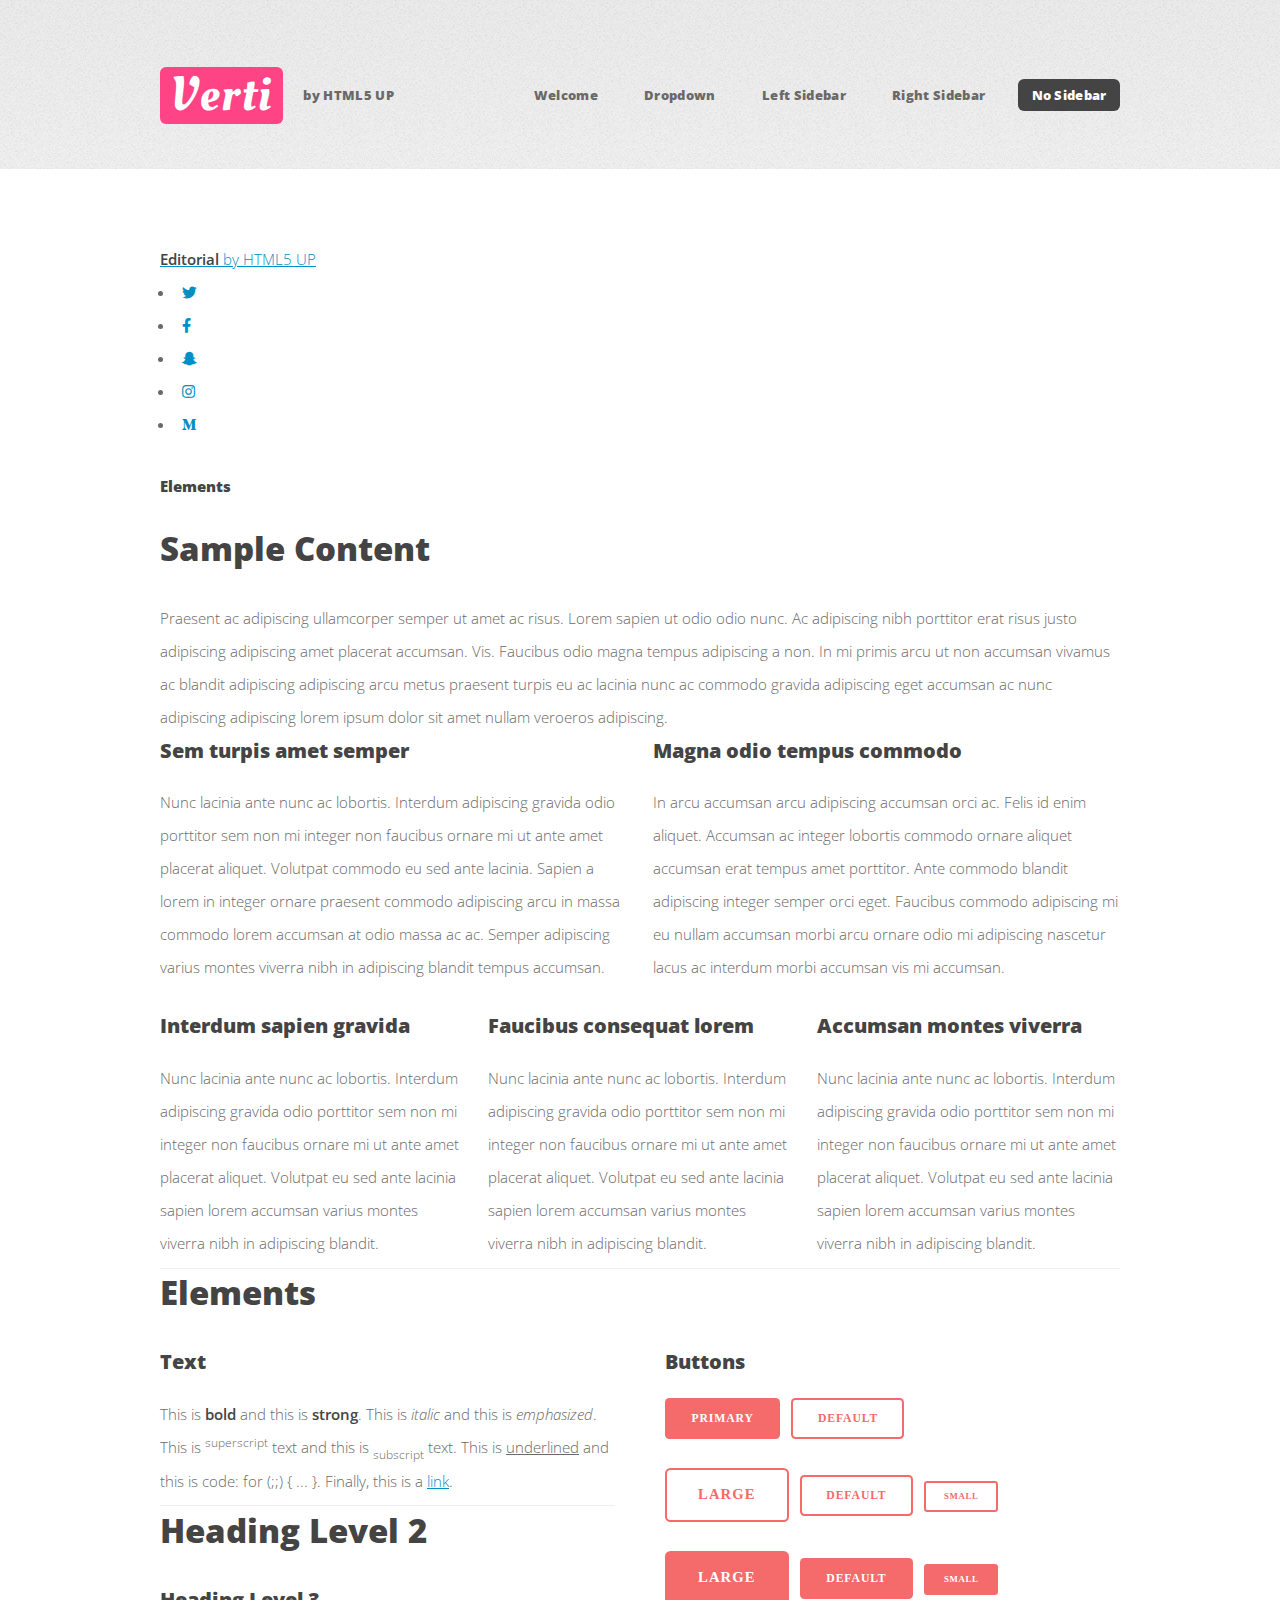
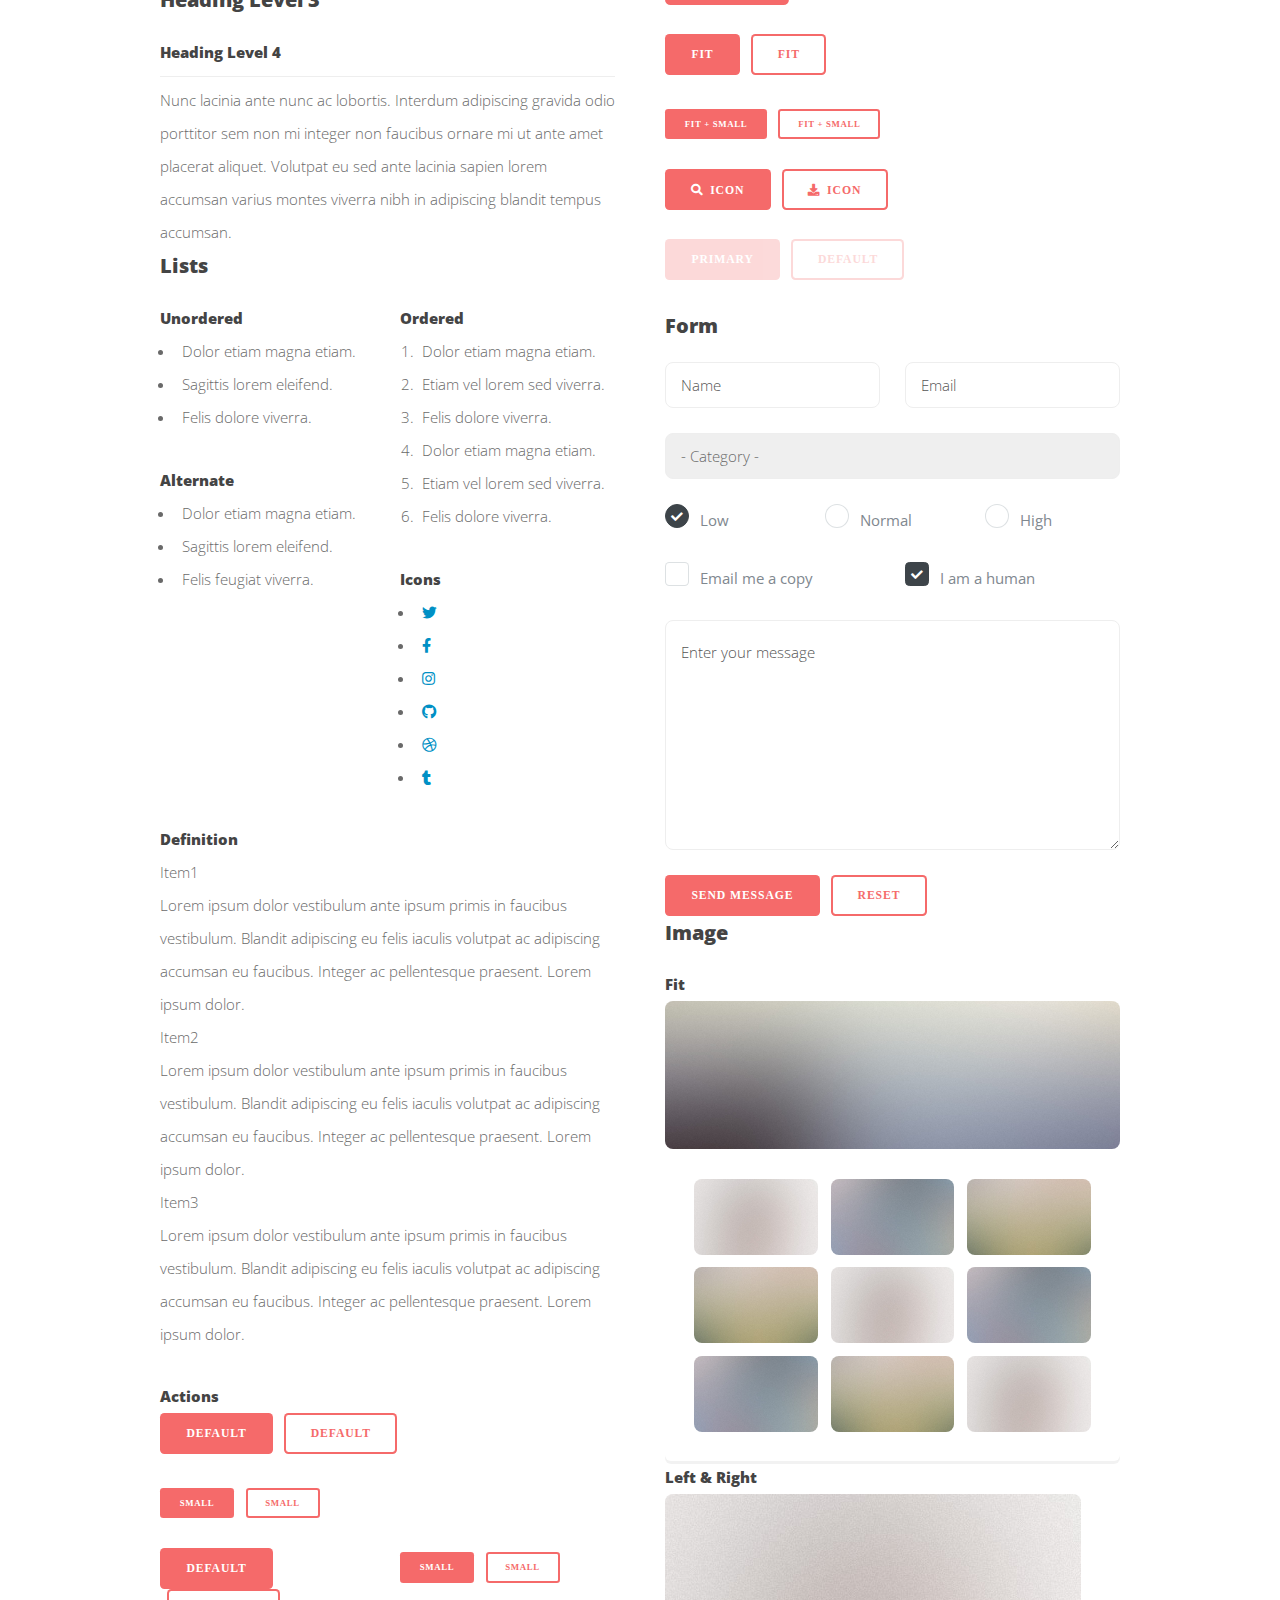
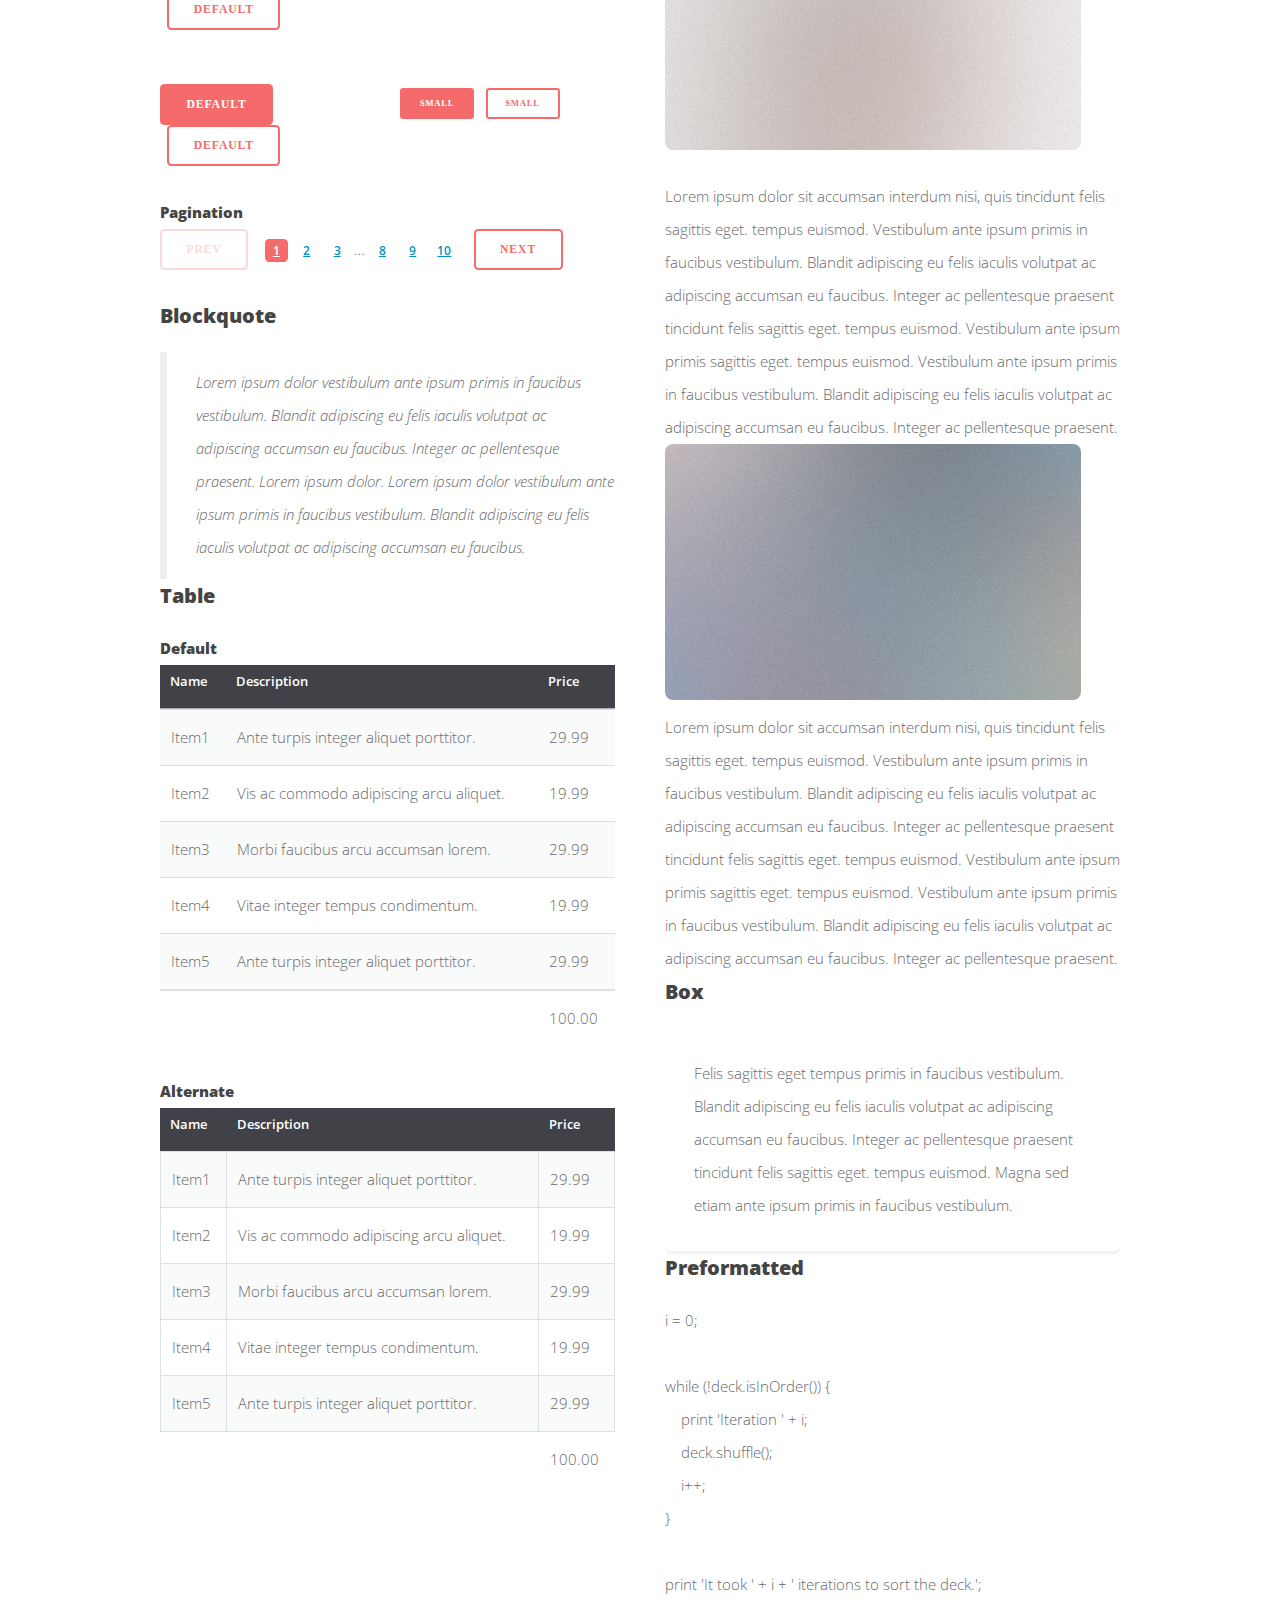
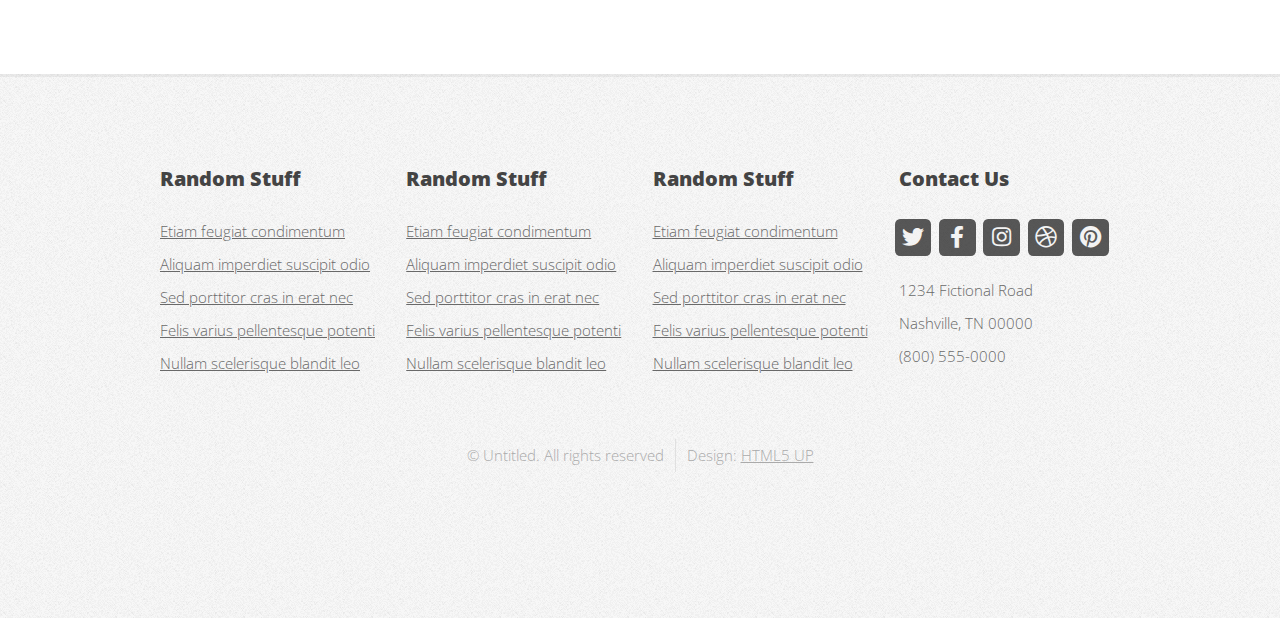
<file: src/main/webapp/user_elements.html>
<!DOCTYPE HTML>
<!--
	Verti by HTML5 UP
	html5up.net | @ajlkn
	Free for personal and commercial use under the CCA 3.0 license (html5up.net/license)
-->
<html>
	<head>
		<title>Verti by HTML5 UP</title>
		<meta charset="utf-8" />
		<meta name="viewport" content="width=device-width, initial-scale=1, user-scalable=no" />
		<link rel="stylesheet" href="user/css/main.css" />
	</head>
	<body class="is-preload no-sidebar">
		<div id="page-wrapper">

			<!-- Header -->
				<div id="header-wrapper">
					<header id="header" class="container">

						<!-- Logo -->
							<div id="logo">
								<h1><a href="index.html">Verti</a></h1>
								<span>by HTML5 UP</span>
							</div>

						<!-- Nav -->
							<nav id="nav">
								<ul>
									<li><a href="index.html">Welcome</a></li>
									<li>
										<a href="#">Dropdown</a>
										<ul>
											<li><a href="#">Lorem ipsum dolor</a></li>
											<li><a href="#">Magna phasellus</a></li>
											<li>
												<a href="#">Phasellus consequat</a>
												<ul>
													<li><a href="#">Lorem ipsum dolor</a></li>
													<li><a href="#">Phasellus consequat</a></li>
													<li><a href="#">Magna phasellus</a></li>
													<li><a href="#">Etiam dolore nisl</a></li>
												</ul>
											</li>
											<li><a href="#">Veroeros feugiat</a></li>
										</ul>
									</li>
									<li><a href="left-sidebar.html">Left Sidebar</a></li>
									<li><a href="right-sidebar.html">Right Sidebar</a></li>
									<li class="current"><a href="no-sidebar.html">No Sidebar</a></li>
								</ul>
							</nav>

					</header>
				</div>

			<!-- Main -->
				<div id="main-wrapper">
				
					<div class="container">
					
					<!-- Main -->
					<div id="main">
						<div class="inner">

							<!-- Header -->
								<header id="header">
									<a href="index.html" class="logo"><strong>Editorial</strong> by HTML5 UP</a>
									<ul class="icons">
										<li><a href="#" class="icon brands fa-twitter"><span class="label">Twitter</span></a></li>
										<li><a href="#" class="icon brands fa-facebook-f"><span class="label">Facebook</span></a></li>
										<li><a href="#" class="icon brands fa-snapchat-ghost"><span class="label">Snapchat</span></a></li>
										<li><a href="#" class="icon brands fa-instagram"><span class="label">Instagram</span></a></li>
										<li><a href="#" class="icon brands fa-medium-m"><span class="label">Medium</span></a></li>
									</ul>
								</header>

							<!-- Content -->
								<section>
									<header class="main">
										<h1>Elements</h1>
									</header>

									<!-- Content -->
										<h2 id="content">Sample Content</h2>
										<p>Praesent ac adipiscing ullamcorper semper ut amet ac risus. Lorem sapien ut odio odio nunc. Ac adipiscing nibh porttitor erat risus justo adipiscing adipiscing amet placerat accumsan. Vis. Faucibus odio magna tempus adipiscing a non. In mi primis arcu ut non accumsan vivamus ac blandit adipiscing adipiscing arcu metus praesent turpis eu ac lacinia nunc ac commodo gravida adipiscing eget accumsan ac nunc adipiscing adipiscing lorem ipsum dolor sit amet nullam veroeros adipiscing.</p>
										<div class="row">
											<div class="col-6 col-12-small">
												<h3>Sem turpis amet semper</h3>
												<p>Nunc lacinia ante nunc ac lobortis. Interdum adipiscing gravida odio porttitor sem non mi integer non faucibus ornare mi ut ante amet placerat aliquet. Volutpat commodo eu sed ante lacinia. Sapien a lorem in integer ornare praesent commodo adipiscing arcu in massa commodo lorem accumsan at odio massa ac ac. Semper adipiscing varius montes viverra nibh in adipiscing blandit tempus accumsan.</p>
											</div>
											<div class="col-6 col-12-small">
												<h3>Magna odio tempus commodo</h3>
												<p>In arcu accumsan arcu adipiscing accumsan orci ac. Felis id enim aliquet. Accumsan ac integer lobortis commodo ornare aliquet accumsan erat tempus amet porttitor. Ante commodo blandit adipiscing integer semper orci eget. Faucibus commodo adipiscing mi eu nullam accumsan morbi arcu ornare odio mi adipiscing nascetur lacus ac interdum morbi accumsan vis mi accumsan.</p>
											</div>
											<!-- Break -->
											<div class="col-4 col-12-medium">
												<h3>Interdum sapien gravida</h3>
												<p>Nunc lacinia ante nunc ac lobortis. Interdum adipiscing gravida odio porttitor sem non mi integer non faucibus ornare mi ut ante amet placerat aliquet. Volutpat eu sed ante lacinia sapien lorem accumsan varius montes viverra nibh in adipiscing blandit.</p>
											</div>
											<div class="col-4 col-12-medium">
												<h3>Faucibus consequat lorem</h3>
												<p>Nunc lacinia ante nunc ac lobortis. Interdum adipiscing gravida odio porttitor sem non mi integer non faucibus ornare mi ut ante amet placerat aliquet. Volutpat eu sed ante lacinia sapien lorem accumsan varius montes viverra nibh in adipiscing blandit.</p>
											</div>
											<div class="col-4 col-12-medium">
												<h3>Accumsan montes viverra</h3>
												<p>Nunc lacinia ante nunc ac lobortis. Interdum adipiscing gravida odio porttitor sem non mi integer non faucibus ornare mi ut ante amet placerat aliquet. Volutpat eu sed ante lacinia sapien lorem accumsan varius montes viverra nibh in adipiscing blandit.</p>
											</div>
										</div>

									<hr class="major" />

									<!-- Elements -->
										<h2 id="elements">Elements</h2>
										<div class="row gtr-200">
											<div class="col-6 col-12-medium">

												<!-- Text stuff -->
													<h3>Text</h3>
													<p>This is <b>bold</b> and this is <strong>strong</strong>. This is <i>italic</i> and this is <em>emphasized</em>.
													This is <sup>superscript</sup> text and this is <sub>subscript</sub> text.
													This is <u>underlined</u> and this is code: <code>for (;;) { ... }</code>.
													Finally, this is a <a href="#">link</a>.</p>
													<hr />
													<h2>Heading Level 2</h2>
													<h3>Heading Level 3</h3>
													<h4>Heading Level 4</h4>
													<hr />
													<p>Nunc lacinia ante nunc ac lobortis. Interdum adipiscing gravida odio porttitor sem non mi integer non faucibus ornare mi ut ante amet placerat aliquet. Volutpat eu sed ante lacinia sapien lorem accumsan varius montes viverra nibh in adipiscing blandit tempus accumsan.</p>

												<!-- Lists -->
													<h3>Lists</h3>
													<div class="row">
														<div class="col-6 col-12-small">

															<h4>Unordered</h4>
															<ul>
																<li>Dolor etiam magna etiam.</li>
																<li>Sagittis lorem eleifend.</li>
																<li>Felis dolore viverra.</li>
															</ul>

															<h4>Alternate</h4>
															<ul class="alt">
																<li>Dolor etiam magna etiam.</li>
																<li>Sagittis lorem eleifend.</li>
																<li>Felis feugiat viverra.</li>
															</ul>

														</div>
														<div class="col-6 col-12-small">

															<h4>Ordered</h4>
															<ol>
																<li>Dolor etiam magna etiam.</li>
																<li>Etiam vel lorem sed viverra.</li>
																<li>Felis dolore viverra.</li>
																<li>Dolor etiam magna etiam.</li>
																<li>Etiam vel lorem sed viverra.</li>
																<li>Felis dolore viverra.</li>
															</ol>

															<h4>Icons</h4>
															<ul class="icons">
																<li><a href="#" class="icon brands fa-twitter"><span class="label">Twitter</span></a></li>
																<li><a href="#" class="icon brands fa-facebook-f"><span class="label">Facebook</span></a></li>
																<li><a href="#" class="icon brands fa-instagram"><span class="label">Instagram</span></a></li>
																<li><a href="#" class="icon brands fa-github"><span class="label">Github</span></a></li>
																<li><a href="#" class="icon brands fa-dribbble"><span class="label">Dribbble</span></a></li>
																<li><a href="#" class="icon brands fa-tumblr"><span class="label">Tumblr</span></a></li>
															</ul>

														</div>
													</div>
													<h4>Definition</h4>
													<dl>
														<dt>Item1</dt>
														<dd>
															<p>Lorem ipsum dolor vestibulum ante ipsum primis in faucibus vestibulum. Blandit adipiscing eu felis iaculis volutpat ac adipiscing accumsan eu faucibus. Integer ac pellentesque praesent. Lorem ipsum dolor.</p>
														</dd>
														<dt>Item2</dt>
														<dd>
															<p>Lorem ipsum dolor vestibulum ante ipsum primis in faucibus vestibulum. Blandit adipiscing eu felis iaculis volutpat ac adipiscing accumsan eu faucibus. Integer ac pellentesque praesent. Lorem ipsum dolor.</p>
														</dd>
														<dt>Item3</dt>
														<dd>
															<p>Lorem ipsum dolor vestibulum ante ipsum primis in faucibus vestibulum. Blandit adipiscing eu felis iaculis volutpat ac adipiscing accumsan eu faucibus. Integer ac pellentesque praesent. Lorem ipsum dolor.</p>
														</dd>
													</dl>

													<h4>Actions</h4>
													<ul class="actions">
														<li><a href="#" class="button primary">Default</a></li>
														<li><a href="#" class="button">Default</a></li>
													</ul>
													<ul class="actions small">
														<li><a href="#" class="button primary small">Small</a></li>
														<li><a href="#" class="button small">Small</a></li>
													</ul>
													<div class="row">
														<div class="col-6 col-12-small">
															<ul class="actions stacked">
																<li><a href="#" class="button primary">Default</a></li>
																<li><a href="#" class="button">Default</a></li>
															</ul>
														</div>
														<div class="col-6 col-12-small">
															<ul class="actions stacked">
																<li><a href="#" class="button primary small">Small</a></li>
																<li><a href="#" class="button small">Small</a></li>
															</ul>
														</div>
														<div class="col-6 col-12-small">
															<ul class="actions stacked">
																<li><a href="#" class="button primary fit">Default</a></li>
																<li><a href="#" class="button fit">Default</a></li>
															</ul>
														</div>
														<div class="col-6 col-12-small">
															<ul class="actions stacked">
																<li><a href="#" class="button primary small fit">Small</a></li>
																<li><a href="#" class="button small fit">Small</a></li>
															</ul>
														</div>
													</div>

													<h4>Pagination</h4>
													<ul class="pagination">
														<li><span class="button disabled">Prev</span></li>
														<li><a href="#" class="page active">1</a></li>
														<li><a href="#" class="page">2</a></li>
														<li><a href="#" class="page">3</a></li>
														<li><span>&hellip;</span></li>
														<li><a href="#" class="page">8</a></li>
														<li><a href="#" class="page">9</a></li>
														<li><a href="#" class="page">10</a></li>
														<li><a href="#" class="button">Next</a></li>
													</ul>

												<!-- Blockquote -->
													<h3>Blockquote</h3>
													<blockquote>Lorem ipsum dolor vestibulum ante ipsum primis in faucibus vestibulum. Blandit adipiscing eu felis iaculis volutpat ac adipiscing accumsan eu faucibus. Integer ac pellentesque praesent. Lorem ipsum dolor. Lorem ipsum dolor vestibulum ante ipsum primis in faucibus vestibulum. Blandit adipiscing eu felis iaculis volutpat ac adipiscing accumsan eu faucibus.</blockquote>

												<!-- Table -->
													<h3>Table</h3>

													<h4>Default</h4>
													<div class="table-wrapper">
														<table>
															<thead>
																<tr>
																	<th>Name</th>
																	<th>Description</th>
																	<th>Price</th>
																</tr>
															</thead>
															<tbody>
																<tr>
																	<td>Item1</td>
																	<td>Ante turpis integer aliquet porttitor.</td>
																	<td>29.99</td>
																</tr>
																<tr>
																	<td>Item2</td>
																	<td>Vis ac commodo adipiscing arcu aliquet.</td>
																	<td>19.99</td>
																</tr>
																<tr>
																	<td>Item3</td>
																	<td> Morbi faucibus arcu accumsan lorem.</td>
																	<td>29.99</td>
																</tr>
																<tr>
																	<td>Item4</td>
																	<td>Vitae integer tempus condimentum.</td>
																	<td>19.99</td>
																</tr>
																<tr>
																	<td>Item5</td>
																	<td>Ante turpis integer aliquet porttitor.</td>
																	<td>29.99</td>
																</tr>
															</tbody>
															<tfoot>
																<tr>
																	<td colspan="2"></td>
																	<td>100.00</td>
																</tr>
															</tfoot>
														</table>
													</div>

													<h4>Alternate</h4>
													<div class="table-wrapper">
														<table class="alt">
															<thead>
																<tr>
																	<th>Name</th>
																	<th>Description</th>
																	<th>Price</th>
																</tr>
															</thead>
															<tbody>
																<tr>
																	<td>Item1</td>
																	<td>Ante turpis integer aliquet porttitor.</td>
																	<td>29.99</td>
																</tr>
																<tr>
																	<td>Item2</td>
																	<td>Vis ac commodo adipiscing arcu aliquet.</td>
																	<td>19.99</td>
																</tr>
																<tr>
																	<td>Item3</td>
																	<td> Morbi faucibus arcu accumsan lorem.</td>
																	<td>29.99</td>
																</tr>
																<tr>
																	<td>Item4</td>
																	<td>Vitae integer tempus condimentum.</td>
																	<td>19.99</td>
																</tr>
																<tr>
																	<td>Item5</td>
																	<td>Ante turpis integer aliquet porttitor.</td>
																	<td>29.99</td>
																</tr>
															</tbody>
															<tfoot>
																<tr>
																	<td colspan="2"></td>
																	<td>100.00</td>
																</tr>
															</tfoot>
														</table>
													</div>

											</div>
											<div class="col-6 col-12-medium">

												<!-- Buttons -->
													<h3>Buttons</h3>
													<ul class="actions">
														<li><a href="#" class="button primary">Primary</a></li>
														<li><a href="#" class="button">Default</a></li>
													</ul>
													<ul class="actions">
														<li><a href="#" class="button large">Large</a></li>
														<li><a href="#" class="button">Default</a></li>
														<li><a href="#" class="button small">Small</a></li>
													</ul>
													<ul class="actions">
														<li><a href="#" class="button primary large">Large</a></li>
														<li><a href="#" class="button primary">Default</a></li>
														<li><a href="#" class="button primary small">Small</a></li>
													</ul>
													<ul class="actions fit">
														<li><a href="#" class="button primary fit">Fit</a></li>
														<li><a href="#" class="button fit">Fit</a></li>
													</ul>
													<ul class="actions fit small">
														<li><a href="#" class="button primary fit small">Fit + Small</a></li>
														<li><a href="#" class="button fit small">Fit + Small</a></li>
													</ul>
													<ul class="actions">
														<li><a href="#" class="button primary icon solid fa-search">Icon</a></li>
														<li><a href="#" class="button icon solid fa-download">Icon</a></li>
													</ul>
													<ul class="actions">
														<li><span class="button primary disabled">Primary</span></li>
														<li><span class="button disabled">Default</span></li>
													</ul>

												<!-- Form -->
													<h3>Form</h3>

													<form method="post" action="#">
														<div class="row gtr-uniform">
															<div class="col-6 col-12-xsmall">
																<input type="text" name="demo-name" id="demo-name" value="" placeholder="Name" />
															</div>
															<div class="col-6 col-12-xsmall">
																<input type="email" name="demo-email" id="demo-email" value="" placeholder="Email" />
															</div>
															<!-- Break -->
															<div class="col-12">
																<select name="demo-category" id="demo-category">
																	<option value="">- Category -</option>
																	<option value="1">Manufacturing</option>
																	<option value="1">Shipping</option>
																	<option value="1">Administration</option>
																	<option value="1">Human Resources</option>
																</select>
															</div>
															<!-- Break -->
															<div class="col-4 col-12-small">
																<input type="radio" id="demo-priority-low" name="demo-priority" checked>
																<label for="demo-priority-low">Low</label>
															</div>
															<div class="col-4 col-12-small">
																<input type="radio" id="demo-priority-normal" name="demo-priority">
																<label for="demo-priority-normal">Normal</label>
															</div>
															<div class="col-4 col-12-small">
																<input type="radio" id="demo-priority-high" name="demo-priority">
																<label for="demo-priority-high">High</label>
															</div>
															<!-- Break -->
															<div class="col-6 col-12-small">
																<input type="checkbox" id="demo-copy" name="demo-copy">
																<label for="demo-copy">Email me a copy</label>
															</div>
															<div class="col-6 col-12-small">
																<input type="checkbox" id="demo-human" name="demo-human" checked>
																<label for="demo-human">I am a human</label>
															</div>
															<!-- Break -->
															<div class="col-12">
																<textarea name="demo-message" id="demo-message" placeholder="Enter your message" rows="6"></textarea>
															</div>
															<!-- Break -->
															<div class="col-12">
																<ul class="actions">
																	<li><input type="submit" value="Send Message" class="primary" /></li>
																	<li><input type="reset" value="Reset" /></li>
																</ul>
															</div>
														</div>
													</form>

												<!-- Image -->
													<h3>Image</h3>

													<h4>Fit</h4>
													<span class="image fit"><img src="images/pic11.jpg" alt="" /></span>
													<div class="box alt">
														<div class="row gtr-50 gtr-uniform">
															<div class="col-4"><span class="image fit"><img src="images/pic01.jpg" alt="" /></span></div>
															<div class="col-4"><span class="image fit"><img src="images/pic02.jpg" alt="" /></span></div>
															<div class="col-4"><span class="image fit"><img src="images/pic03.jpg" alt="" /></span></div>
															<!-- Break -->
															<div class="col-4"><span class="image fit"><img src="images/pic03.jpg" alt="" /></span></div>
															<div class="col-4"><span class="image fit"><img src="images/pic01.jpg" alt="" /></span></div>
															<div class="col-4"><span class="image fit"><img src="images/pic02.jpg" alt="" /></span></div>
															<!-- Break -->
															<div class="col-4"><span class="image fit"><img src="images/pic02.jpg" alt="" /></span></div>
															<div class="col-4"><span class="image fit"><img src="images/pic03.jpg" alt="" /></span></div>
															<div class="col-4"><span class="image fit"><img src="images/pic01.jpg" alt="" /></span></div>
														</div>
													</div>

													<h4>Left &amp; Right</h4>
													<p><span class="image left"><img src="images/pic01.jpg" alt="" /></span>Lorem ipsum dolor sit accumsan interdum nisi, quis tincidunt felis sagittis eget. tempus euismod. Vestibulum ante ipsum primis in faucibus vestibulum. Blandit adipiscing eu felis iaculis volutpat ac adipiscing accumsan eu faucibus. Integer ac pellentesque praesent tincidunt felis sagittis eget. tempus euismod. Vestibulum ante ipsum primis sagittis eget. tempus euismod. Vestibulum ante ipsum primis in faucibus vestibulum. Blandit adipiscing eu felis iaculis volutpat ac adipiscing accumsan eu faucibus. Integer ac pellentesque praesent.</p>
													<p><span class="image right"><img src="images/pic02.jpg" alt="" /></span>Lorem ipsum dolor sit accumsan interdum nisi, quis tincidunt felis sagittis eget. tempus euismod. Vestibulum ante ipsum primis in faucibus vestibulum. Blandit adipiscing eu felis iaculis volutpat ac adipiscing accumsan eu faucibus. Integer ac pellentesque praesent tincidunt felis sagittis eget. tempus euismod. Vestibulum ante ipsum primis sagittis eget. tempus euismod. Vestibulum ante ipsum primis in faucibus vestibulum. Blandit adipiscing eu felis iaculis volutpat ac adipiscing accumsan eu faucibus. Integer ac pellentesque praesent.</p>

												<!-- Box -->
													<h3>Box</h3>
													<div class="box">
														<p>Felis sagittis eget tempus primis in faucibus vestibulum. Blandit adipiscing eu felis iaculis volutpat ac adipiscing accumsan eu faucibus. Integer ac pellentesque praesent tincidunt felis sagittis eget. tempus euismod. Magna sed etiam ante ipsum primis in faucibus vestibulum.</p>
													</div>

												<!-- Preformatted Code -->
													<h3>Preformatted</h3>
													<pre><code>i = 0;

while (!deck.isInOrder()) {
    print 'Iteration ' + i;
    deck.shuffle();
    i++;
}

print 'It took ' + i + ' iterations to sort the deck.';
</code></pre>

											</div>
										</div>

								</section>

						</div>
					</div>
					
						
					</div>
				</div>

			<!-- Footer -->
				<div id="footer-wrapper">
					<footer id="footer" class="container">
						<div class="row">
							<div class="col-3 col-6-medium col-12-small">

								<!-- Links -->
									<section class="widget links">
										<h3>Random Stuff</h3>
										<ul class="style2">
											<li><a href="#">Etiam feugiat condimentum</a></li>
											<li><a href="#">Aliquam imperdiet suscipit odio</a></li>
											<li><a href="#">Sed porttitor cras in erat nec</a></li>
											<li><a href="#">Felis varius pellentesque potenti</a></li>
											<li><a href="#">Nullam scelerisque blandit leo</a></li>
										</ul>
									</section>

							</div>
							<div class="col-3 col-6-medium col-12-small">

								<!-- Links -->
									<section class="widget links">
										<h3>Random Stuff</h3>
										<ul class="style2">
											<li><a href="#">Etiam feugiat condimentum</a></li>
											<li><a href="#">Aliquam imperdiet suscipit odio</a></li>
											<li><a href="#">Sed porttitor cras in erat nec</a></li>
											<li><a href="#">Felis varius pellentesque potenti</a></li>
											<li><a href="#">Nullam scelerisque blandit leo</a></li>
										</ul>
									</section>

							</div>
							<div class="col-3 col-6-medium col-12-small">

								<!-- Links -->
									<section class="widget links">
										<h3>Random Stuff</h3>
										<ul class="style2">
											<li><a href="#">Etiam feugiat condimentum</a></li>
											<li><a href="#">Aliquam imperdiet suscipit odio</a></li>
											<li><a href="#">Sed porttitor cras in erat nec</a></li>
											<li><a href="#">Felis varius pellentesque potenti</a></li>
											<li><a href="#">Nullam scelerisque blandit leo</a></li>
										</ul>
									</section>

							</div>
							<div class="col-3 col-6-medium col-12-small">

								<!-- Contact -->
									<section class="widget contact">
										<h3>Contact Us</h3>
										<ul>
											<li><a href="#" class="icon brands fa-twitter"><span class="label">Twitter</span></a></li>
											<li><a href="#" class="icon brands fa-facebook-f"><span class="label">Facebook</span></a></li>
											<li><a href="#" class="icon brands fa-instagram"><span class="label">Instagram</span></a></li>
											<li><a href="#" class="icon brands fa-dribbble"><span class="label">Dribbble</span></a></li>
											<li><a href="#" class="icon brands fa-pinterest"><span class="label">Pinterest</span></a></li>
										</ul>
										<p>1234 Fictional Road<br />
										Nashville, TN 00000<br />
										(800) 555-0000</p>
									</section>

							</div>
						</div>
						<div class="row">
							<div class="col-12">
								<div id="copyright">
									<ul class="menu">
										<li>&copy; Untitled. All rights reserved</li><li>Design: <a href="http://html5up.net">HTML5 UP</a></li>
									</ul>
								</div>
							</div>
						</div>
					</footer>
				</div>

			</div>

		<!-- Scripts -->

			<script src="user/js/jquery.min.js"></script>
			<script src="user/js/jquery.dropotron.min.js"></script>
			<script src="user/js/browser.min.js"></script>
			<script src="user/js/breakpoints.min.js"></script>
			<script src="user/js/util.js"></script>
			<script src="user/js/main.js"></script>

	</body>
</html>
</file>
<file: src/main/webapp/ckeditor/sample/css/sample.css>
/**
 * @license Copyright (c) 2003-2023, CKSource Holding sp. z o.o. All rights reserved.
 * For licensing, see LICENSE.md or https://ckeditor.com/legal/ckeditor-oss-license
 */

:root {
	--ck-sample-base-spacing: 2em;
	--ck-sample-color-white: #fff;
	--ck-sample-color-green: #279863;
}


abbr {
	border-bottom: 1px dotted #333;
	text-decoration: none;
}

.centered {
	max-width: 1200px;
	margin: 50px auto;
	padding: 0 var(--ck-sample-base-spacing);
}

/* --------- HEADER ---------------------------------------------------------------------------- */

header .centered {
	display: flex;
	flex-flow: row nowrap;
	justify-content: space-between;
	align-items: center;
	min-height: 8em;
}

header h1 {
	margin: 0;
	font-size: 1em;
	display: inline-block;
}

header h1 a {
	display: inline-block;
	line-height: 0;
}

header h1 img {
	height: 3em;
}

header nav ul {
	margin: 0;
	padding: 0;
	list-style-type: none;
}

header nav ul li {
	display: inline-block;
}

header nav ul li + li {
	margin-left: 1em;
}

header nav ul li a {
	font-weight: bold;
	text-decoration: none;
	color: #2D3A4A;
}

header nav ul li a:hover {
	text-decoration: underline;
}

header nav ul li:last-child a::before {
	content: url(../img/github.svg);
	width: 1.4em;
	height: 1.4em;
	display: inline-block;
	margin-right: .4em;
	position: relative;
	top: .3em;
}

header input {
	display: none;
}

header label {
	display: none;
}

/* --------- MAIN ------------------------------------------------------------------------------- */

main .message {
	padding: 0 0 var(--ck-sample-base-spacing);
	background: var(--ck-sample-color-green);
	color: var(--ck-sample-color-white);
}

main .message::after {
	content: "";
	z-index: -1;
	display: block;
	height: 10em;
	width: 100%;
	background: var(--ck-sample-color-green);
	position: absolute;
	left: 0;
}

main .message h1 {
	padding-top: var(--ck-sample-base-spacing);
	margin: 0 0 1em;
	font-size: 2.2em;
}

main .message p {
	font-size: 1.1em;
	line-height: 1.6em;
}

main .message p a {
	color: var(--ck-sample-color-white);
}

main #editor {
	background: var(--ck-sample-color-white);
	box-shadow: 2px 2px 2px rgba(0,0,0,.1);
	border: 1px solid #DFE4E6;			
	border-bottom-color: #cdd0d2;
	border-right-color: #cdd0d2;
}

main .ck.ck-editor {
	box-shadow: 2px 2px 2px rgba(0,0,0,.1);
}

main .ck.ck-content {
	font-size: 1em;
	line-height: 1.6em;
	margin-bottom: 0.8em;
	min-height: 200px;
	padding: 1.5em 2em;
}

main #references {
	margin: 4em 0 var(--ck-sample-base-spacing);
	display: grid;
	grid-template-columns: repeat( auto-fit, minmax(320px, 1fr) );
	grid-gap: var(--ck-sample-base-spacing);
}

main #references > section {
	background: var(--ck-sample-color-white);
	border-radius: 2px;
	border: 1px solid #DFE4E6;			
	padding: var(--ck-sample-base-spacing);
	line-height: 1.8em;

	display: flex;
	flex-flow: column nowrap;
	justify-content: space-between;
}

main #references > section h2 {
	margin: .5em 0;
}

main #references > section p:first-of-type {
	flex: 1 0 auto;
}

main #references > section p:last-child {
	margin: calc(.25*var(--ck-sample-base-spacing)) 0 0;
}

main #references > section p:last-child a {
	background: #38A5EE;
	border-radius: 5px;
	padding: .4em 1em;
	color: var(--ck-sample-color-white);
	text-decoration: none;
	font-weight: bold;
	display: block;
	text-align: center;
}

main #references > section p:last-child a:hover {
	background: #218cd4;
}

/* --------- MAIN / DOCUMENT EDITOR --------------------------------------------------------------- */

main .document-editor {
	border: 1px solid #DFE4E6;
	border-bottom-color: #cdd0d2;
	border-right-color: #cdd0d2;
	border-radius: 2px;
	max-height: 700px;
	display: flex;
	flex-flow: column nowrap;
	box-shadow: 2px 2px 2px rgba(0,0,0,.1);
}

main .toolbar-container {
	z-index: 1;
	position: relative;
	box-shadow: 2px 2px 1px rgba(0,0,0,.05);
}

main .toolbar-container .ck.ck-toolbar {
	border-top-width: 0;
	border-left-width: 0;
	border-right-width: 0;
	border-radius: 0;
}

main .content-container {
	padding: var(--ck-sample-base-spacing);
	background: #eee;
	overflow-y: scroll;
}

main .content-container #editor {
	border-top-left-radius: 0;
	border-top-right-radius: 0;

	width: 15.8cm;
	min-height: 21cm;
	padding: 1cm 1cm 2cm;
	margin: 0 auto;
	box-shadow: 2px 2px 1px rgba(0,0,0,.05);
}

/* --------- FOOTER ------------------------------------------------------------------------------- */

footer {
	margin: calc(2*var(--ck-sample-base-spacing)) var(--ck-sample-base-spacing);
	font-size: .8em;
	text-align: center;
	color: rgba(0,0,0,.4);
}

/* --------- RWD ------------------------------------------------------------------------------- */

@media (max-width: 900px) {
	header .centered {
		padding-top: var(--ck-sample-base-spacing);
		padding-bottom: var(--ck-sample-base-spacing);
		flex-flow: column nowrap;
		align-items: stretch;
		min-height: unset;
	}

	header h1 {
		text-align: center;
		margin-bottom: var(--ck-sample-base-spacing);
	}

	header nav ul {
		text-align: center;
	}
}

@media (max-width: 600px) {
	header .centered {
		padding-left: 0;
		padding-right: 0;
	}

	header nav {
		position: absolute;
		top: 0;
		left: 0;
		right: 0;		
		background: #fff;
		padding: 1em 0;
		transition: all .4s ease-out;
		transform: translateY(-100%);
		overflow: hidden;
	}

	header h1 {
		margin: 0;
	}

	header nav ul li {
		display: block;
		line-height: 3em;
		margin-bottom: 1px;
	}

	header nav ul li a {
		display: block;
	}

	header nav ul li a:hover {
		background: #eee;
	}

	header nav ul li + li {
		margin-left: 0;
	}

	header label {
		display: block;
		color: #fff;
		width: 40px;
		height: 40px;
		position: absolute;
		top: 10px;
		left: 10px;
		z-index: 1;
		transition: transform .2s ease-out;
		transform: rotate(0deg);
		background: url([data-uri]) center center no-repeat;
	}

	header input:checked ~ nav {
		transform: translateY(0%);
		box-shadow: 0 3px 3px rgba(0,0,0,.1);		
	}

	header input:checked ~ label {
		background-image: url([data-uri]);
		transform: rotate(180deg);
	}

	main #references {
		grid-template-columns: repeat( auto-fit, minmax(240px, 1fr) );
	}
}
</file>
<file: src/main/webapp/user/css/noscript.css>
/*
	Multiverse by HTML5 UP
	html5up.net | @ajlkn
	Free for personal and commercial use under the CCA 3.0 license (html5up.net/license)
*/

/* Wrapper */

	body.is-preload #wrapper:before {
		display: none;
	}

/* Main */

	body.is-preload #main .thumb {
		pointer-events: auto;
		opacity: 1;
	}

/* Header */

	body.is-preload #header {
		-moz-transform: none;
		-webkit-transform: none;
		-ms-transform: none;
		transform: none;
	}
</file>
<file: src/main/webapp/admin/css/main.css>
@import url(fontawesome-all.min.css);
@import url("https://fonts.googleapis.com/css?family=Open+Sans:400,600,400italic,600italic|Roboto+Slab:400,700");
/*
	Editorial by HTML5 UP
	html5up.net | @ajlkn
	Free for personal and commercial use under the CCA 3.0 license (html5up.net/license)
*/
html, body, div, span, applet, object,
iframe, h1, h2, h3, h4, h5, h6, p, blockquote,
pre, a, abbr, acronym, address, big, cite,
code, del, dfn, em, img, ins, kbd, q, s, samp,
small, strike, strong, sub, sup, tt, var, b,
u, i, center, dl, dt, dd, ol, ul, li, fieldset,
form, label, legend, table, caption, tbody,
tfoot, thead, tr, th, td, article, aside,
canvas, details, embed, figure, figcaption,
footer, header, hgroup, menu, nav, output, ruby,
section, summary, time, mark, audio, video {
  margin: 0;
  padding: 0;
  border: 0;
  font-size: 100%;
  font: inherit;
  vertical-align: baseline; }

article, aside, details, figcaption, figure,
footer, header, hgroup, menu, nav, section {
  display: block; }

body {
  line-height: 1; }

ol, ul {
  list-style: none; }

blockquote, q {
  quotes: none; }
  blockquote:before, blockquote:after, q:before, q:after {
    content: '';
    content: none; }

table {
  border-collapse: collapse;
  border-spacing: 0; }

body {
  -webkit-text-size-adjust: none; }

mark {
  background-color: transparent;
  color: inherit; }

input::-moz-focus-inner {
  border: 0;
  padding: 0; }

input, select, textarea {
  -moz-appearance: none;
  -webkit-appearance: none;
  -ms-appearance: none;
  appearance: none; }

/* Basic */
@-ms-viewport {
  width: device-width; }

body {
  -ms-overflow-style: scrollbar; }

@media screen and (max-width: 480px) {
  html, body {
    min-width: 320px; } }

html {
  box-sizing: border-box; }

*, *:before, *:after {
  box-sizing: inherit; }

body {
  background: #ffffff; }
  body.is-preload *, body.is-preload *:before, body.is-preload *:after, body.is-resizing *, body.is-resizing *:before, body.is-resizing *:after {
    -moz-animation: none !important;
    -webkit-animation: none !important;
    -ms-animation: none !important;
    animation: none !important;
    -moz-transition: none !important;
    -webkit-transition: none !important;
    -ms-transition: none !important;
    transition: none !important; }

/* Type */
body, input, select, textarea {
  color: #7f888f;
  font-family: "Open Sans", sans-serif;
  font-size: 13pt;
  font-weight: 400;
  line-height: 1.65; }
  @media screen and (max-width: 1680px) {
    body, input, select, textarea {
      font-size: 11pt; } }
  @media screen and (max-width: 1280px) {
    body, input, select, textarea {
      font-size: 10pt; } }
  @media screen and (max-width: 360px) {
    body, input, select, textarea {
      font-size: 9pt; } }

a {
  -moz-transition: color 0.2s ease-in-out, border-bottom-color 0.2s ease-in-out;
  -webkit-transition: color 0.2s ease-in-out, border-bottom-color 0.2s ease-in-out;
  -ms-transition: color 0.2s ease-in-out, border-bottom-color 0.2s ease-in-out;
  transition: color 0.2s ease-in-out, border-bottom-color 0.2s ease-in-out;
  border-bottom: dotted 1px;
  color: #f56a6a;
  text-decoration: none; }
  a:hover {
    border-bottom-color: #f56a6a;
    color: #f56a6a !important; }
    a:hover strong {
      color: inherit; }

strong, b {
  color: #3d4449;
  font-weight: 600; }

em, i {
  font-style: italic; }

p {
  margin: 0; }

h1, h2, h3, h4, h5, h6 {
  color: #3d4449;
  font-family: "Roboto Slab", serif;
  font-weight: 700;
  line-height: 1.5;
  margin: 0 0 1em 0; }
  h1 a, h2 a, h3 a, h4 a, h5 a, h6 a {
    color: inherit;
    text-decoration: none;
    border-bottom: 0; }

h1 {
  font-size: 4em;
  margin: 0 0 0.5em 0;
  line-height: 1.3; }

h2 {
  font-size: 1.75em; }

h3 {
  font-size: 1.25em; }

h4 {
  font-size: 1.1em; }

h5 {
  font-size: 0.9em; }

h6 {
  font-size: 0.7em; }

@media screen and (max-width: 1680px) {
  h1 {
    font-size: 3.5em; } }

@media screen and (max-width: 980px) {
  h1 {
    font-size: 3.25em; } }

@media screen and (max-width: 736px) {
  h1 {
    font-size: 2em;
    line-height: 1.4; }
  h2 {
    font-size: 1.5em; } }

sub {
  font-size: 0.8em;
  position: relative;
  top: 0.5em; }

sup {
  font-size: 0.8em;
  position: relative;
  top: -0.5em; }

blockquote {
  border-left: solid 3px rgba(210, 215, 217, 0.75);
  font-style: italic;
  margin: 0 0 2em 0;
  padding: 0.5em 0 0.5em 2em; }

code {
  background: rgba(230, 235, 237, 0.25);
  border-radius: 0.375em;
  border: solid 1px rgba(210, 215, 217, 0.75);
  font-family: "Courier New", monospace;
  font-size: 0.9em;
  margin: 0 0.25em;
  padding: 0.25em 0.65em; }

pre {
  -webkit-overflow-scrolling: touch;
  font-family: "Courier New", monospace;
  font-size: 0.9em;
  margin: 0 0 2em 0; }
  pre code {
    display: block;
    line-height: 1.75;
    padding: 1em 1.5em;
    overflow-x: auto; }

hr {
  border: 0;
  border-bottom: solid 1px rgba(210, 215, 217, 0.75);
  margin: 2em 0; }
  hr.major {
    margin: 3em 0; }

.align-left {
  text-align: left; }

.align-center {
  text-align: center; }

.align-right {
  text-align: right; }

/* Row */
.row {
  display: flex;
  flex-wrap: wrap;
  box-sizing: border-box;
  align-items: stretch; }
  .row > * {
    box-sizing: border-box; }
  .row.gtr-uniform > * > :last-child {
    margin-bottom: 0; }
  .row.aln-left {
    justify-content: flex-start; }
  .row.aln-center {
    justify-content: center; }
  .row.aln-right {
    justify-content: flex-end; }
  .row.aln-top {
    align-items: flex-start; }
  .row.aln-middle {
    align-items: center; }
  .row.aln-bottom {
    align-items: flex-end; }
  .row > .imp {
    order: -1; }
  .row > .col-1 {
    width: 8.33333%; }
  .row > .off-1 {
    margin-left: 8.33333%; }
  .row > .col-2 {
    width: 16.66667%; }
  .row > .off-2 {
    margin-left: 16.66667%; }
  .row > .col-3 {
    width: 25%; }
  .row > .off-3 {
    margin-left: 25%; }
  .row > .col-4 {
    width: 33.33333%; }
  .row > .off-4 {
    margin-left: 33.33333%; }
  .row > .col-5 {
    width: 41.66667%; }
  .row > .off-5 {
    margin-left: 41.66667%; }
  .row > .col-6 {
    width: 50%; }
  .row > .off-6 {
    margin-left: 50%; }
  .row > .col-7 {
    width: 58.33333%; }
  .row > .off-7 {
    margin-left: 58.33333%; }
  .row > .col-8 {
    width: 66.66667%; }
  .row > .off-8 {
    margin-left: 66.66667%; }
  .row > .col-9 {
    width: 75%; }
  .row > .off-9 {
    margin-left: 75%; }
  .row > .col-10 {
    width: 83.33333%; }
  .row > .off-10 {
    margin-left: 83.33333%; }
  .row > .col-11 {
    width: 91.66667%; }
  .row > .off-11 {
    margin-left: 91.66667%; }
  .row > .col-12 {
    width: 100%; }
  .row > .off-12 {
    margin-left: 100%; }
  .row.gtr-0 {
    margin-top: 0;
    margin-left: 0em; }
    .row.gtr-0 > * {
      padding: 0 0 0 0em; }
    .row.gtr-0.gtr-uniform {
      margin-top: 0em; }
      .row.gtr-0.gtr-uniform > * {
        padding-top: 0em; }
  .row.gtr-25 {
    margin-top: 0;
    margin-left: -0.375em; }
    .row.gtr-25 > * {
      padding: 0 0 0 0.375em; }
    .row.gtr-25.gtr-uniform {
      margin-top: -0.375em; }
      .row.gtr-25.gtr-uniform > * {
        padding-top: 0.375em; }
  .row.gtr-50 {
    margin-top: 0;
    margin-left: -0.75em; }
    .row.gtr-50 > * {
      padding: 0 0 0 0.75em; }
    .row.gtr-50.gtr-uniform {
      margin-top: -0.75em; }
      .row.gtr-50.gtr-uniform > * {
        padding-top: 0.75em; }
  .row {
    margin-top: 0;
    margin-left: -1.5em; }
    .row > * {
      padding: 0 0 0 1.5em; }
    .row.gtr-uniform {
      margin-top: -1.5em; }
      .row.gtr-uniform > * {
        padding-top: 1.5em; }
  .row.gtr-150 {
    margin-top: 0;
    margin-left: -2.25em; }
    .row.gtr-150 > * {
      padding: 0 0 0 2.25em; }
    .row.gtr-150.gtr-uniform {
      margin-top: -2.25em; }
      .row.gtr-150.gtr-uniform > * {
        padding-top: 2.25em; }
  .row.gtr-200 {
    margin-top: 0;
    margin-left: -3em; }
    .row.gtr-200 > * {
      padding: 0 0 0 3em; }
    .row.gtr-200.gtr-uniform {
      margin-top: -3em; }
      .row.gtr-200.gtr-uniform > * {
        padding-top: 3em; }
  @media screen and (max-width: 1680px) {
    .row {
      display: flex;
      flex-wrap: wrap;
      box-sizing: border-box;
      align-items: stretch; }
      .row > * {
        box-sizing: border-box; }
      .row.gtr-uniform > * > :last-child {
        margin-bottom: 0; }
      .row.aln-left {
        justify-content: flex-start; }
      .row.aln-center {
        justify-content: center; }
      .row.aln-right {
        justify-content: flex-end; }
      .row.aln-top {
        align-items: flex-start; }
      .row.aln-middle {
        align-items: center; }
      .row.aln-bottom {
        align-items: flex-end; }
      .row > .imp-xlarge {
        order: -1; }
      .row > .col-1-xlarge {
        width: 8.33333%; }
      .row > .off-1-xlarge {
        margin-left: 8.33333%; }
      .row > .col-2-xlarge {
        width: 16.66667%; }
      .row > .off-2-xlarge {
        margin-left: 16.66667%; }
      .row > .col-3-xlarge {
        width: 25%; }
      .row > .off-3-xlarge {
        margin-left: 25%; }
      .row > .col-4-xlarge {
        width: 33.33333%; }
      .row > .off-4-xlarge {
        margin-left: 33.33333%; }
      .row > .col-5-xlarge {
        width: 41.66667%; }
      .row > .off-5-xlarge {
        margin-left: 41.66667%; }
      .row > .col-6-xlarge {
        width: 50%; }
      .row > .off-6-xlarge {
        margin-left: 50%; }
      .row > .col-7-xlarge {
        width: 58.33333%; }
      .row > .off-7-xlarge {
        margin-left: 58.33333%; }
      .row > .col-8-xlarge {
        width: 66.66667%; }
      .row > .off-8-xlarge {
        margin-left: 66.66667%; }
      .row > .col-9-xlarge {
        width: 75%; }
      .row > .off-9-xlarge {
        margin-left: 75%; }
      .row > .col-10-xlarge {
        width: 83.33333%; }
      .row > .off-10-xlarge {
        margin-left: 83.33333%; }
      .row > .col-11-xlarge {
        width: 91.66667%; }
      .row > .off-11-xlarge {
        margin-left: 91.66667%; }
      .row > .col-12-xlarge {
        width: 100%; }
      .row > .off-12-xlarge {
        margin-left: 100%; }
      .row.gtr-0 {
        margin-top: 0;
        margin-left: 0em; }
        .row.gtr-0 > * {
          padding: 0 0 0 0em; }
        .row.gtr-0.gtr-uniform {
          margin-top: 0em; }
          .row.gtr-0.gtr-uniform > * {
            padding-top: 0em; }
      .row.gtr-25 {
        margin-top: 0;
        margin-left: -0.375em; }
        .row.gtr-25 > * {
          padding: 0 0 0 0.375em; }
        .row.gtr-25.gtr-uniform {
          margin-top: -0.375em; }
          .row.gtr-25.gtr-uniform > * {
            padding-top: 0.375em; }
      .row.gtr-50 {
        margin-top: 0;
        margin-left: -0.75em; }
        .row.gtr-50 > * {
          padding: 0 0 0 0.75em; }
        .row.gtr-50.gtr-uniform {
          margin-top: -0.75em; }
          .row.gtr-50.gtr-uniform > * {
            padding-top: 0.75em; }
      .row {
        margin-top: 0;
        margin-left: -1.5em; }
        .row > * {
          padding: 0 0 0 1.5em; }
        .row.gtr-uniform {
          margin-top: -1.5em; }
          .row.gtr-uniform > * {
            padding-top: 1.5em; }
      .row.gtr-150 {
        margin-top: 0;
        margin-left: -2.25em; }
        .row.gtr-150 > * {
          padding: 0 0 0 2.25em; }
        .row.gtr-150.gtr-uniform {
          margin-top: -2.25em; }
          .row.gtr-150.gtr-uniform > * {
            padding-top: 2.25em; }
      .row.gtr-200 {
        margin-top: 0;
        margin-left: -3em; }
        .row.gtr-200 > * {
          padding: 0 0 0 3em; }
        .row.gtr-200.gtr-uniform {
          margin-top: -3em; }
          .row.gtr-200.gtr-uniform > * {
            padding-top: 3em; } }
  @media screen and (max-width: 1280px) {
    .row {
      display: flex;
      flex-wrap: wrap;
      box-sizing: border-box;
      align-items: stretch; }
      .row > * {
        box-sizing: border-box; }
      .row.gtr-uniform > * > :last-child {
        margin-bottom: 0; }
      .row.aln-left {
        justify-content: flex-start; }
      .row.aln-center {
        justify-content: center; }
      .row.aln-right {
        justify-content: flex-end; }
      .row.aln-top {
        align-items: flex-start; }
      .row.aln-middle {
        align-items: center; }
      .row.aln-bottom {
        align-items: flex-end; }
      .row > .imp-large {
        order: -1; }
      .row > .col-1-large {
        width: 8.33333%; }
      .row > .off-1-large {
        margin-left: 8.33333%; }
      .row > .col-2-large {
        width: 16.66667%; }
      .row > .off-2-large {
        margin-left: 16.66667%; }
      .row > .col-3-large {
        width: 25%; }
      .row > .off-3-large {
        margin-left: 25%; }
      .row > .col-4-large {
        width: 33.33333%; }
      .row > .off-4-large {
        margin-left: 33.33333%; }
      .row > .col-5-large {
        width: 41.66667%; }
      .row > .off-5-large {
        margin-left: 41.66667%; }
      .row > .col-6-large {
        width: 50%; }
      .row > .off-6-large {
        margin-left: 50%; }
      .row > .col-7-large {
        width: 58.33333%; }
      .row > .off-7-large {
        margin-left: 58.33333%; }
      .row > .col-8-large {
        width: 66.66667%; }
      .row > .off-8-large {
        margin-left: 66.66667%; }
      .row > .col-9-large {
        width: 75%; }
      .row > .off-9-large {
        margin-left: 75%; }
      .row > .col-10-large {
        width: 83.33333%; }
      .row > .off-10-large {
        margin-left: 83.33333%; }
      .row > .col-11-large {
        width: 91.66667%; }
      .row > .off-11-large {
        margin-left: 91.66667%; }
      .row > .col-12-large {
        width: 100%; }
      .row > .off-12-large {
        margin-left: 100%; }
      .row.gtr-0 {
        margin-top: 0;
        margin-left: 0em; }
        .row.gtr-0 > * {
          padding: 0 0 0 0em; }
        .row.gtr-0.gtr-uniform {
          margin-top: 0em; }
          .row.gtr-0.gtr-uniform > * {
            padding-top: 0em; }
      .row.gtr-25 {
        margin-top: 0;
        margin-left: -0.375em; }
        .row.gtr-25 > * {
          padding: 0 0 0 0.375em; }
        .row.gtr-25.gtr-uniform {
          margin-top: -0.375em; }
          .row.gtr-25.gtr-uniform > * {
            padding-top: 0.375em; }
      .row.gtr-50 {
        margin-top: 0;
        margin-left: -0.75em; }
        .row.gtr-50 > * {
          padding: 0 0 0 0.75em; }
        .row.gtr-50.gtr-uniform {
          margin-top: -0.75em; }
          .row.gtr-50.gtr-uniform > * {
            padding-top: 0.75em; }
      .row {
        margin-top: 0;
        margin-left: -1.5em; }
        .row > * {
          padding: 0 0 0 1.5em; }
        .row.gtr-uniform {
          margin-top: -1.5em; }
          .row.gtr-uniform > * {
            padding-top: 1.5em; }
      .row.gtr-150 {
        margin-top: 0;
        margin-left: -2.25em; }
        .row.gtr-150 > * {
          padding: 0 0 0 2.25em; }
        .row.gtr-150.gtr-uniform {
          margin-top: -2.25em; }
          .row.gtr-150.gtr-uniform > * {
            padding-top: 2.25em; }
      .row.gtr-200 {
        margin-top: 0;
        margin-left: -3em; }
        .row.gtr-200 > * {
          padding: 0 0 0 3em; }
        .row.gtr-200.gtr-uniform {
          margin-top: -3em; }
          .row.gtr-200.gtr-uniform > * {
            padding-top: 3em; } }
  @media screen and (max-width: 980px) {
    .row {
      display: flex;
      flex-wrap: wrap;
      box-sizing: border-box;
      align-items: stretch; }
      .row > * {
        box-sizing: border-box; }
      .row.gtr-uniform > * > :last-child {
        margin-bottom: 0; }
      .row.aln-left {
        justify-content: flex-start; }
      .row.aln-center {
        justify-content: center; }
      .row.aln-right {
        justify-content: flex-end; }
      .row.aln-top {
        align-items: flex-start; }
      .row.aln-middle {
        align-items: center; }
      .row.aln-bottom {
        align-items: flex-end; }
      .row > .imp-medium {
        order: -1; }
      .row > .col-1-medium {
        width: 8.33333%; }
      .row > .off-1-medium {
        margin-left: 8.33333%; }
      .row > .col-2-medium {
        width: 16.66667%; }
      .row > .off-2-medium {
        margin-left: 16.66667%; }
      .row > .col-3-medium {
        width: 25%; }
      .row > .off-3-medium {
        margin-left: 25%; }
      .row > .col-4-medium {
        width: 33.33333%; }
      .row > .off-4-medium {
        margin-left: 33.33333%; }
      .row > .col-5-medium {
        width: 41.66667%; }
      .row > .off-5-medium {
        margin-left: 41.66667%; }
      .row > .col-6-medium {
        width: 50%; }
      .row > .off-6-medium {
        margin-left: 50%; }
      .row > .col-7-medium {
        width: 58.33333%; }
      .row > .off-7-medium {
        margin-left: 58.33333%; }
      .row > .col-8-medium {
        width: 66.66667%; }
      .row > .off-8-medium {
        margin-left: 66.66667%; }
      .row > .col-9-medium {
        width: 75%; }
      .row > .off-9-medium {
        margin-left: 75%; }
      .row > .col-10-medium {
        width: 83.33333%; }
      .row > .off-10-medium {
        margin-left: 83.33333%; }
      .row > .col-11-medium {
        width: 91.66667%; }
      .row > .off-11-medium {
        margin-left: 91.66667%; }
      .row > .col-12-medium {
        width: 100%; }
      .row > .off-12-medium {
        margin-left: 100%; }
      .row.gtr-0 {
        margin-top: 0;
        margin-left: 0em; }
        .row.gtr-0 > * {
          padding: 0 0 0 0em; }
        .row.gtr-0.gtr-uniform {
          margin-top: 0em; }
          .row.gtr-0.gtr-uniform > * {
            padding-top: 0em; }
      .row.gtr-25 {
        margin-top: 0;
        margin-left: -0.375em; }
        .row.gtr-25 > * {
          padding: 0 0 0 0.375em; }
        .row.gtr-25.gtr-uniform {
          margin-top: -0.375em; }
          .row.gtr-25.gtr-uniform > * {
            padding-top: 0.375em; }
      .row.gtr-50 {
        margin-top: 0;
        margin-left: -0.75em; }
        .row.gtr-50 > * {
          padding: 0 0 0 0.75em; }
        .row.gtr-50.gtr-uniform {
          margin-top: -0.75em; }
          .row.gtr-50.gtr-uniform > * {
            padding-top: 0.75em; }
      .row {
        margin-top: 0;
        margin-left: -1.5em; }
        .row > * {
          padding: 0 0 0 1.5em; }
        .row.gtr-uniform {
          margin-top: -1.5em; }
          .row.gtr-uniform > * {
            padding-top: 1.5em; }
      .row.gtr-150 {
        margin-top: 0;
        margin-left: -2.25em; }
        .row.gtr-150 > * {
          padding: 0 0 0 2.25em; }
        .row.gtr-150.gtr-uniform {
          margin-top: -2.25em; }
          .row.gtr-150.gtr-uniform > * {
            padding-top: 2.25em; }
      .row.gtr-200 {
        margin-top: 0;
        margin-left: -3em; }
        .row.gtr-200 > * {
          padding: 0 0 0 3em; }
        .row.gtr-200.gtr-uniform {
          margin-top: -3em; }
          .row.gtr-200.gtr-uniform > * {
            padding-top: 3em; } }
  @media screen and (max-width: 736px) {
    .row {
      display: flex;
      flex-wrap: wrap;
      box-sizing: border-box;
      align-items: stretch; }
      .row > * {
        box-sizing: border-box; }
      .row.gtr-uniform > * > :last-child {
        margin-bottom: 0; }
      .row.aln-left {
        justify-content: flex-start; }
      .row.aln-center {
        justify-content: center; }
      .row.aln-right {
        justify-content: flex-end; }
      .row.aln-top {
        align-items: flex-start; }
      .row.aln-middle {
        align-items: center; }
      .row.aln-bottom {
        align-items: flex-end; }
      .row > .imp-small {
        order: -1; }
      .row > .col-1-small {
        width: 8.33333%; }
      .row > .off-1-small {
        margin-left: 8.33333%; }
      .row > .col-2-small {
        width: 16.66667%; }
      .row > .off-2-small {
        margin-left: 16.66667%; }
      .row > .col-3-small {
        width: 25%; }
      .row > .off-3-small {
        margin-left: 25%; }
      .row > .col-4-small {
        width: 33.33333%; }
      .row > .off-4-small {
        margin-left: 33.33333%; }
      .row > .col-5-small {
        width: 41.66667%; }
      .row > .off-5-small {
        margin-left: 41.66667%; }
      .row > .col-6-small {
        width: 50%; }
      .row > .off-6-small {
        margin-left: 50%; }
      .row > .col-7-small {
        width: 58.33333%; }
      .row > .off-7-small {
        margin-left: 58.33333%; }
      .row > .col-8-small {
        width: 66.66667%; }
      .row > .off-8-small {
        margin-left: 66.66667%; }
      .row > .col-9-small {
        width: 75%; }
      .row > .off-9-small {
        margin-left: 75%; }
      .row > .col-10-small {
        width: 83.33333%; }
      .row > .off-10-small {
        margin-left: 83.33333%; }
      .row > .col-11-small {
        width: 91.66667%; }
      .row > .off-11-small {
        margin-left: 91.66667%; }
      .row > .col-12-small {
        width: 100%; }
      .row > .off-12-small {
        margin-left: 100%; }
      .row.gtr-0 {
        margin-top: 0;
        margin-left: 0em; }
        .row.gtr-0 > * {
          padding: 0 0 0 0em; }
        .row.gtr-0.gtr-uniform {
          margin-top: 0em; }
          .row.gtr-0.gtr-uniform > * {
            padding-top: 0em; }
      .row.gtr-25 {
        margin-top: 0;
        margin-left: -0.375em; }
        .row.gtr-25 > * {
          padding: 0 0 0 0.375em; }
        .row.gtr-25.gtr-uniform {
          margin-top: -0.375em; }
          .row.gtr-25.gtr-uniform > * {
            padding-top: 0.375em; }
      .row.gtr-50 {
        margin-top: 0;
        margin-left: -0.75em; }
        .row.gtr-50 > * {
          padding: 0 0 0 0.75em; }
        .row.gtr-50.gtr-uniform {
          margin-top: -0.75em; }
          .row.gtr-50.gtr-uniform > * {
            padding-top: 0.75em; }
      .row {
        margin-top: 0;
        margin-left: -1.5em; }
        .row > * {
          padding: 0 0 0 1.5em; }
        .row.gtr-uniform {
          margin-top: -1.5em; }
          .row.gtr-uniform > * {
            padding-top: 1.5em; }
      .row.gtr-150 {
        margin-top: 0;
        margin-left: -2.25em; }
        .row.gtr-150 > * {
          padding: 0 0 0 2.25em; }
        .row.gtr-150.gtr-uniform {
          margin-top: -2.25em; }
          .row.gtr-150.gtr-uniform > * {
            padding-top: 2.25em; }
      .row.gtr-200 {
        margin-top: 0;
        margin-left: -3em; }
        .row.gtr-200 > * {
          padding: 0 0 0 3em; }
        .row.gtr-200.gtr-uniform {
          margin-top: -3em; }
          .row.gtr-200.gtr-uniform > * {
            padding-top: 3em; } }
  @media screen and (max-width: 480px) {
    .row {
      display: flex;
      flex-wrap: wrap;
      box-sizing: border-box;
      align-items: stretch; }
      .row > * {
        box-sizing: border-box; }
      .row.gtr-uniform > * > :last-child {
        margin-bottom: 0; }
      .row.aln-left {
        justify-content: flex-start; }
      .row.aln-center {
        justify-content: center; }
      .row.aln-right {
        justify-content: flex-end; }
      .row.aln-top {
        align-items: flex-start; }
      .row.aln-middle {
        align-items: center; }
      .row.aln-bottom {
        align-items: flex-end; }
      .row > .imp-xsmall {
        order: -1; }
      .row > .col-1-xsmall {
        width: 8.33333%; }
      .row > .off-1-xsmall {
        margin-left: 8.33333%; }
      .row > .col-2-xsmall {
        width: 16.66667%; }
      .row > .off-2-xsmall {
        margin-left: 16.66667%; }
      .row > .col-3-xsmall {
        width: 25%; }
      .row > .off-3-xsmall {
        margin-left: 25%; }
      .row > .col-4-xsmall {
        width: 33.33333%; }
      .row > .off-4-xsmall {
        margin-left: 33.33333%; }
      .row > .col-5-xsmall {
        width: 41.66667%; }
      .row > .off-5-xsmall {
        margin-left: 41.66667%; }
      .row > .col-6-xsmall {
        width: 50%; }
      .row > .off-6-xsmall {
        margin-left: 50%; }
      .row > .col-7-xsmall {
        width: 58.33333%; }
      .row > .off-7-xsmall {
        margin-left: 58.33333%; }
      .row > .col-8-xsmall {
        width: 66.66667%; }
      .row > .off-8-xsmall {
        margin-left: 66.66667%; }
      .row > .col-9-xsmall {
        width: 75%; }
      .row > .off-9-xsmall {
        margin-left: 75%; }
      .row > .col-10-xsmall {
        width: 83.33333%; }
      .row > .off-10-xsmall {
        margin-left: 83.33333%; }
      .row > .col-11-xsmall {
        width: 91.66667%; }
      .row > .off-11-xsmall {
        margin-left: 91.66667%; }
      .row > .col-12-xsmall {
        width: 100%; }
      .row > .off-12-xsmall {
        margin-left: 100%; }
      .row.gtr-0 {
        margin-top: 0;
        margin-left: 0em; }
        .row.gtr-0 > * {
          padding: 0 0 0 0em; }
        .row.gtr-0.gtr-uniform {
          margin-top: 0em; }
          .row.gtr-0.gtr-uniform > * {
            padding-top: 0em; }
      .row.gtr-25 {
        margin-top: 0;
        margin-left: -0.375em; }
        .row.gtr-25 > * {
          padding: 0 0 0 0.375em; }
        .row.gtr-25.gtr-uniform {
          margin-top: -0.375em; }
          .row.gtr-25.gtr-uniform > * {
            padding-top: 0.375em; }
      .row.gtr-50 {
        margin-top: 0;
        margin-left: -0.75em; }
        .row.gtr-50 > * {
          padding: 0 0 0 0.75em; }
        .row.gtr-50.gtr-uniform {
          margin-top: -0.75em; }
          .row.gtr-50.gtr-uniform > * {
            padding-top: 0.75em; }
      .row {
        margin-top: 0;
        margin-left: -1.5em; }
        .row > * {
          padding: 0 0 0 1.5em; }
        .row.gtr-uniform {
          margin-top: -1.5em; }
          .row.gtr-uniform > * {
            padding-top: 1.5em; }
      .row.gtr-150 {
        margin-top: 0;
        margin-left: -2.25em; }
        .row.gtr-150 > * {
          padding: 0 0 0 2.25em; }
        .row.gtr-150.gtr-uniform {
          margin-top: -2.25em; }
          .row.gtr-150.gtr-uniform > * {
            padding-top: 2.25em; }
      .row.gtr-200 {
        margin-top: 0;
        margin-left: -3em; }
        .row.gtr-200 > * {
          padding: 0 0 0 3em; }
        .row.gtr-200.gtr-uniform {
          margin-top: -3em; }
          .row.gtr-200.gtr-uniform > * {
            padding-top: 3em; } }

/* Section/Article */
section.special, article.special {
  text-align: center; }

header p {
  font-family: "Roboto Slab", serif;
  font-size: 1em;
  font-weight: 400;
  letter-spacing: 0.075em;
  margin-top: -0.5em;
  text-transform: uppercase; }

header.major > :last-child {
  border-bottom: solid 3px #f56a6a;
  display: inline-block;
  margin: 0 0 2em 0;
  padding: 0 0.75em 0.5em 0; }

header.main > :last-child {
  margin: 0 0 1em 0; }

/* Form */
form {
  margin: 0 0 2em 0; }

label {
  color: #3d4449;
  display: block;
  font-size: 0.9em;
  font-weight: 600;
  margin: 0 0 1em 0; }

input[type="text"],
input[type="password"],
input[type="email"],
input[type="tel"],
input[type="search"],
input[type="url"],
select,
textarea {
  -moz-appearance: none;
  -webkit-appearance: none;
  -ms-appearance: none;
  appearance: none;
  background: #ffffff;
  border-radius: 0.375em;
  border: none;
  border: solid 1px rgba(210, 215, 217, 0.75);
  color: inherit;
  display: block;
  outline: 0;
  padding: 0 1em;
  text-decoration: none;
  width: 100%; }
  input[type="text"]:invalid,
  input[type="password"]:invalid,
  input[type="email"]:invalid,
  input[type="tel"]:invalid,
  input[type="search"]:invalid,
  input[type="url"]:invalid,
  select:invalid,
  textarea:invalid {
    box-shadow: none; }
  input[type="text"]:focus,
  input[type="password"]:focus,
  input[type="email"]:focus,
  input[type="tel"]:focus,
  input[type="search"]:focus,
  input[type="url"]:focus,
  select:focus,
  textarea:focus {
    border-color: #f56a6a;
    box-shadow: 0 0 0 1px #f56a6a; }

select {
  background-image: url("data:image/svg+xml;charset=utf8,%3Csvg xmlns='http://www.w3.org/2000/svg' width='40' height='40' preserveAspectRatio='none' viewBox='0 0 40 40'%3E%3Cpath d='M9.4,12.3l10.4,10.4l10.4-10.4c0.2-0.2,0.5-0.4,0.9-0.4c0.3,0,0.6,0.1,0.9,0.4l3.3,3.3c0.2,0.2,0.4,0.5,0.4,0.9 c0,0.4-0.1,0.6-0.4,0.9L20.7,31.9c-0.2,0.2-0.5,0.4-0.9,0.4c-0.3,0-0.6-0.1-0.9-0.4L4.3,17.3c-0.2-0.2-0.4-0.5-0.4-0.9 c0-0.4,0.1-0.6,0.4-0.9l3.3-3.3c0.2-0.2,0.5-0.4,0.9-0.4S9.1,12.1,9.4,12.3z' fill='rgba(210, 215, 217, 0.75)' /%3E%3C/svg%3E");
  background-size: 1.25em;
  background-repeat: no-repeat;
  background-position: calc(100% - 1em) center;
  height: 2.75em;
  padding-right: 2.75em;
  text-overflow: ellipsis; }
  select option {
    color: #3d4449;
    background: #ffffff; }
  select:focus::-ms-value {
    background-color: transparent; }
  select::-ms-expand {
    display: none; }

input[type="text"],
input[type="password"],
input[type="email"],
input[type="tel"],
input[type="search"],
input[type="url"],
select {
  height: 2.75em; }

textarea {
  padding: 0.75em 1em; }

input[type="checkbox"],
input[type="radio"] {
  -moz-appearance: none;
  -webkit-appearance: none;
  -ms-appearance: none;
  appearance: none;
  display: block;
  float: left;
  margin-right: -2em;
  opacity: 0;
  width: 1em;
  z-index: -1; }
  input[type="checkbox"] + label,
  input[type="radio"] + label {
    text-decoration: none;
    color: #7f888f;
    cursor: pointer;
    display: inline-block;
    font-size: 1em;
    font-weight: 400;
    padding-left: 2.4em;
    padding-right: 0.75em;
    position: relative; }
    input[type="checkbox"] + label:before,
    input[type="radio"] + label:before {
      -moz-osx-font-smoothing: grayscale;
      -webkit-font-smoothing: antialiased;
      display: inline-block;
      font-style: normal;
      font-variant: normal;
      text-rendering: auto;
      line-height: 1;
      text-transform: none !important;
      font-family: 'Font Awesome 5 Free';
      font-weight: 900; }
    input[type="checkbox"] + label:before,
    input[type="radio"] + label:before {
      background: #ffffff;
      border-radius: 0.375em;
      border: solid 1px rgba(210, 215, 217, 0.75);
      content: '';
      display: inline-block;
      font-size: 0.8em;
      height: 2.0625em;
      left: 0;
      line-height: 2.0625em;
      position: absolute;
      text-align: center;
      top: 0;
      width: 2.0625em; }
  input[type="checkbox"]:checked + label:before,
  input[type="radio"]:checked + label:before {
    background: #3d4449;
    border-color: #3d4449;
    color: #ffffff;
    content: '\f00c'; }
  input[type="checkbox"]:focus + label:before,
  input[type="radio"]:focus + label:before {
    border-color: #f56a6a;
    box-shadow: 0 0 0 1px #f56a6a; }

input[type="checkbox"] + label:before {
  border-radius: 0.375em; }

input[type="radio"] + label:before {
  border-radius: 100%; }

::-webkit-input-placeholder {
  color: #9fa3a6 !important;
  opacity: 1.0; }

:-moz-placeholder {
  color: #9fa3a6 !important;
  opacity: 1.0; }

::-moz-placeholder {
  color: #9fa3a6 !important;
  opacity: 1.0; }

:-ms-input-placeholder {
  color: #9fa3a6 !important;
  opacity: 1.0; }

/* Box */
.box {
  border-radius: 0.375em;
  border: solid 1px rgba(210, 215, 217, 0.75);
  margin-bottom: 2em;
  padding: 1.5em; }
  .box > :last-child,
  .box > :last-child > :last-child,
  .box > :last-child > :last-child > :last-child {
    margin-bottom: 0; }
  .box.alt {
    border: 0;
    border-radius: 0;
    padding: 0; }

/* Icon */
.icon {
  text-decoration: none;
  border-bottom: none;
  position: relative; }
  .icon:before {
    -moz-osx-font-smoothing: grayscale;
    -webkit-font-smoothing: antialiased;
    display: inline-block;
    font-style: normal;
    font-variant: normal;
    text-rendering: auto;
    line-height: 1;
    text-transform: none !important;
    font-family: 'Font Awesome 5 Free';
    font-weight: 400; }
  .icon > .label {
    display: none; }
  .icon:before {
    line-height: inherit; }
  .icon.solid:before {
    font-weight: 900; }
  .icon.brands:before {
    font-family: 'Font Awesome 5 Brands'; }

/* Image */
.image {
  border-radius: 0.375em;
  border: 0;
  display: inline-block;
  position: relative; }
  .image img {
    border-radius: 0.375em;
    display: block; }
  .image.left, .image.right {
    max-width: 40%; }
    .image.left img, .image.right img {
      width: 100%; }
  .image.left {
    float: left;
    padding: 0 1.5em 1em 0;
    top: 0.25em; }
  .image.right {
    float: right;
    padding: 0 0 1em 1.5em;
    top: 0.25em; }
  .image.fit {
    display: block;
    margin: 0 0 2em 0;
    width: 100%; }
    .image.fit img {
      width: 100%; }
  .image.main {
    display: block;
    margin: 0 0 3em 0;
    width: 100%; }
    .image.main img {
      width: 100%; }

a.image {
  overflow: hidden; }
  a.image img {
    -moz-transition: -moz-transform 0.2s ease;
    -webkit-transition: -webkit-transform 0.2s ease;
    -ms-transition: -ms-transform 0.2s ease;
    transition: transform 0.2s ease; }
  a.image:hover img {
    -moz-transform: scale(1.075);
    -webkit-transform: scale(1.075);
    -ms-transform: scale(1.075);
    transform: scale(1.075); }

/* List */
ol {
  list-style: decimal;
  margin: 0 0 2em 0;
  padding-left: 1.25em; }
  ol li {
    padding-left: 0.25em; }

ul {
  list-style: disc;
  margin: 0 0 2em 0;
  padding-left: 1em; }
  ul li {
    padding-left: 0.5em; }
  ul.alt {
    list-style: none;
    padding-left: 0; }
    ul.alt li {
      border-top: solid 1px rgba(210, 215, 217, 0.75);
      padding: 0.5em 0; }
      ul.alt li:first-child {
        border-top: 0;
        padding-top: 0; }

dl {
  margin: 0 0 2em 0; }
  dl dt {
    display: block;
    font-weight: 600;
    margin: 0 0 1em 0; }
  dl dd {
    margin-left: 2em; }

/* Actions */
ul.actions {
  display: -moz-flex;
  display: -webkit-flex;
  display: -ms-flex;
  display: flex;
  cursor: default;
  list-style: none;
  margin-left: -1em;
  padding-left: 0; }
  ul.actions li {
    padding: 0 0 0 1em;
    vertical-align: middle; }
  ul.actions.special {
    -moz-justify-content: center;
    -webkit-justify-content: center;
    -ms-justify-content: center;
    justify-content: center;
    width: 100%;
    margin-left: 0; }
    ul.actions.special li:first-child {
      padding-left: 0; }
  ul.actions.stacked {
    -moz-flex-direction: column;
    -webkit-flex-direction: column;
    -ms-flex-direction: column;
    flex-direction: column;
    margin-left: 0; }
    ul.actions.stacked li {
      padding: 1.3em 0 0 0; }
      ul.actions.stacked li:first-child {
        padding-top: 0; }
  ul.actions.fit {
    width: calc(100% + 1em); }
    ul.actions.fit li {
      -moz-flex-grow: 1;
      -webkit-flex-grow: 1;
      -ms-flex-grow: 1;
      flex-grow: 1;
      -moz-flex-shrink: 1;
      -webkit-flex-shrink: 1;
      -ms-flex-shrink: 1;
      flex-shrink: 1;
      width: 100%; }
      ul.actions.fit li > * {
        width: 100%; }
    ul.actions.fit.stacked {
      width: 100%; }

/* Icons */
ul.icons {
  cursor: default;
  list-style: none;
  padding-left: 0; }
  ul.icons li {
    display: inline-block;
    padding: 0 1em 0 0; }
    ul.icons li:last-child {
      padding-right: 0; }
    ul.icons li .icon {
      color: inherit; }
      ul.icons li .icon:before {
        font-size: 1.25em; }

/* Contact */
ul.contact {
  list-style: none;
  padding: 0; }
  ul.contact li {
    text-decoration: none;
    border-top: solid 1px rgba(210, 215, 217, 0.75);
    margin: 1.5em 0 0 0;
    padding: 1.5em 0 0 3em;
    position: relative; }
    ul.contact li:before {
      -moz-osx-font-smoothing: grayscale;
      -webkit-font-smoothing: antialiased;
      display: inline-block;
      font-style: normal;
      font-variant: normal;
      text-rendering: auto;
      line-height: 1;
      text-transform: none !important;
      font-family: 'Font Awesome 5 Free';
      font-weight: 400; }
    ul.contact li:before {
      color: #f56a6a;
      display: inline-block;
      font-size: 1.5em;
      height: 1.125em;
      left: 0;
      line-height: 1.125em;
      position: absolute;
      text-align: center;
      top: 1em;
      width: 1.5em; }
    ul.contact li:first-child {
      border-top: 0;
      margin-top: 0;
      padding-top: 0; }
      ul.contact li:first-child:before {
        top: 0; }
    ul.contact li a {
      color: inherit; }

/* Pagination */
ul.pagination {
  cursor: default;
  list-style: none;
  padding-left: 0; }
  ul.pagination li {
    display: inline-block;
    padding-left: 0;
    vertical-align: middle; }
    ul.pagination li > .page {
      -moz-transition: background-color 0.2s ease-in-out, color 0.2s ease-in-out;
      -webkit-transition: background-color 0.2s ease-in-out, color 0.2s ease-in-out;
      -ms-transition: background-color 0.2s ease-in-out, color 0.2s ease-in-out;
      transition: background-color 0.2s ease-in-out, color 0.2s ease-in-out;
      border-bottom: 0;
      border-radius: 0.375em;
      display: inline-block;
      font-size: 0.8em;
      font-weight: 600;
      height: 2em;
      line-height: 2em;
      margin: 0 0.125em;
      min-width: 2em;
      padding: 0 0.5em;
      text-align: center; }
      ul.pagination li > .page.active {
        background-color: #f56a6a;
        color: #ffffff !important; }
        ul.pagination li > .page.active:hover {
          background-color: #f67878; }
        ul.pagination li > .page.active:active {
          background-color: #f45c5c; }
    ul.pagination li:first-child {
      padding-right: 0.75em; }
    ul.pagination li:last-child {
      padding-left: 0.75em; }
  @media screen and (max-width: 480px) {
    ul.pagination li:nth-child(n+2):nth-last-child(n+2) {
      display: none; }
    ul.pagination li:first-child {
      padding-right: 0; } }

/* Table */
.table-wrapper {
  -webkit-overflow-scrolling: touch;
  overflow-x: auto; }

table {
  margin: 0 0 2em 0;
  width: 100%; }
  table tbody tr {
    border: solid 1px rgba(210, 215, 217, 0.75);
    border-left: 0;
    border-right: 0; }
    table tbody tr:nth-child(2n + 1) {
      background-color: rgba(230, 235, 237, 0.25); }
  table td {
    padding: 0.75em 0.75em; }
  table th {
    color: #3d4449;
    font-size: 0.9em;
    font-weight: 600;
    padding: 0 0.75em 0.75em 0.75em;
    text-align: left; }
  table thead {
    border-bottom: solid 2px rgba(210, 215, 217, 0.75); }
  table tfoot {
    border-top: solid 2px rgba(210, 215, 217, 0.75); }
  table.alt {
    border-collapse: separate; }
    table.alt tbody tr td {
      border: solid 1px rgba(210, 215, 217, 0.75);
      border-left-width: 0;
      border-top-width: 0; }
      table.alt tbody tr td:first-child {
        border-left-width: 1px; }
    table.alt tbody tr:first-child td {
      border-top-width: 1px; }
    table.alt thead {
      border-bottom: 0; }
    table.alt tfoot {
      border-top: 0; }

/* Button */
input[type="submit"],
input[type="reset"],
input[type="button"],
button,
.button {
  -moz-appearance: none;
  -webkit-appearance: none;
  -ms-appearance: none;
  appearance: none;
  -moz-transition: background-color 0.2s ease-in-out, color 0.2s ease-in-out;
  -webkit-transition: background-color 0.2s ease-in-out, color 0.2s ease-in-out;
  -ms-transition: background-color 0.2s ease-in-out, color 0.2s ease-in-out;
  transition: background-color 0.2s ease-in-out, color 0.2s ease-in-out;
  background-color: transparent;
  border-radius: 0.375em;
  border: 0;
  box-shadow: inset 0 0 0 2px #f56a6a;
  color: #f56a6a !important;
  cursor: pointer;
  display: inline-block;
  font-family: "Roboto Slab", serif;
  font-size: 0.8em;
  font-weight: 700;
  height: 3.5em;
  letter-spacing: 0.075em;
  line-height: 3.5em;
  padding: 0 2.25em;
  text-align: center;
  text-decoration: none;
  text-transform: uppercase;
  white-space: nowrap; }
  input[type="submit"]:hover,
  input[type="reset"]:hover,
  input[type="button"]:hover,
  button:hover,
  .button:hover {
    background-color: rgba(245, 106, 106, 0.05); }
  input[type="submit"]:active,
  input[type="reset"]:active,
  input[type="button"]:active,
  button:active,
  .button:active {
    background-color: rgba(245, 106, 106, 0.15); }
  input[type="submit"].icon:before,
  input[type="reset"].icon:before,
  input[type="button"].icon:before,
  button.icon:before,
  .button.icon:before {
    margin-right: 0.5em; }
  input[type="submit"].fit,
  input[type="reset"].fit,
  input[type="button"].fit,
  button.fit,
  .button.fit {
    width: 100%; }
  input[type="submit"].small,
  input[type="reset"].small,
  input[type="button"].small,
  button.small,
  .button.small {
    font-size: 0.6em; }
  input[type="submit"].large,
  input[type="reset"].large,
  input[type="button"].large,
  button.large,
  .button.large {
    font-size: 1em;
    height: 3.65em;
    line-height: 3.65em; }
  input[type="submit"].primary,
  input[type="reset"].primary,
  input[type="button"].primary,
  button.primary,
  .button.primary {
    background-color: #f56a6a;
    box-shadow: none;
    color: #ffffff !important; }
    input[type="submit"].primary:hover,
    input[type="reset"].primary:hover,
    input[type="button"].primary:hover,
    button.primary:hover,
    .button.primary:hover {
      background-color: #f67878; }
    input[type="submit"].primary:active,
    input[type="reset"].primary:active,
    input[type="button"].primary:active,
    button.primary:active,
    .button.primary:active {
      background-color: #f45c5c; }
  input[type="submit"].disabled, input[type="submit"]:disabled,
  input[type="reset"].disabled,
  input[type="reset"]:disabled,
  input[type="button"].disabled,
  input[type="button"]:disabled,
  button.disabled,
  button:disabled,
  .button.disabled,
  .button:disabled {
    pointer-events: none;
    opacity: 0.25; }

/* Mini Posts */
.mini-posts article {
  border-top: solid 1px rgba(210, 215, 217, 0.75);
  margin-top: 2em;
  padding-top: 2em; }
  .mini-posts article .image {
    display: block;
    margin: 0 0 1.5em 0; }
    .mini-posts article .image img {
      display: block;
      width: 100%; }
  .mini-posts article:first-child {
    border-top: 0;
    margin-top: 0;
    padding-top: 0; }

/* Features */
.features {
  display: -moz-flex;
  display: -webkit-flex;
  display: -ms-flex;
  display: flex;
  -moz-flex-wrap: wrap;
  -webkit-flex-wrap: wrap;
  -ms-flex-wrap: wrap;
  flex-wrap: wrap;
  margin: 0 0 2em -3em;
  width: calc(100% + 3em); }
  .features article {
    -moz-align-items: center;
    -webkit-align-items: center;
    -ms-align-items: center;
    align-items: center;
    display: -moz-flex;
    display: -webkit-flex;
    display: -ms-flex;
    display: flex;
    margin: 0 0 3em 3em;
    position: relative;
    width: calc(50% - 3em); }
    .features article:nth-child(2n - 1) {
      margin-right: 1.5em; }
    .features article:nth-child(2n) {
      margin-left: 1.5em; }
    .features article:nth-last-child(1), .features article:nth-last-child(2) {
      margin-bottom: 0; }
    .features article .icon {
      -moz-flex-grow: 0;
      -webkit-flex-grow: 0;
      -ms-flex-grow: 0;
      flex-grow: 0;
      -moz-flex-shrink: 0;
      -webkit-flex-shrink: 0;
      -ms-flex-shrink: 0;
      flex-shrink: 0;
      display: block;
      height: 10em;
      line-height: 10em;
      margin: 0 2em 0 0;
      text-align: center;
      width: 10em; }
      .features article .icon:before {
        color: #f56a6a;
        font-size: 2.75rem;
        position: relative;
        top: 0.05em; }
      .features article .icon:after {
        -moz-transform: rotate(45deg);
        -webkit-transform: rotate(45deg);
        -ms-transform: rotate(45deg);
        transform: rotate(45deg);
        border-radius: 0.25rem;
        border: solid 2px rgba(210, 215, 217, 0.75);
        content: '';
        display: block;
        height: 7em;
        left: 50%;
        margin: -3.5em 0 0 -3.5em;
        position: absolute;
        top: 50%;
        width: 7em; }
    .features article .content {
      -moz-flex-grow: 1;
      -webkit-flex-grow: 1;
      -ms-flex-grow: 1;
      flex-grow: 1;
      -moz-flex-shrink: 1;
      -webkit-flex-shrink: 1;
      -ms-flex-shrink: 1;
      flex-shrink: 1;
      width: 100%; }
      .features article .content > :last-child {
        margin-bottom: 0; }
  @media screen and (max-width: 980px) {
    .features {
      margin: 0 0 2em 0;
      width: 100%; }
      .features article {
        margin: 0 0 3em 0;
        width: 100%; }
        .features article:nth-child(2n - 1) {
          margin-right: 0; }
        .features article:nth-child(2n) {
          margin-left: 0; }
        .features article:nth-last-child(1), .features article:nth-last-child(2) {
          margin-bottom: 3em; }
        .features article:last-child {
          margin-bottom: 0; }
        .features article .icon {
          height: 8em;
          line-height: 8em;
          width: 8em; }
          .features article .icon:before {
            font-size: 2.25rem; }
          .features article .icon:after {
            height: 6em;
            margin: -3em 0 0 -3em;
            width: 6em; } }
  @media screen and (max-width: 480px) {
    .features article {
      -moz-flex-direction: column;
      -webkit-flex-direction: column;
      -ms-flex-direction: column;
      flex-direction: column;
      -moz-align-items: -moz-flex-start;
      -webkit-align-items: -webkit-flex-start;
      -ms-align-items: -ms-flex-start;
      align-items: flex-start; }
      .features article .icon {
        height: 6em;
        line-height: 6em;
        margin: 0 0 1.5em 0;
        width: 6em; }
        .features article .icon:before {
          font-size: 1.5rem; }
        .features article .icon:after {
          height: 4em;
          margin: -2em 0 0 -2em;
          width: 4em; } }
  @media screen and (max-width: 480px) {
    .features article .icon:before {
      font-size: 1.25rem; } }

/* Posts */
.posts {
  display: -moz-flex;
  display: -webkit-flex;
  display: -ms-flex;
  display: flex;
  -moz-flex-wrap: wrap;
  -webkit-flex-wrap: wrap;
  -ms-flex-wrap: wrap;
  flex-wrap: wrap;
  margin: 0 0 2em -6em;
  width: calc(100% + 6em); }
  .posts article {
    -moz-flex-grow: 0;
    -webkit-flex-grow: 0;
    -ms-flex-grow: 0;
    flex-grow: 0;
    -moz-flex-shrink: 1;
    -webkit-flex-shrink: 1;
    -ms-flex-shrink: 1;
    flex-shrink: 1;
    margin: 0 0 6em 6em;
    position: relative;
    width: calc(33.33333% - 6em); }
    .posts article:before {
      background: rgba(210, 215, 217, 0.75);
      content: '';
      display: block;
      height: calc(100% + 6em);
      left: -3em;
      position: absolute;
      top: 0;
      width: 1px; }
    .posts article:after {
      background: rgba(210, 215, 217, 0.75);
      bottom: -3em;
      content: '';
      display: block;
      height: 1px;
      position: absolute;
      right: 0;
      width: calc(100% + 6em); }
    .posts article > :last-child {
      margin-bottom: 0; }
    .posts article .image {
      display: block;
      margin: 0 0 2em 0; }
      .posts article .image img {
        display: block;
        width: 100%; }
  @media screen and (min-width: 1681px) {
    .posts article:nth-child(3n + 1):before {
      display: none; }
    .posts article:nth-child(3n + 1):after {
      width: 100%; }
    .posts article:nth-last-child(1), .posts article:nth-last-child(2), .posts article:nth-last-child(3) {
      margin-bottom: 0; }
      .posts article:nth-last-child(1):before, .posts article:nth-last-child(2):before, .posts article:nth-last-child(3):before {
        height: 100%; }
      .posts article:nth-last-child(1):after, .posts article:nth-last-child(2):after, .posts article:nth-last-child(3):after {
        display: none; } }
  @media screen and (max-width: 1680px) {
    .posts article {
      width: calc(50% - 6em); }
      .posts article:nth-last-child(3) {
        margin-bottom: 6em; } }
  @media screen and (min-width: 481px) and (max-width: 1680px) {
    .posts article:nth-child(2n + 1):before {
      display: none; }
    .posts article:nth-child(2n + 1):after {
      width: 100%; }
    .posts article:nth-last-child(1), .posts article:nth-last-child(2) {
      margin-bottom: 0; }
      .posts article:nth-last-child(1):before, .posts article:nth-last-child(2):before {
        height: 100%; }
      .posts article:nth-last-child(1):after, .posts article:nth-last-child(2):after {
        display: none; } }
  @media screen and (max-width: 736px) {
    .posts {
      margin: 0 0 2em -4.5em;
      width: calc(100% + 4.5em); }
      .posts article {
        margin: 0 0 4.5em 4.5em;
        width: calc(50% - 4.5em); }
        .posts article:before {
          height: calc(100% + 4.5em);
          left: -2.25em; }
        .posts article:after {
          bottom: -2.25em;
          width: calc(100% + 4.5em); }
        .posts article:nth-last-child(3) {
          margin-bottom: 4.5em; } }
  @media screen and (max-width: 480px) {
    .posts {
      margin: 0 0 2em 0;
      width: 100%; }
      .posts article {
        margin: 0 0 4.5em 0;
        width: 100%; }
        .posts article:before {
          display: none; }
        .posts article:after {
          width: 100%; }
        .posts article:last-child {
          margin-bottom: 0; }
          .posts article:last-child:after {
            display: none; } }

/* Wrapper */
#wrapper {
  display: -moz-flex;
  display: -webkit-flex;
  display: -ms-flex;
  display: flex;
  -moz-flex-direction: row-reverse;
  -webkit-flex-direction: row-reverse;
  -ms-flex-direction: row-reverse;
  flex-direction: row-reverse;
  min-height: 100vh; }

/* Main */
#main {
  -moz-flex-grow: 1;
  -webkit-flex-grow: 1;
  -ms-flex-grow: 1;
  flex-grow: 1;
  -moz-flex-shrink: 1;
  -webkit-flex-shrink: 1;
  -ms-flex-shrink: 1;
  flex-shrink: 1;
  width: 100%; }
  #main > .inner {
    padding: 0 6em 0.1em 6em ;
    margin: 0 auto;
    max-width: 110em; }
    #main > .inner > section {
      padding: 6em 0 4em 0 ;
      border-top: solid 2px rgba(210, 215, 217, 0.75); }
      #main > .inner > section:first-of-type {
        border-top: 0 !important; }
  @media screen and (max-width: 1680px) {
    #main > .inner {
      padding: 0 5em 0.1em 5em ; }
      #main > .inner > section {
        padding: 5em 0 3em 0 ; } }
  @media screen and (max-width: 1280px) {
    #main > .inner {
      padding: 0 4em 0.1em 4em ; }
      #main > .inner > section {
        padding: 4em 0 2em 0 ; } }
  @media screen and (max-width: 736px) {
    #main > .inner {
      padding: 0 2em 0.1em 2em ; }
      #main > .inner > section {
        padding: 3em 0 1em 0 ; } }

/* Sidebar */
#search form {
  text-decoration: none;
  position: relative; }
  #search form:before {
    -moz-osx-font-smoothing: grayscale;
    -webkit-font-smoothing: antialiased;
    display: inline-block;
    font-style: normal;
    font-variant: normal;
    text-rendering: auto;
    line-height: 1;
    text-transform: none !important;
    font-family: 'Font Awesome 5 Free';
    font-weight: 900; }
  #search form:before {
    -moz-transform: scaleX(-1);
    -webkit-transform: scaleX(-1);
    -ms-transform: scaleX(-1);
    transform: scaleX(-1);
    color: #7f888f;
    content: '\f002';
    cursor: default;
    display: block;
    font-size: 1.5em;
    height: 2em;
    line-height: 2em;
    opacity: 0.325;
    position: absolute;
    right: 0;
    text-align: center;
    top: 0;
    width: 2em; }
  #search form input[type="text"] {
    padding-right: 2.75em; }

#sidebar {
  -moz-flex-grow: 0;
  -webkit-flex-grow: 0;
  -ms-flex-grow: 0;
  flex-grow: 0;
  -moz-flex-shrink: 0;
  -webkit-flex-shrink: 0;
  -ms-flex-shrink: 0;
  flex-shrink: 0;
  -moz-transition: margin-left 0.5s ease, box-shadow 0.5s ease;
  -webkit-transition: margin-left 0.5s ease, box-shadow 0.5s ease;
  -ms-transition: margin-left 0.5s ease, box-shadow 0.5s ease;
  transition: margin-left 0.5s ease, box-shadow 0.5s ease;
  background-color: #f5f6f7;
  font-size: 0.9em;
  position: relative;
  width: 26em; }
  #sidebar h2 {
    font-size: 1.38889em; }
  #sidebar > .inner {
    padding: 2.22222em 2.22222em 2.44444em 2.22222em ;
    position: relative;
    width: 26em; }
    #sidebar > .inner > * {
      border-bottom: solid 2px rgba(210, 215, 217, 0.75);
      margin: 0 0 3.5em 0;
      padding: 0 0 3.5em 0; }
      #sidebar > .inner > * > :last-child {
        margin-bottom: 0; }
      #sidebar > .inner > *:last-child {
        border-bottom: 0;
        margin-bottom: 0;
        padding-bottom: 0; }
    #sidebar > .inner > .alt {
      background-color: #eff1f2;
      border-bottom: 0;
      margin: -2.22222em 0 4.44444em -2.22222em;
      padding: 2.22222em;
      width: calc(100% + 4.44444em); }
  #sidebar .toggle {
    text-decoration: none;
    -moz-transition: left 0.5s ease;
    -webkit-transition: left 0.5s ease;
    -ms-transition: left 0.5s ease;
    transition: left 0.5s ease;
    -webkit-tap-highlight-color: rgba(255, 255, 255, 0);
    border: 0;
    display: block;
    height: 7.5em;
    left: 26em;
    line-height: 7.5em;
    outline: 0;
    overflow: hidden;
    position: absolute;
    text-align: center;
    text-indent: -15em;
    white-space: nowrap;
    top: 0;
    width: 6em;
    z-index: 10000; }
    #sidebar .toggle:before {
      -moz-osx-font-smoothing: grayscale;
      -webkit-font-smoothing: antialiased;
      display: inline-block;
      font-style: normal;
      font-variant: normal;
      text-rendering: auto;
      line-height: 1;
      text-transform: none !important;
      font-family: 'Font Awesome 5 Free';
      font-weight: 900; }
    #sidebar .toggle:before {
      content: '\f0c9';
      font-size: 2rem;
      height: inherit;
      left: 0;
      line-height: inherit;
      position: absolute;
      text-indent: 0;
      top: 0;
      width: inherit; }
  #sidebar.inactive {
    margin-left: -26em; }
  @media screen and (max-width: 1680px) {
    #sidebar {
      width: 24em; }
      #sidebar > .inner {
        padding: 1.66667em 1.66667em 1.33333em 1.66667em ;
        width: 24em; }
        #sidebar > .inner > .alt {
          margin: -1.66667em 0 3.33333em -1.66667em;
          padding: 1.66667em;
          width: calc(100% + 3.33333em); }
      #sidebar .toggle {
        height: 6.25em;
        left: 24em;
        line-height: 6.25em;
        text-indent: 5em;
        width: 5em; }
        #sidebar .toggle:before {
          font-size: 1.5rem; }
      #sidebar.inactive {
        margin-left: -24em; } }
  @media screen and (max-width: 1280px) {
    #sidebar {
      box-shadow: 0 0 5em 0 rgba(0, 0, 0, 0.175);
      height: 100%;
      left: 0;
      position: fixed;
      top: 0;
      z-index: 10000; }
      #sidebar.inactive {
        box-shadow: none; }
      #sidebar > .inner {
        -webkit-overflow-scrolling: touch;
        height: 100%;
        left: 0;
        overflow-x: hidden;
        overflow-y: auto;
        position: absolute;
        top: 0; }
        #sidebar > .inner:after {
          content: '';
          display: block;
          height: 4em;
          width: 100%; }
      #sidebar .toggle {
        text-indent: 6em;
        width: 6em; }
        #sidebar .toggle:before {
          font-size: 1.5rem;
          margin-left: -0.4375em; }
      body.is-preload #sidebar {
        display: none; } }
  @media screen and (max-width: 736px) {
    #sidebar .toggle {
      text-indent: 7.25em;
      width: 7.25em; }
      #sidebar .toggle:before {
        color: #7f888f;
        margin-left: -0.0625em;
        margin-top: -0.25em;
        font-size: 1.1rem;
        z-index: 1; }
      #sidebar .toggle:after {
        background: rgba(222, 225, 226, 0.75);
        border-radius: 0.375em;
        content: '';
        height: 3.5em;
        left: 1em;
        position: absolute;
        top: 1em;
        width: 5em; } }

/* Header */
#header {
  display: -moz-flex;
  display: -webkit-flex;
  display: -ms-flex;
  display: flex;
  border-bottom: solid 5px #f56a6a;
  padding: 6em 0 1em 0;
  position: relative; }
  #header > * {
    -moz-flex: 1;
    -webkit-flex: 1;
    -ms-flex: 1;
    flex: 1;
    margin-bottom: 0; }
  #header .logo {
    border-bottom: 0;
    color: inherit;
    font-family: "Roboto Slab", serif;
    font-size: 1.125em; }
  #header .icons {
    text-align: right; }
  @media screen and (max-width: 1680px) {
    #header {
      padding-top: 5em; } }
  @media screen and (max-width: 736px) {
    #header {
      padding-top: 6.5em; }
      #header .logo {
        font-size: 1.25em;
        margin: 0; }
      #header .icons {
        height: 5em;
        line-height: 5em;
        position: absolute;
        right: -0.5em;
        top: 0; } }

/* Banner */
#banner {
  padding: 6em 0 4em 0 ;
  display: -moz-flex;
  display: -webkit-flex;
  display: -ms-flex;
  display: flex; }
  #banner h1 {
    margin-top: -0.125em; }
  #banner .content {
    -moz-flex-grow: 1;
    -webkit-flex-grow: 1;
    -ms-flex-grow: 1;
    flex-grow: 1;
    -moz-flex-shrink: 1;
    -webkit-flex-shrink: 1;
    -ms-flex-shrink: 1;
    flex-shrink: 1;
    width: 50%; }
  #banner .image {
    -moz-flex-grow: 0;
    -webkit-flex-grow: 0;
    -ms-flex-grow: 0;
    flex-grow: 0;
    -moz-flex-shrink: 0;
    -webkit-flex-shrink: 0;
    -ms-flex-shrink: 0;
    flex-shrink: 0;
    display: block;
    margin: 0 0 2em 4em;
    width: 50%; }
    #banner .image img {
      height: 100%;
      -moz-object-fit: cover;
      -webkit-object-fit: cover;
      -ms-object-fit: cover;
      object-fit: cover;
      -moz-object-position: center;
      -webkit-object-position: center;
      -ms-object-position: center;
      object-position: center;
      width: 100%; }
  @media screen and (orientation: portrait) {
    #banner {
      -moz-flex-direction: column-reverse;
      -webkit-flex-direction: column-reverse;
      -ms-flex-direction: column-reverse;
      flex-direction: column-reverse; }
      #banner h1 br {
        display: none; }
      #banner .content {
        -moz-flex-grow: 0;
        -webkit-flex-grow: 0;
        -ms-flex-grow: 0;
        flex-grow: 0;
        -moz-flex-shrink: 0;
        -webkit-flex-shrink: 0;
        -ms-flex-shrink: 0;
        flex-shrink: 0;
        width: 100%; }
      #banner .image {
        -moz-flex-grow: 0;
        -webkit-flex-grow: 0;
        -ms-flex-grow: 0;
        flex-grow: 0;
        -moz-flex-shrink: 0;
        -webkit-flex-shrink: 0;
        -ms-flex-shrink: 0;
        flex-shrink: 0;
        margin: 0 0 4em 0;
        height: 25em;
        max-height: 50vh;
        min-height: 18em;
        width: 100%; } }
  @media screen and (orientation: portrait) and (max-width: 480px) {
    #banner .image {
      max-height: 35vh; } }

/* Footer */
#footer .copyright {
  color: #9fa3a6;
  font-size: 0.9em; }
  #footer .copyright a {
    color: inherit; }

/* Menu */
#menu ul {
  -moz-user-select: none;
  -webkit-user-select: none;
  -ms-user-select: none;
  user-select: none;
  color: #3d4449;
  font-family: "Roboto Slab", serif;
  font-weight: 400;
  letter-spacing: 0.075em;
  list-style: none;
  margin-bottom: 0;
  padding: 0;
  text-transform: uppercase; }
  #menu ul a, #menu ul span {
    border-bottom: 0;
    color: inherit;
    cursor: pointer;
    display: block;
    font-size: 0.9em;
    padding: 0.625em 0; }
    #menu ul a:hover, #menu ul span:hover {
      color: #f56a6a; }
    #menu ul a.opener, #menu ul span.opener {
      -moz-transition: color 0.2s ease-in-out;
      -webkit-transition: color 0.2s ease-in-out;
      -ms-transition: color 0.2s ease-in-out;
      transition: color 0.2s ease-in-out;
      text-decoration: none;
      -webkit-tap-highlight-color: rgba(255, 255, 255, 0);
      position: relative; }
      #menu ul a.opener:before, #menu ul span.opener:before {
        -moz-osx-font-smoothing: grayscale;
        -webkit-font-smoothing: antialiased;
        display: inline-block;
        font-style: normal;
        font-variant: normal;
        text-rendering: auto;
        line-height: 1;
        text-transform: none !important;
        font-family: 'Font Awesome 5 Free';
        font-weight: 900; }
      #menu ul a.opener:before, #menu ul span.opener:before {
        -moz-transition: color 0.2s ease-in-out, -moz-transform 0.2s ease-in-out;
        -webkit-transition: color 0.2s ease-in-out, -webkit-transform 0.2s ease-in-out;
        -ms-transition: color 0.2s ease-in-out, -ms-transform 0.2s ease-in-out;
        transition: color 0.2s ease-in-out, transform 0.2s ease-in-out;
        color: #9fa3a6;
        content: '\f078';
        position: absolute;
        right: 0; }
      #menu ul a.opener:hover:before, #menu ul span.opener:hover:before {
        color: #f56a6a; }
      #menu ul a.opener.active + ul, #menu ul span.opener.active + ul {
        display: block; }
      #menu ul a.opener.active:before, #menu ul span.opener.active:before {
        -moz-transform: rotate(-180deg);
        -webkit-transform: rotate(-180deg);
        -ms-transform: rotate(-180deg);
        transform: rotate(-180deg); }

#menu > ul > li {
  border-top: solid 1px rgba(210, 215, 217, 0.75);
  margin: 0.5em 0 0 0;
  padding: 0.5em 0 0 0; }
  #menu > ul > li > ul {
    color: #9fa3a6;
    display: none;
    margin: 0.5em 0 1.5em 0;
    padding-left: 1em; }
    #menu > ul > li > ul a, #menu > ul > li > ul span {
      font-size: 0.8em; }
    #menu > ul > li > ul > li {
      margin: 0.125em 0 0 0;
      padding: 0.125em 0 0 0; }
  #menu > ul > li:first-child {
    border-top: 0;
    margin-top: 0;
    padding-top: 0; }
</file>
<file: src/main/webapp/user/css/main.css>
@import url("fontawesome-all.min.css");
@import url("https://fonts.googleapis.com/css?family=Oleo+Script:400|Open+Sans:300,300italic,600,600italic,800");

/*
	Verti by HTML5 UP
	html5up.net | @ajlkn
	Free for personal and commercial use under the CCA 3.0 license (html5up.net/license)
*/

html, body, div, span, applet, object,
iframe, h1, h2, h3, h4, h5, h6, p, blockquote,
pre, a, abbr, acronym, address, big, cite,
code, del, dfn, em, img, ins, kbd, q, s, samp,
small, strike, strong, sub, sup, tt, var, b,
u, i, center, dl, dt, dd, ol, ul, li, fieldset,
form, label, legend, table, caption, tbody,
tfoot, thead, tr, th, td, article, aside,
canvas, details, embed, figure, figcaption,
footer, header, hgroup, menu, nav, output, ruby,
section, summary, time, mark, audio, video {
	margin: 0;
	padding: 0;
	border: 0;
	font-size: 100%;
	font: inherit;
	vertical-align: baseline;}

article, aside, details, figcaption, figure,
footer, header, hgroup, menu, nav, section {
	display: block;}

body {
	line-height: 1;
}

ol, ul {
	list-style: none;
}

blockquote, q {
	quotes: none;
}

	blockquote:before, blockquote:after, q:before, q:after {
		content: '';
		content: none;
	}

table {
	border-collapse: collapse;
	border-spacing: 0;
}

body {
	-webkit-text-size-adjust: none;
}

mark {
	background-color: transparent;
	color: inherit;
}

input::-moz-focus-inner {
	border: 0;
	padding: 0;
}

input, select, textarea {
	-moz-appearance: none;
	-webkit-appearance: none;
	-ms-appearance: none;
	appearance: none;
}

/* Basic */

	@-ms-viewport {
		width: device-width;
	}

	html {
		box-sizing: border-box;
	}

	*, *:before, *:after {
		box-sizing: inherit;
	}

	body {
		background-image: -moz-linear-gradient(top, rgba(0, 0, 0, 0.05), rgba(0, 0, 0, 0)), url("images/bg01.png");
		background-image: -webkit-linear-gradient(top, rgba(0, 0, 0, 0.05), rgba(0, 0, 0, 0)), url("images/bg01.png");
		background-image: -ms-linear-gradient(top, rgba(0, 0, 0, 0.05), rgba(0, 0, 0, 0)), url("images/bg01.png");
		background-image: linear-gradient(top, rgba(0, 0, 0, 0.05), rgba(0, 0, 0, 0)), url("images/bg01.png");
		background-color: #f7f7f7;
		background-position: top left, top left;
		background-repeat: repeat-x, repeat;
		background-size: 100% 30em, auto;
		font-family: 'Open Sans', sans-serif;
		font-size: 13pt;
		color: #696969;
		font-weight: 300;
		line-height: 2.25em;
	}

		body.is-preload *, body.is-preload *:before, body.is-preload *:after {
			-moz-animation: none !important;
			-webkit-animation: none !important;
			-ms-animation: none !important;
			animation: none !important;
			-moz-transition: none !important;
			-webkit-transition: none !important;
			-ms-transition: none !important;
			transition: none !important;
		}

	input, select, textarea {
		font-family: 'Open Sans', sans-serif;
		font-size: 13pt;
		color: #696969;
		font-weight: 300;
		line-height: 2.25em;
	}

	a {
		color: #0090c5;
		text-decoration: underline;
	}

		a:hover {
			text-decoration: none;
		}

	h1, h2, h3, h4, h5, h6 {
		color: #444;
		font-weight: 800;
	}

		h1 a, h2 a, h3 a, h4 a, h5 a, h6 a {
			color: inherit;
			text-decoration: none;
			outline: 0;
		}

	h2 {
		font-size: 2.25em;
		margin: 0 0 1.1em 0;
		line-height: 1em;
	}

	h3 {
		font-size: 1.35em;
		margin: 0 0 1em 0;
	}

	b, strong {
		font-weight: 600;
		color: #444;
	}

	i, em {
		font-style: italic;
	}

	br.clear {
		clear: both;
	}

	sub {
		position: relative;
		top: 0.5em;
		font-size: 0.8em;
	}

	sup {
		position: relative;
		top: -0.5em;
		font-size: 0.8em;
	}

	hr {
		border: 0;
		border-top: solid 1px #eee;
	}

	blockquote {
		border-left: solid 0.5em #eee;
		padding: 1em 0 1em 2em;
		font-style: italic;
	}

	p {
  		margin: 0 0 0 0; }
  
	ul, ol, dl, table {
		margin-bottom: 2em;
	}

/* Container */

	.container {
		margin: 0 auto;
		max-width: 100%;
		width: 1400px;
	}

		@media screen and (max-width: 1680px) {

			.container {
				width: 1200px;
			}

		}

		@media screen and (max-width: 1280px) {

			.container {
				width: 960px;
			}

		}

		@media screen and (max-width: 980px) {

			.container {
				width: 90%;
			}

		}

		@media screen and (max-width: 736px) {

			.container {
				width: 100%;
			}

		}

/* Row */

	.row {
		display: flex;
		flex-wrap: wrap;
		box-sizing: border-box;
		align-items: stretch;
	}

		.row > * {
			box-sizing: border-box;
		}

		.row.gtr-uniform > * > :last-child {
			margin-bottom: 0;
		}

		.row.aln-left {
			justify-content: flex-start;
		}

		.row.aln-center {
			justify-content: center;
		}

		.row.aln-right {
			justify-content: flex-end;
		}

		.row.aln-top {
			align-items: flex-start;
		}

		.row.aln-middle {
			align-items: center;
		}

		.row.aln-bottom {
			align-items: flex-end;
		}

		.row > .imp {
			order: -1;
		}

		.row > .col-1 {
			width: 8.33333%;
		}

		.row > .off-1 {
			margin-left: 8.33333%;
		}

		.row > .col-2 {
			width: 16.66667%;
		}

		.row > .off-2 {
			margin-left: 16.66667%;
		}

		.row > .col-3 {
			width: 25%;
		}

		.row > .off-3 {
			margin-left: 25%;
		}

		.row > .col-4 {
			width: 33.33333%;
		}

		.row > .off-4 {
			margin-left: 33.33333%;
		}

		.row > .col-5 {
			width: 41.66667%;
		}

		.row > .off-5 {
			margin-left: 41.66667%;
		}

		.row > .col-6 {
			width: 50%;
		}

		.row > .off-6 {
			margin-left: 50%;
		}

		.row > .col-7 {
			width: 58.33333%;
		}

		.row > .off-7 {
			margin-left: 58.33333%;
		}

		.row > .col-8 {
			width: 66.66667%;
		}

		.row > .off-8 {
			margin-left: 66.66667%;
		}

		.row > .col-9 {
			width: 75%;
		}

		.row > .off-9 {
			margin-left: 75%;
		}

		.row > .col-10 {
			width: 83.33333%;
		}

		.row > .off-10 {
			margin-left: 83.33333%;
		}

		.row > .col-11 {
			width: 91.66667%;
		}

		.row > .off-11 {
			margin-left: 91.66667%;
		}

		.row > .col-12 {
			width: 100%;
		}

		.row > .off-12 {
			margin-left: 100%;
		}

		.row.gtr-0 {
			margin-top: 0px;
			margin-left: 0px;
		}

			.row.gtr-0 > * {
				padding: 0px 0 0 0px;
			}

			.row.gtr-0.gtr-uniform {
				margin-top: 0px;
			}

				.row.gtr-0.gtr-uniform > * {
					padding-top: 0px;
				}

		.row.gtr-25 {
			margin-top: -10px;
			margin-left: -10px;
		}

			.row.gtr-25 > * {
				padding: 10px 0 0 10px;
			}

			.row.gtr-25.gtr-uniform {
				margin-top: -10px;
			}

				.row.gtr-25.gtr-uniform > * {
					padding-top: 10px;
				}

		.row.gtr-50 {
			margin-top: -20px;
			margin-left: -20px;
		}

			.row.gtr-50 > * {
				padding: 20px 0 0 20px;
			}

			.row.gtr-50.gtr-uniform {
				margin-top: -20px;
			}

				.row.gtr-50.gtr-uniform > * {
					padding-top: 20px;
				}

		.row {
			margin-top: -40px;
			margin-left: -40px;
		}

			.row > * {
				padding: 40px 0 0 40px;
			}

			.row.gtr-uniform {
				margin-top: -40px;
			}

				.row.gtr-uniform > * {
					padding-top: 40px;
				}

		.row.gtr-150 {
			margin-top: -60px;
			margin-left: -60px;
		}

			.row.gtr-150 > * {
				padding: 60px 0 0 60px;
			}

			.row.gtr-150.gtr-uniform {
				margin-top: -60px;
			}

				.row.gtr-150.gtr-uniform > * {
					padding-top: 60px;
				}

		.row.gtr-200 {
			margin-top: -80px;
			margin-left: -80px;
		}

			.row.gtr-200 > * {
				padding: 80px 0 0 80px;
			}

			.row.gtr-200.gtr-uniform {
				margin-top: -80px;
			}

				.row.gtr-200.gtr-uniform > * {
					padding-top: 80px;
				}

		@media screen and (max-width: 1680px) {

			.row {
				display: flex;
				flex-wrap: wrap;
				box-sizing: border-box;
				align-items: stretch;
			}

				.row > * {
					box-sizing: border-box;
				}

				.row.gtr-uniform > * > :last-child {
					margin-bottom: 0;
				}

				.row.aln-left {
					justify-content: flex-start;
				}

				.row.aln-center {
					justify-content: center;
				}

				.row.aln-right {
					justify-content: flex-end;
				}

				.row.aln-top {
					align-items: flex-start;
				}

				.row.aln-middle {
					align-items: center;
				}

				.row.aln-bottom {
					align-items: flex-end;
				}

				.row > .imp-xlarge {
					order: -1;
				}

				.row > .col-1-xlarge {
					width: 8.33333%;
				}

				.row > .off-1-xlarge {
					margin-left: 8.33333%;
				}

				.row > .col-2-xlarge {
					width: 16.66667%;
				}

				.row > .off-2-xlarge {
					margin-left: 16.66667%;
				}

				.row > .col-3-xlarge {
					width: 25%;
				}

				.row > .off-3-xlarge {
					margin-left: 25%;
				}

				.row > .col-4-xlarge {
					width: 33.33333%;
				}

				.row > .off-4-xlarge {
					margin-left: 33.33333%;
				}

				.row > .col-5-xlarge {
					width: 41.66667%;
				}

				.row > .off-5-xlarge {
					margin-left: 41.66667%;
				}

				.row > .col-6-xlarge {
					width: 50%;
				}

				.row > .off-6-xlarge {
					margin-left: 50%;
				}

				.row > .col-7-xlarge {
					width: 58.33333%;
				}

				.row > .off-7-xlarge {
					margin-left: 58.33333%;
				}

				.row > .col-8-xlarge {
					width: 66.66667%;
				}

				.row > .off-8-xlarge {
					margin-left: 66.66667%;
				}

				.row > .col-9-xlarge {
					width: 75%;
				}

				.row > .off-9-xlarge {
					margin-left: 75%;
				}

				.row > .col-10-xlarge {
					width: 83.33333%;
				}

				.row > .off-10-xlarge {
					margin-left: 83.33333%;
				}

				.row > .col-11-xlarge {
					width: 91.66667%;
				}

				.row > .off-11-xlarge {
					margin-left: 91.66667%;
				}

				.row > .col-12-xlarge {
					width: 100%;
				}

				.row > .off-12-xlarge {
					margin-left: 100%;
				}

				.row.gtr-0 {
					margin-top: 0px;
					margin-left: 0px;
				}

					.row.gtr-0 > * {
						padding: 0px 0 0 0px;
					}

					.row.gtr-0.gtr-uniform {
						margin-top: 0px;
					}

						.row.gtr-0.gtr-uniform > * {
							padding-top: 0px;
						}

				.row.gtr-25 {
					margin-top: -10px;
					margin-left: -10px;
				}

					.row.gtr-25 > * {
						padding: 10px 0 0 10px;
					}

					.row.gtr-25.gtr-uniform {
						margin-top: -10px;
					}

						.row.gtr-25.gtr-uniform > * {
							padding-top: 10px;
						}

				.row.gtr-50 {
					margin-top: -20px;
					margin-left: -20px;
				}

					.row.gtr-50 > * {
						padding: 20px 0 0 20px;
					}

					.row.gtr-50.gtr-uniform {
						margin-top: -20px;
					}

						.row.gtr-50.gtr-uniform > * {
							padding-top: 20px;
						}

				.row {
					margin-top: -40px;
					margin-left: -40px;
				}

					.row > * {
						padding: 40px 0 0 40px;
					}

					.row.gtr-uniform {
						margin-top: -40px;
					}

						.row.gtr-uniform > * {
							padding-top: 40px;
						}

				.row.gtr-150 {
					margin-top: -60px;
					margin-left: -60px;
				}

					.row.gtr-150 > * {
						padding: 60px 0 0 60px;
					}

					.row.gtr-150.gtr-uniform {
						margin-top: -60px;
					}

						.row.gtr-150.gtr-uniform > * {
							padding-top: 60px;
						}

				.row.gtr-200 {
					margin-top: -80px;
					margin-left: -80px;
				}

					.row.gtr-200 > * {
						padding: 80px 0 0 80px;
					}

					.row.gtr-200.gtr-uniform {
						margin-top: -80px;
					}

						.row.gtr-200.gtr-uniform > * {
							padding-top: 80px;
						}

		}

		@media screen and (max-width: 1280px) {

			.row {
				display: flex;
				flex-wrap: wrap;
				box-sizing: border-box;
				align-items: stretch;
			}

				.row > * {
					box-sizing: border-box;
				}

				.row.gtr-uniform > * > :last-child {
					margin-bottom: 0;
				}

				.row.aln-left {
					justify-content: flex-start;
				}

				.row.aln-center {
					justify-content: center;
				}

				.row.aln-right {
					justify-content: flex-end;
				}

				.row.aln-top {
					align-items: flex-start;
				}

				.row.aln-middle {
					align-items: center;
				}

				.row.aln-bottom {
					align-items: flex-end;
				}

				.row > .imp-large {
					order: -1;
				}

				.row > .col-1-large {
					width: 8.33333%;
				}

				.row > .off-1-large {
					margin-left: 8.33333%;
				}

				.row > .col-2-large {
					width: 16.66667%;
				}

				.row > .off-2-large {
					margin-left: 16.66667%;
				}

				.row > .col-3-large {
					width: 25%;
				}

				.row > .off-3-large {
					margin-left: 25%;
				}

				.row > .col-4-large {
					width: 33.33333%;
				}

				.row > .off-4-large {
					margin-left: 33.33333%;
				}

				.row > .col-5-large {
					width: 41.66667%;
				}

				.row > .off-5-large {
					margin-left: 41.66667%;
				}

				.row > .col-6-large {
					width: 50%;
				}

				.row > .off-6-large {
					margin-left: 50%;
				}

				.row > .col-7-large {
					width: 58.33333%;
				}

				.row > .off-7-large {
					margin-left: 58.33333%;
				}

				.row > .col-8-large {
					width: 66.66667%;
				}

				.row > .off-8-large {
					margin-left: 66.66667%;
				}

				.row > .col-9-large {
					width: 75%;
				}

				.row > .off-9-large {
					margin-left: 75%;
				}

				.row > .col-10-large {
					width: 83.33333%;
				}

				.row > .off-10-large {
					margin-left: 83.33333%;
				}

				.row > .col-11-large {
					width: 91.66667%;
				}

				.row > .off-11-large {
					margin-left: 91.66667%;
				}

				.row > .col-12-large {
					width: 100%;
				}

				.row > .off-12-large {
					margin-left: 100%;
				}

				.row.gtr-0 {
					margin-top: 0px;
					margin-left: 0px;
				}

					.row.gtr-0 > * {
						padding: 0px 0 0 0px;
					}

					.row.gtr-0.gtr-uniform {
						margin-top: 0px;
					}

						.row.gtr-0.gtr-uniform > * {
							padding-top: 0px;
						}

				.row.gtr-25 {
					margin-top: -6.25px;
					margin-left: -6.25px;
				}

					.row.gtr-25 > * {
						padding: 6.25px 0 0 6.25px;
					}

					.row.gtr-25.gtr-uniform {
						margin-top: -6.25px;
					}

						.row.gtr-25.gtr-uniform > * {
							padding-top: 6.25px;
						}

				.row.gtr-50 {
					margin-top: -12.5px;
					margin-left: -12.5px;
				}

					.row.gtr-50 > * {
						padding: 12.5px 0 0 12.5px;
					}

					.row.gtr-50.gtr-uniform {
						margin-top: -12.5px;
					}

						.row.gtr-50.gtr-uniform > * {
							padding-top: 12.5px;
						}

				.row {
					margin-top: -25px;
					margin-left: -25px;
				}

					.row > * {
						padding: 25px 0 0 25px;
					}

					.row.gtr-uniform {
						margin-top: -25px;
					}

						.row.gtr-uniform > * {
							padding-top: 25px;
						}

				.row.gtr-150 {
					margin-top: -37.5px;
					margin-left: -37.5px;
				}

					.row.gtr-150 > * {
						padding: 37.5px 0 0 37.5px;
					}

					.row.gtr-150.gtr-uniform {
						margin-top: -37.5px;
					}

						.row.gtr-150.gtr-uniform > * {
							padding-top: 37.5px;
						}

				.row.gtr-200 {
					margin-top: -50px;
					margin-left: -50px;
				}

					.row.gtr-200 > * {
						padding: 50px 0 0 50px;
					}

					.row.gtr-200.gtr-uniform {
						margin-top: -50px;
					}

						.row.gtr-200.gtr-uniform > * {
							padding-top: 50px;
						}

		}

		@media screen and (max-width: 980px) {

			.row {
				display: flex;
				flex-wrap: wrap;
				box-sizing: border-box;
				align-items: stretch;
			}

				.row > * {
					box-sizing: border-box;
				}

				.row.gtr-uniform > * > :last-child {
					margin-bottom: 0;
				}

				.row.aln-left {
					justify-content: flex-start;
				}

				.row.aln-center {
					justify-content: center;
				}

				.row.aln-right {
					justify-content: flex-end;
				}

				.row.aln-top {
					align-items: flex-start;
				}

				.row.aln-middle {
					align-items: center;
				}

				.row.aln-bottom {
					align-items: flex-end;
				}

				.row > .imp-medium {
					order: -1;
				}

				.row > .col-1-medium {
					width: 8.33333%;
				}

				.row > .off-1-medium {
					margin-left: 8.33333%;
				}

				.row > .col-2-medium {
					width: 16.66667%;
				}

				.row > .off-2-medium {
					margin-left: 16.66667%;
				}

				.row > .col-3-medium {
					width: 25%;
				}

				.row > .off-3-medium {
					margin-left: 25%;
				}

				.row > .col-4-medium {
					width: 33.33333%;
				}

				.row > .off-4-medium {
					margin-left: 33.33333%;
				}

				.row > .col-5-medium {
					width: 41.66667%;
				}

				.row > .off-5-medium {
					margin-left: 41.66667%;
				}

				.row > .col-6-medium {
					width: 50%;
				}

				.row > .off-6-medium {
					margin-left: 50%;
				}

				.row > .col-7-medium {
					width: 58.33333%;
				}

				.row > .off-7-medium {
					margin-left: 58.33333%;
				}

				.row > .col-8-medium {
					width: 66.66667%;
				}

				.row > .off-8-medium {
					margin-left: 66.66667%;
				}

				.row > .col-9-medium {
					width: 75%;
				}

				.row > .off-9-medium {
					margin-left: 75%;
				}

				.row > .col-10-medium {
					width: 83.33333%;
				}

				.row > .off-10-medium {
					margin-left: 83.33333%;
				}

				.row > .col-11-medium {
					width: 91.66667%;
				}

				.row > .off-11-medium {
					margin-left: 91.66667%;
				}

				.row > .col-12-medium {
					width: 100%;
				}

				.row > .off-12-medium {
					margin-left: 100%;
				}

				.row.gtr-0 {
					margin-top: 0px;
					margin-left: 0px;
				}

					.row.gtr-0 > * {
						padding: 0px 0 0 0px;
					}

					.row.gtr-0.gtr-uniform {
						margin-top: 0px;
					}

						.row.gtr-0.gtr-uniform > * {
							padding-top: 0px;
						}

				.row.gtr-25 {
					margin-top: -6.25px;
					margin-left: -6.25px;
				}

					.row.gtr-25 > * {
						padding: 6.25px 0 0 6.25px;
					}

					.row.gtr-25.gtr-uniform {
						margin-top: -6.25px;
					}

						.row.gtr-25.gtr-uniform > * {
							padding-top: 6.25px;
						}

				.row.gtr-50 {
					margin-top: -12.5px;
					margin-left: -12.5px;
				}

					.row.gtr-50 > * {
						padding: 12.5px 0 0 12.5px;
					}

					.row.gtr-50.gtr-uniform {
						margin-top: -12.5px;
					}

						.row.gtr-50.gtr-uniform > * {
							padding-top: 12.5px;
						}

				.row {
					margin-top: -25px;
					margin-left: -25px;
				}

					.row > * {
						padding: 25px 0 0 25px;
					}

					.row.gtr-uniform {
						margin-top: -25px;
					}

						.row.gtr-uniform > * {
							padding-top: 25px;
						}

				.row.gtr-150 {
					margin-top: -37.5px;
					margin-left: -37.5px;
				}

					.row.gtr-150 > * {
						padding: 37.5px 0 0 37.5px;
					}

					.row.gtr-150.gtr-uniform {
						margin-top: -37.5px;
					}

						.row.gtr-150.gtr-uniform > * {
							padding-top: 37.5px;
						}

				.row.gtr-200 {
					margin-top: -50px;
					margin-left: -50px;
				}

					.row.gtr-200 > * {
						padding: 50px 0 0 50px;
					}

					.row.gtr-200.gtr-uniform {
						margin-top: -50px;
					}

						.row.gtr-200.gtr-uniform > * {
							padding-top: 50px;
						}

		}

		@media screen and (max-width: 736px) {

			.row {
				display: flex;
				flex-wrap: wrap;
				box-sizing: border-box;
				align-items: stretch;
			}

				.row > * {
					box-sizing: border-box;
				}

				.row.gtr-uniform > * > :last-child {
					margin-bottom: 0;
				}

				.row.aln-left {
					justify-content: flex-start;
				}

				.row.aln-center {
					justify-content: center;
				}

				.row.aln-right {
					justify-content: flex-end;
				}

				.row.aln-top {
					align-items: flex-start;
				}

				.row.aln-middle {
					align-items: center;
				}

				.row.aln-bottom {
					align-items: flex-end;
				}

				.row > .imp-small {
					order: -1;
				}

				.row > .col-1-small {
					width: 8.33333%;
				}

				.row > .off-1-small {
					margin-left: 8.33333%;
				}

				.row > .col-2-small {
					width: 16.66667%;
				}

				.row > .off-2-small {
					margin-left: 16.66667%;
				}

				.row > .col-3-small {
					width: 25%;
				}

				.row > .off-3-small {
					margin-left: 25%;
				}

				.row > .col-4-small {
					width: 33.33333%;
				}

				.row > .off-4-small {
					margin-left: 33.33333%;
				}

				.row > .col-5-small {
					width: 41.66667%;
				}

				.row > .off-5-small {
					margin-left: 41.66667%;
				}

				.row > .col-6-small {
					width: 50%;
				}

				.row > .off-6-small {
					margin-left: 50%;
				}

				.row > .col-7-small {
					width: 58.33333%;
				}

				.row > .off-7-small {
					margin-left: 58.33333%;
				}

				.row > .col-8-small {
					width: 66.66667%;
				}

				.row > .off-8-small {
					margin-left: 66.66667%;
				}

				.row > .col-9-small {
					width: 75%;
				}

				.row > .off-9-small {
					margin-left: 75%;
				}

				.row > .col-10-small {
					width: 83.33333%;
				}

				.row > .off-10-small {
					margin-left: 83.33333%;
				}

				.row > .col-11-small {
					width: 91.66667%;
				}

				.row > .off-11-small {
					margin-left: 91.66667%;
				}

				.row > .col-12-small {
					width: 100%;
				}

				.row > .off-12-small {
					margin-left: 100%;
				}

				.row.gtr-0 {
					margin-top: 0px;
					margin-left: 0px;
				}

					.row.gtr-0 > * {
						padding: 0px 0 0 0px;
					}

					.row.gtr-0.gtr-uniform {
						margin-top: 0px;
					}

						.row.gtr-0.gtr-uniform > * {
							padding-top: 0px;
						}

				.row.gtr-25 {
					margin-top: -5px;
					margin-left: -5px;
				}

					.row.gtr-25 > * {
						padding: 5px 0 0 5px;
					}

					.row.gtr-25.gtr-uniform {
						margin-top: -5px;
					}

						.row.gtr-25.gtr-uniform > * {
							padding-top: 5px;
						}

				.row.gtr-50 {
					margin-top: -10px;
					margin-left: -10px;
				}

					.row.gtr-50 > * {
						padding: 10px 0 0 10px;
					}

					.row.gtr-50.gtr-uniform {
						margin-top: -10px;
					}

						.row.gtr-50.gtr-uniform > * {
							padding-top: 10px;
						}

				.row {
					margin-top: -20px;
					margin-left: -20px;
				}

					.row > * {
						padding: 20px 0 0 20px;
					}

					.row.gtr-uniform {
						margin-top: -20px;
					}

						.row.gtr-uniform > * {
							padding-top: 20px;
						}

				.row.gtr-150 {
					margin-top: -30px;
					margin-left: -30px;
				}

					.row.gtr-150 > * {
						padding: 30px 0 0 30px;
					}

					.row.gtr-150.gtr-uniform {
						margin-top: -30px;
					}

						.row.gtr-150.gtr-uniform > * {
							padding-top: 30px;
						}

				.row.gtr-200 {
					margin-top: -40px;
					margin-left: -40px;
				}

					.row.gtr-200 > * {
						padding: 40px 0 0 40px;
					}

					.row.gtr-200.gtr-uniform {
						margin-top: -40px;
					}

						.row.gtr-200.gtr-uniform > * {
							padding-top: 40px;
						}

		}

/* Section/Article */

	section, article {
		margin-bottom: 5em;
	}

	section > :last-child,
	article > :last-child,
	section:last-child,
	article:last-child {
		margin-bottom: 0;
	}

	header {
		margin: 0 0 2em 0;
	}

		header h2, header h3 {
			margin: 0 0 0.25em 0;
		}

		header p {
			margin: 0;
		}

	footer {
		margin: 2.5em 0 0 0;
	}

input[type="checkbox"],
input[type="radio"] {
  -moz-appearance: none;
  -webkit-appearance: none;
  -ms-appearance: none;
  appearance: none;
  display: block;
  float: left;
  margin-right: -2em;
  opacity: 0;
  width: 1em;
  z-index: -1; }
  input[type="checkbox"] + label,
  input[type="radio"] + label {
    text-decoration: none;
    color: #7f888f;
    cursor: pointer;
    display: inline-block;
    font-size: 1em;
    font-weight: 400;
    padding-left: 2.4em;
    padding-right: 0.75em;
    position: relative; }
    input[type="checkbox"] + label:before,
    input[type="radio"] + label:before {
      -moz-osx-font-smoothing: grayscale;
      -webkit-font-smoothing: antialiased;
      display: inline-block;
      font-style: normal;
      font-variant: normal;
      text-rendering: auto;
      line-height: 1;
      text-transform: none !important;
      font-family: 'Font Awesome 5 Free';
      font-weight: 900; }
    input[type="checkbox"] + label:before,
    input[type="radio"] + label:before {
      background: #ffffff;
      border-radius: 0.375em;
      border: solid 1px rgba(210, 215, 217, 0.75);
      content: '';
      display: inline-block;
      font-size: 0.8em;
      height: 2.0625em;
      left: 0;
      line-height: 2.0625em;
      position: absolute;
      text-align: center;
      top: 0;
      width: 2.0625em; }
  input[type="checkbox"]:checked + label:before,
  input[type="radio"]:checked + label:before {
    background: #3d4449;
    border-color: #3d4449;
    color: #ffffff;
    content: '\f00c'; }
  input[type="checkbox"]:focus + label:before,
  input[type="radio"]:focus + label:before {
    border-color: #f56a6a;
    box-shadow: 0 0 0 1px #f56a6a; }

input[type="checkbox"] + label:before {
  border-radius: 0.375em; }

input[type="radio"] + label:before {
  border-radius: 100%; }
  
/* Forms */

	form label {
		display: block;
		font-weight: 800;
		margin: 0 0 1em 0;
		font-size: 0.8em;
		color: #444;
	}

	form input[type="text"],
	form input[type="email"],
	form input[type="password"],
	form select,
	form textarea {
		-webkit-appearance: none;
		display: block;
		width: 100%;
		border-radius: 8px;
		border: solid 1px #eee;
	}

		form input[type="text"]:focus,
		form input[type="email"]:focus,
		form input[type="password"]:focus,
		form select:focus,
		form textarea:focus {
			border-color: #0090c5;
		}

	form input[type="text"],
	form input[type="email"],
	form input[type="password"] {
		line-height: 3em;
		padding: 0 1em;
	}

	form select {
		line-height: 3em;
		padding: 0 1em;
	}

	form textarea {
		min-height: 9em;
		padding: 1em;
	}

	form ::-webkit-input-placeholder {
		color: #555 !important;
	}

	form :-moz-placeholder {
		color: #555 !important;
	}

	form ::-moz-placeholder {
		color: #555 !important;
	}

	form :-ms-input-placeholder {
		color: #555 !important;
	}

	form ::-moz-focus-inner {
		border: 0;
	}

/* Tables */

	table {
		width: 100%;
	}

		table tr {
			border-top: solid 1px #eee;
		}

			table tr:first-child {
				border-top: 0;
			}

		table td {
			padding: 0.5em 1em 0.5em 1em;
		}

		table th {
			text-align: left;
			padding: 0.5em 1em 0.5em 1em;
			font-weight: 800;
			margin: 0 0 1em 0;
		}

		table thead {
			background: #404248;
			color: #fff;
		}

/* Image */

	.image {
		display: inline-block;
		outline: 0;
	}

		.image img {
			display: block;
			width: 100%;
			border-radius: 8px;
		}

		.image.fit {
			display: block;
			width: 100%;
		}

		.image.featured {
			display: block;
			width: 100%;
			margin: 0 0 2.5em 0;
		}

		.image.left {
			float: left;
			margin: 0 2em 2em 0;
		}

		.image.centered {
			display: block;
			margin: 0 0 2.5em 0;
		}

			.image.centered img {
				margin: 0 auto;
				width: auto;
			}

/* Button */
input[type="submit"],
input[type="reset"],
input[type="button"],
button,
.button {
  -moz-appearance: none;
  -webkit-appearance: none;
  -ms-appearance: none;
  appearance: none;
  -moz-transition: background-color 0.2s ease-in-out, color 0.2s ease-in-out;
  -webkit-transition: background-color 0.2s ease-in-out, color 0.2s ease-in-out;
  -ms-transition: background-color 0.2s ease-in-out, color 0.2s ease-in-out;
  transition: background-color 0.2s ease-in-out, color 0.2s ease-in-out;
  background-color: transparent;
  border-radius: 0.375em;
  border: 0;
  box-shadow: inset 0 0 0 2px #f56a6a;
  color: #f56a6a !important;
  cursor: pointer;
  display: inline-block;
  font-family: "Roboto Slab", serif;
  font-size: 0.8em;
  font-weight: 700;
  height: 3.5em;
  letter-spacing: 0.075em;
  line-height: 3.5em;
  padding: 0 2.25em;
  text-align: center;
  text-decoration: none;
  text-transform: uppercase;
  white-space: nowrap; }
  input[type="submit"]:hover,
  input[type="reset"]:hover,
  input[type="button"]:hover,
  button:hover,
  .button:hover {
    background-color: rgba(245, 106, 106, 0.05); }
  input[type="submit"]:active,
  input[type="reset"]:active,
  input[type="button"]:active,
  button:active,
  .button:active {
    background-color: rgba(245, 106, 106, 0.15); }
  input[type="submit"].icon:before,
  input[type="reset"].icon:before,
  input[type="button"].icon:before,
  button.icon:before,
  .button.icon:before {
    margin-right: 0.5em; }
  input[type="submit"].fit,
  input[type="reset"].fit,
  input[type="button"].fit,
  button.fit,
  .button.fit {
    width: 100%; }
  input[type="submit"].small,
  input[type="reset"].small,
  input[type="button"].small,
  button.small,
  .button.small {
    font-size: 0.6em; }
  input[type="submit"].large,
  input[type="reset"].large,
  input[type="button"].large,
  button.large,
  .button.large {
    font-size: 1em;
    height: 3.65em;
    line-height: 3.65em; }
  input[type="submit"].primary,
  input[type="reset"].primary,
  input[type="button"].primary,
  button.primary,
  .button.primary {
    background-color: #f56a6a;
    box-shadow: none;
    color: #ffffff !important; }
    input[type="submit"].primary:hover,
    input[type="reset"].primary:hover,
    input[type="button"].primary:hover,
    button.primary:hover,
    .button.primary:hover {
      background-color: #f67878; }
    input[type="submit"].primary:active,
    input[type="reset"].primary:active,
    input[type="button"].primary:active,
    button.primary:active,
    .button.primary:active {
      background-color: #f45c5c; }
  input[type="submit"].disabled, input[type="submit"]:disabled,
  input[type="reset"].disabled,
  input[type="reset"]:disabled,
  input[type="button"].disabled,
  input[type="button"]:disabled,
  button.disabled,
  button:disabled,
  .button.disabled,
  .button:disabled {
    pointer-events: none;
    opacity: 0.25; }

/* List */

	ul {
		list-style: disc;
		padding-left: 1em;
	}

		ul li {
			padding-left: 0.5em;
		}

		ul.style2 {
			list-style: none;
			padding-left: 0;
		}

			ul.style2 li {
				padding-left: 0;
			}

	ol {
		list-style: decimal;
		padding-left: 1.25em;
	}

		ol li {
			padding-left: 0.25em;
		}

/* Actions */

	ul.actions {
		list-style: none;
		padding-left: 0;
	}

		ul.actions li {
			display: inline-block;
			padding: 0 0 0 0.25em;
			margin: 0 0 0 0.25em;
		}

			ul.actions li:first-child {
				margin-left: 0;
				padding-left: 0;
			}

/* Menu */

	ul.menu {
		list-style: none;
		padding-left: 0;
	}

		ul.menu li {
			border-left: solid 1px #e0e0e0;
			display: inline-block;
			padding: 0 0 0 0.75em;
			margin: 0 0 0 0.75em;
		}

			ul.menu li:first-child {
				border-left: 0;
				margin-left: 0;
				padding-left: 0;
			}

/* Box */

	.box {
		background: #fff;
		border-radius: 6px;
		box-shadow: 0px 3px 0px 0px rgba(0, 0, 0, 0.05);
		padding: 2em;
	}

		.box.feature {
			padding: 0;
		}

			.box.feature .inner {
				padding: 4em 2em 3em 2em;
			}

			.box.feature h2 {
				font-size: 1.35em;
			}

			.box.feature p {
				margin: 0;
			}

			.box.feature .image {
				position: relative;
				margin: 0;
			}

				.box.feature .image img {
					border-bottom-left-radius: 0;
					border-bottom-right-radius: 0;
				}

/* Icons */

	.icon {
		text-decoration: none;
		position: relative;
		text-decoration: none;
	}

		.icon:before {
			-moz-osx-font-smoothing: grayscale;
			-webkit-font-smoothing: antialiased;
			display: inline-block;
			font-style: normal;
			font-variant: normal;
			text-rendering: auto;
			line-height: 1;
			text-transform: none !important;
			font-family: 'Font Awesome 5 Free';
			font-weight: 400;
		}

		.icon:before {
			line-height: inherit;
		}

		.icon.solid:before {
			font-weight: 900;
		}

		.icon.brands:before {
			font-family: 'Font Awesome 5 Brands';
		}

		.icon > .label {
			display: none;
		}

/* Widgets */

	.widget.thumbnails .grid {
		margin: 0 0 3em 0;
	}

	.widget.thumbnails .image {
		margin: 0;
	}

	.widget.contact ul {
		list-style: none;
		padding-left: 0;
		overflow: hidden;
		position: relative;
		left: -4px;
		top: 4px;
		margin-bottom: 1.5em;
	}

		.widget.contact ul li {
			display: inline-block;
			margin-right: 0.25em;
			padding-left: 0;
		}

			.widget.contact ul li a {
				-moz-transition: background-color .25s ease-in-out;
				-webkit-transition: background-color .25s ease-in-out;
				-ms-transition: background-color .25s ease-in-out;
				transition: background-color .25s ease-in-out;
				display: inline-block;
				width: 2.5em;
				height: 2.5em;
				text-align: center;
				line-height: 2.5em;
				border-radius: 0.35em;
				outline: 0;
				opacity: 0.75;
				text-decoration: none;
				background: #222222;
			}

				.widget.contact ul li a:before {
					color: #f3f3f3;
					font-size: 1.5em;
					line-height: inherit;
				}

				.widget.contact ul li a:hover {
					background: #444444;
				}

				.widget.contact ul li a:active {
					background: #666666;
				}

/* Wrappers */

	#header-wrapper {
		padding: 4.5em 0 3em 0;
	}

	#features-wrapper {
		padding: 3em 0 3em 0;
	}

	#main-wrapper {
		background: #fff;
		box-shadow: 0px 3px 0px 0px rgba(0, 0, 0, 0.05);
		padding: 5em 0 5em 0;
	}

	#footer-wrapper {
		padding: 6em 0 8em 0;
	}

/* Header */

	#header {
		position: relative;
	}

/* Logo */

	#logo {
		display: inline-block;
	}

		#logo h1 {
			background: #ff4486;
			color: #fff;
			border-radius: 6px;
			font-family: 'Oleo Script', serif;
			font-weight: 400;
			padding: 0.25em 0.2em 0.25em 0.2em;
			font-size: 3.25em;
			letter-spacing: 0.05em;
			display: inline-block;
			vertical-align: middle;
		}

		#logo span {
			font-weight: 800;
			line-height: 4.5em;
			letter-spacing: 0.025em;
			font-size: 0.9em;
			vertical-align: middle;
			margin: 0 0 0 1.25em;
		}

/* Nav */

	#nav {
		position: absolute;
		right: 0;
		top: 0;
		font-size: 0.9em;
	}

		#nav ul {
			list-style: none;
			padding-left: 0;
		}

			#nav ul li {
				float: left;
				line-height: 4.5em;
				padding-left: 1.5em;
			}

				#nav ul li a, #nav ul li span {
					-moz-transition: background-color .25s ease-in-out;
					-webkit-transition: background-color .25s ease-in-out;
					-ms-transition: background-color .25s ease-in-out;
					transition: background-color .25s ease-in-out;
					font-weight: 800;
					letter-spacing: 0.025em;
					color: #696969;
					text-decoration: none;
					border-radius: 6px;
					padding: 0.5em 1em 0.5em 1em;
				}

				#nav ul li > ul {
					display: none;
				}

				#nav ul li:hover a, #nav ul li:hover span {
					background: #fff;
				}

				#nav ul li.active a, #nav ul li.active span {
					background: #fff;
				}

				#nav ul li.current a {
					background: #444;
					color: #fff;
				}

	.dropotron {
		background: #fff;
		letter-spacing: 0.025em;
		color: #696969;
		text-decoration: none;
		border-radius: 6px;
		padding: 0.75em 0;
		min-width: 15em;
		box-shadow: inset 0 0 0 1px rgba(0, 0, 0, 0.1), 0 0.25em 0.25em 0.1em rgba(0, 0, 0, 0.025);
		margin-top: calc(-0.75em + 1px);
		margin-left: -1px;
		list-style: none;
		padding-left: 0;
	}

		.dropotron li {
			border-top: solid 1px #eee;
			line-height: 3em;
			padding-left: 0;
		}

			.dropotron li:first-child {
				border-top: 0;
			}

			.dropotron li > a, .dropotron li > span {
				-moz-transition: color .25s ease-in-out, background-color .25s ease-in-out;
				-webkit-transition: color .25s ease-in-out, background-color .25s ease-in-out;
				-ms-transition: color .25s ease-in-out, background-color .25s ease-in-out;
				transition: color .25s ease-in-out, background-color .25s ease-in-out;
				text-decoration: none;
				color: inherit;
				display: block;
				padding: 0 1.5em;
			}

				.dropotron li > a:hover, .dropotron li > span:hover {
					background: #eee;
				}

			.dropotron li.active > a, .dropotron li.active > span {
				background: #eee;
			}

		.dropotron.level-0 {
			font-size: 0.8em;
			margin-left: 1.5em;
			margin-top: 0;
		}

			.dropotron.level-0:before {
				content: '';
				position: absolute;
				top: -0.5em;
				left: 1em;
				border-bottom: solid 0.75em #ffffff;
				border-left: solid 0.75em transparent;
				border-right: solid 0.75em transparent;
				z-index: 1;
			}

/* Banner */

	#banner {
		position: relative;
		padding: 4.5em;
	}

		#banner h2 {
			font-size: 3.5em;
			margin: 0.1em 0 0.35em 0;
		}

		#banner p {
			font-size: 2.75em;
			line-height: 1.35em;
			margin: 0;
		}

		#banner .button {
			width: 100%;
			margin-bottom: 0.5em;
		}

			#banner .button.icon:before {
				position: absolute;
				right: 0.15em;
				top: 50%;
				margin-top: -0.5em;
			}

			#banner .button.alt {
				margin-bottom: 0;
			}

		#banner ul {
			list-style: none;
			padding-left: 0;
			margin: 0 0 0 2em;
		}

			#banner ul li {
				padding-left: 0;
			}

/* Footer */

	#footer {
		margin-top: 0;
	}

		#footer a {
			color: inherit;
		}

	#copyright {
		color: #aaa;
		padding: 4em 0 0 0;
		text-align: center;
	}

		#copyright a {
			color: inherit;
		}

/* XLarge */

	@media screen and (max-width: 1680px) {

		/* Basic */

			body, input, select, textarea {
				font-size: 12pt;
			}

	}

/* Large */

	@media screen and (max-width: 1280px) {

		/* Basic */

			body, input, select, textarea {
				font-size: 11pt;
			}

	}

/* Medium */

	#navPanel, #navToggle {
		display: none;
	}

	@media screen and (max-width: 980px) {

		/* Basic */

			html, body {
				overflow-x: hidden;
			}

			body, input, select, textarea {
				font-size: 11pt;
			}

		/* Section/Article */

			section, article {
				clear: both;
				margin-bottom: 3em !important;
			}

			section.last, article.last {
				margin-bottom: 0 !important;
			}

		/* Image */

			.image.left {
				width: 25%;
				margin-bottom: 2em !important;
			}

		/* Menu */

			ul.menu li {
				display: block;
				border: 0 !important;
				padding: 0 !important;
				margin: 0 !important;
			}

		/* Actions */

			ul.actions li {
				display: block;
				padding: 0;
				margin: 1em 0 0 0;
			}

				ul.actions li:first-child {
					margin-top: 0;
				}


		/* Wrappers */

			#header-wrapper {
				padding: 3em 0 1em 0;
				text-align: center;
			}

			#footer-wrapper {
				padding: 6em 0 4em 0;
			}

		/* Header */

			#header {
				margin: 0 auto;
			}

		/* Logo */

			#logo span {
				display: block;
				margin: 0;
			}

		/* Nav */

			#nav {
				display: none;
			}

		/* Banner */

			#banner {
				padding: 4.5em 3em;
				text-align: center;
			}

				#banner ul {
					margin: 2em 0 0 0;
				}

				#banner .button.icon:before {
					position: relative;
					right: auto;
					top: auto;
				}

		/* Content */

			#content {
				border-bottom: solid 1px #e8e8e8;
				padding-bottom: 4em;
				margin-bottom: 0 !important;
			}

				#content > :last-child {
					margin-bottom: 0 !important;
				}

			#sidebar > :last-child {
				margin-bottom: 0 !important;
			}

		/* Footer */

			#copyright {
				padding: 0;
			}

		/* Nav */

			#page-wrapper {
				-moz-backface-visibility: hidden;
				-webkit-backface-visibility: hidden;
				-ms-backface-visibility: hidden;
				backface-visibility: hidden;
				-moz-transition: -moz-transform 0.5s ease;
				-webkit-transition: -webkit-transform 0.5s ease;
				-ms-transition: -ms-transform 0.5s ease;
				transition: transform 0.5s ease;
				padding-bottom: 1px;
			}

			#navToggle {
				-moz-backface-visibility: hidden;
				-webkit-backface-visibility: hidden;
				-ms-backface-visibility: hidden;
				backface-visibility: hidden;
				-moz-transition: -moz-transform 0.5s ease;
				-webkit-transition: -webkit-transform 0.5s ease;
				-ms-transition: -ms-transform 0.5s ease;
				transition: transform 0.5s ease;
				display: block;
				height: 44px;
				left: 0;
				position: fixed;
				top: 0;
				width: 100%;
				z-index: 10001;
			}

				#navToggle .toggle {
					text-decoration: none;
					width: 70px;
					height: 50px;
					opacity: 0.35;
				}

					#navToggle .toggle:before {
						-moz-osx-font-smoothing: grayscale;
						-webkit-font-smoothing: antialiased;
						display: inline-block;
						font-style: normal;
						font-variant: normal;
						text-rendering: auto;
						line-height: 1;
						text-transform: none !important;
						font-family: 'Font Awesome 5 Free';
						font-weight: 900;
					}

					#navToggle .toggle:before {
						display: inline-block;
						text-decoration: none;
						position: absolute;
						left: 6px;
						top: 6px;
						background: rgba(0, 0, 0, 0.5);
						width: 58px;
						height: 38px;
						border-radius: 6px;
						content: '\f0c9';
						color: #fff;
						text-align: center;
						line-height: 38px;
						font-size: 20px;
					}

					#navToggle .toggle:active {
						opacity: 0.75;
					}

			#navPanel {
				-moz-backface-visibility: hidden;
				-webkit-backface-visibility: hidden;
				-ms-backface-visibility: hidden;
				backface-visibility: hidden;
				-moz-transform: translateX(-275px);
				-webkit-transform: translateX(-275px);
				-ms-transform: translateX(-275px);
				transform: translateX(-275px);
				-moz-transition: -moz-transform 0.5s ease;
				-webkit-transition: -webkit-transform 0.5s ease;
				-ms-transition: -ms-transform 0.5s ease;
				transition: transform 0.5s ease;
				display: block;
				height: 100%;
				left: 0;
				overflow-y: auto;
				position: fixed;
				top: 0;
				width: 275px;
				z-index: 10002;
				background: #fff;
				box-shadow: inset -3px 0px 0px 0px #dfdfdf;
				padding: 0 23px 0 20px;
			}

				#navPanel .link {
					display: block;
					text-decoration: none;
					height: 54px;
					line-height: 54px;
					border-top: solid 1px #e8e8e8;
					color: #696969;
				}

					#navPanel .link:first-child {
						border-top: 0;
					}

				#navPanel .indent-1 {
					display: inline-block;
					width: 1em;
				}

				#navPanel .indent-2 {
					display: inline-block;
					width: 2em;
				}

				#navPanel .indent-3 {
					display: inline-block;
					width: 3em;
				}

				#navPanel .indent-4 {
					display: inline-block;
					width: 4em;
				}

				#navPanel .indent-5 {
					display: inline-block;
					width: 5em;
				}

				#navPanel .depth-0 {
					color: #444;
					font-weight: 800;
				}

			body.navPanel-visible #page-wrapper {
				-moz-transform: translateX(275px);
				-webkit-transform: translateX(275px);
				-ms-transform: translateX(275px);
				transform: translateX(275px);
			}

			body.navPanel-visible #navToggle {
				-moz-transform: translateX(275px);
				-webkit-transform: translateX(275px);
				-ms-transform: translateX(275px);
				transform: translateX(275px);
			}

			body.navPanel-visible #navPanel {
				-moz-transform: translateX(0);
				-webkit-transform: translateX(0);
				-ms-transform: translateX(0);
				transform: translateX(0);
			}

	}

/* Small */

	@media screen and (max-width: 736px) {

		/* Basic */

			body, input, select, textarea {
				line-height: 2em;
			}

			h2, h3, h4, h5, h6 {
				font-size: 13pt;
				margin: 0 0 1em 0;
			}

		/* Section/Article */

			section, article {
				clear: both;
				margin-bottom: 3em !important;
			}

				section.last, article.last {
					margin-bottom: 0 !important;
				}

		/* Image */

			.image.left {
				width: 25%;
				margin-bottom: 2em !important;
			}

		/* Menu */

			ul.menu li {
				display: block;
				border: 0 !important;
				padding: 0 !important;
				margin: 0 !important;
			}

		/* Actions */

			ul.actions li {
				display: block;
				padding: 0;
				margin: 1em 0 0 0;
			}

				ul.actions li:first-child {
					margin-top: 0;
				}


		/* Box */

			.box {
				padding: 15px 15px 15px 15px;
				margin: 0;
			}

				.box.feature {
					margin: 20px 0 0 0 !important;
					padding: 0;
				}

					.box.feature .inner {
						padding: 30px 15px 30px 15px;
					}

					.box.feature p {
						margin: 0;
					}

					.box.feature .image {
						position: relative;
						margin: 0;
					}

						.box.feature .image img {
							border-bottom-left-radius: 0;
							border-bottom-right-radius: 0;
						}

		/* Widgets */

			.widget.thumbnails .image {
				margin: 0;
			}

			.widget.thumbnails .x {
				padding: 1em 0.5em 0 0;
			}

			.widget.thumbnails .y {
				padding: 1em 0 0 0.5em;
			}

			.widget.thumbnails .row:first-child .x, .widget.thumbnails .row:first-child .y {
				padding-top: 0;
			}

		/* Wrappers */

			#header-wrapper {
				padding: 3em 0 1.5em 0;
			}

			#banner-wrapper {
				padding: 0 15px 0 15px;
			}

			#features-wrapper {
				padding: 0 15px 40px 15px;
			}

			#main-wrapper, #footer-wrapper {
				padding: 40px 30px 40px 30px;
			}

		/* Logo */

			#logo h1 {
				font-size: 2.75em;
				padding: 0.2em 0.275em;
			}

			#logo span {
				line-height: 3em;
			}

		/* Banner */

			#banner {
				text-align: center;
				padding: 15px 15px 15px 15px;
				margin: 0 auto !important;
			}

				#banner h2 {
					font-size: 2em;
					margin: 0.75em 0 0.5em 0;
				}

				#banner p {
					font-size: 1.5em;
					line-height: 1.5em;
					margin: 0;
				}

				#banner ul {
					margin: 0;
				}

				#banner .button {
					margin: 0 0 1em 0;
				}

		/* Content */

			#content {
				padding-bottom: 3em;
			}

		/* Footer */

			#footer section {
				border-bottom: solid 1px #ccc;
				padding-bottom: 3em;
				margin-bottom: 1em !important;
			}

			#copyright {
				text-align: left;
			}

	}
	
	
/* Pagination */	
#pagination2 {
	text-align: center;
} 

ul.pagination {
  cursor: default;
  list-style: none;
  padding-left: 0; }
  ul.pagination li {
    display: inline-block;
    padding-left: 0;
    vertical-align: middle; }
    ul.pagination li > .page {
      -moz-transition: background-color 0.2s ease-in-out, color 0.2s ease-in-out;
      -webkit-transition: background-color 0.2s ease-in-out, color 0.2s ease-in-out;
      -ms-transition: background-color 0.2s ease-in-out, color 0.2s ease-in-out;
      transition: background-color 0.2s ease-in-out, color 0.2s ease-in-out;
      border-bottom: 0;
      border-radius: 0.375em;
      display: inline-block;
      font-size: 0.8em;
      font-weight: 600;
      height: 2em;
      line-height: 2em;
      margin: 0 0.125em;
      min-width: 2em;
      padding: 0 0.5em;
      text-align: center; }
      ul.pagination li > .page.active {
        background-color: #f56a6a;
        color: #ffffff !important; }
        ul.pagination li > .page.active:hover {
          background-color: #f67878; }
        ul.pagination li > .page.active:active {
          background-color: #f45c5c; }
    ul.pagination li:first-child {
      padding-right: 0.75em; }
    ul.pagination li:last-child {
      padding-left: 0.75em; }
  @media screen and (max-width: 480px) {
    ul.pagination li:nth-child(n+2):nth-last-child(n+2) {
      display: none; }
    ul.pagination li:first-child {
      padding-right: 0; } }	
      
/* Table */
.table-wrapper {
  -webkit-overflow-scrolling: touch;
  overflow-x: auto; }

table {
  margin: 0 0 2em 0;
  width: 100%; }
  table tbody tr {
    border: solid 1px rgba(210, 215, 217, 0.75);
    border-left: 0;
    border-right: 0; }
    table tbody tr:nth-child(2n + 1) {
      background-color: rgba(230, 235, 237, 0.25); }
  table td {
    padding: 0.75em 0.75em; }
  table th {
    color: rgb(255, 255, 255);
    font-size: 0.9em;
    font-weight: 600;
    padding: 0 0.75em 0.75em 0.75em;
    text-align: left; }
  table thead {
    border-bottom: solid 2px rgba(210, 215, 217, 0.75); }
  table tfoot {
    border-top: solid 2px rgba(210, 215, 217, 0.75); }
  table.alt {
    border-collapse: separate; }
    table.alt tbody tr td {
      border: solid 1px rgba(210, 215, 217, 0.75);
      border-left-width: 0;
      border-top-width: 0; }
      table.alt tbody tr td:first-child {
        border-left-width: 1px; }
    table.alt tbody tr:first-child td {
      border-top-width: 1px; }
    table.alt thead {
      border-bottom: 0; }
    table.alt tfoot {
      border-top: 0; }      
      

/* Poptrox Popup */

	.poptrox-overlay {
		-webkit-tap-highlight-color: rgba(255, 255, 255, 0);
	}

	.poptrox-popup {
		background: rgba(31, 34, 36, 0.925);
		box-shadow: 0 1em 3em 0.5em rgba(0, 0, 0, 0.25);
		cursor: default;
	}

		.poptrox-popup:before {
			-moz-transition: opacity 0.2s ease-in-out;
			-webkit-transition: opacity 0.2s ease-in-out;
			-ms-transition: opacity 0.2s ease-in-out;
			transition: opacity 0.2s ease-in-out;
			background-image: -moz-linear-gradient(to left, rgba(31,34,36,0.35), rgba(31,34,36,0) 10em, rgba(31,34,36,0)), -moz-linear-gradient(to right, rgba(31,34,36,0.35), rgba(31,34,36,0) 10em, rgba(31,34,36,0));
			background-image: -webkit-linear-gradient(to left, rgba(31,34,36,0.35), rgba(31,34,36,0) 10em, rgba(31,34,36,0)), -webkit-linear-gradient(to right, rgba(31,34,36,0.35), rgba(31,34,36,0) 10em, rgba(31,34,36,0));
			background-image: -ms-linear-gradient(to left, rgba(31,34,36,0.35), rgba(31,34,36,0) 10em, rgba(31,34,36,0)), -ms-linear-gradient(to right, rgba(31,34,36,0.35), rgba(31,34,36,0) 10em, rgba(31,34,36,0));
			background-image: linear-gradient(to left, rgba(31,34,36,0.35), rgba(31,34,36,0) 10em, rgba(31,34,36,0)), linear-gradient(to right, rgba(31,34,36,0.35), rgba(31,34,36,0) 10em, rgba(31,34,36,0));
			content: '';
			display: block;
			height: 100%;
			left: 0;
			position: absolute;
			top: 0;
			width: 100%;
			z-index: 1;
			opacity: 1;
		}

		.poptrox-popup .closer {
			-moz-transition: opacity 0.2s ease-in-out;
			-webkit-transition: opacity 0.2s ease-in-out;
			-ms-transition: opacity 0.2s ease-in-out;
			transition: opacity 0.2s ease-in-out;
			background-image: url("images/close.svg");
			background-position: center;
			background-repeat: no-repeat;
			background-size: 3em;
			height: 5em;
			opacity: 0;
			position: absolute;
			right: 0;
			top: 0;
			width: 5em;
			z-index: 2;
		}

		.poptrox-popup .nav-previous,
		.poptrox-popup .nav-next {
			-moz-transition: opacity 0.2s ease-in-out;
			-webkit-transition: opacity 0.2s ease-in-out;
			-ms-transition: opacity 0.2s ease-in-out;
			transition: opacity 0.2s ease-in-out;
			background-image: url("images/arrow.svg");
			background-position: center;
			background-repeat: no-repeat;
			background-size: 5em;
			cursor: pointer;
			height: 8em;
			margin-top: -4em;
			opacity: 0;
			position: absolute;
			top: 50%;
			width: 6em;
			z-index: 2;
		}

		.poptrox-popup .nav-previous {
			-moz-transform: scaleX(-1);
			-webkit-transform: scaleX(-1);
			-ms-transform: scaleX(-1);
			transform: scaleX(-1);
			left: 0;
		}

		.poptrox-popup .nav-next {
			right: 0;
		}

		.poptrox-popup .caption {
			padding: 2em 2em 0.1em 2em ;
			background-image: -moz-linear-gradient(to top, rgba(16,16,16,0.45) 25%, rgba(16,16,16,0) 100%);
			background-image: -webkit-linear-gradient(to top, rgba(16,16,16,0.45) 25%, rgba(16,16,16,0) 100%);
			background-image: -ms-linear-gradient(to top, rgba(16,16,16,0.45) 25%, rgba(16,16,16,0) 100%);
			background-image: linear-gradient(to top, rgba(16,16,16,0.45) 25%, rgba(16,16,16,0) 100%);
			bottom: 0;
			cursor: default;
			left: 0;
			position: absolute;
			text-align: left;
			width: 100%;
			z-index: 2;
		}

			.poptrox-popup .caption h2, .poptrox-popup .caption h3, .poptrox-popup .caption h4, .poptrox-popup .caption h5, .poptrox-popup .caption h6 {
				margin: 0 0 0.5em 0;
			}

			.poptrox-popup .caption p {
				color: #ffffff;
			}

		.poptrox-popup .loader {
			-moz-animation: spinner 1s infinite linear !important;
			-webkit-animation: spinner 1s infinite linear !important;
			-ms-animation: spinner 1s infinite linear !important;
			animation: spinner 1s infinite linear !important;
			background-image: url("images/spinner.svg");
			background-position: center;
			background-repeat: no-repeat;
			background-size: contain;
			display: block;
			font-size: 2em;
			height: 2em;
			left: 50%;
			line-height: 2em;
			margin: -1em 0 0 -1em;
			opacity: 0.25;
			position: absolute;
			text-align: center;
			top: 50%;
			width: 2em;
		}

		.poptrox-popup:hover .closer,
		.poptrox-popup:hover .nav-previous,
		.poptrox-popup:hover .nav-next {
			opacity: 0.5;
		}

			.poptrox-popup:hover .closer:hover,
			.poptrox-popup:hover .nav-previous:hover,
			.poptrox-popup:hover .nav-next:hover {
				opacity: 1.0;
			}

		.poptrox-popup.loading:before {
			opacity: 0;
		}

		body.touch .poptrox-popup .closer,
		body.touch .poptrox-popup .nav-previous,
		body.touch .poptrox-popup .nav-next {
			opacity: 1.0 !important;
		}

		@media screen and (max-width: 980px) {

			.poptrox-popup .closer {
				background-size: 3em;
			}

			.poptrox-popup .nav-previous,
			.poptrox-popup .nav-next {
				background-size: 4em;
			}

		}

		@media screen and (max-width: 736px) {

			.poptrox-popup:before {
				display: none;
			}

			.poptrox-popup .caption {
				display: none !important;
			}

			.poptrox-popup .closer,
			.poptrox-popup .nav-previous,
			.poptrox-popup .nav-next {
				display: none !important;
			}

		}
		
      
/* Wrapper */

	#wrapper {
		-moz-transition: -moz-filter 0.5s ease, -webkit-filter 0.5s ease, -ms-filter 0.5s ease, -moz-filter 0.5s ease;
		-webkit-transition: -moz-filter 0.5s ease, -webkit-filter 0.5s ease, -ms-filter 0.5s ease, -webkit-filter 0.5s ease;
		-ms-transition: -moz-filter 0.5s ease, -webkit-filter 0.5s ease, -ms-filter 0.5s ease, -ms-filter 0.5s ease;
		transition: -moz-filter 0.5s ease, -webkit-filter 0.5s ease, -ms-filter 0.5s ease, filter 0.5s ease;
		position: relative;
	}

		#wrapper:after {
			pointer-events: none;
			-moz-transition: opacity 0.5s ease, visibility 0.5s;
			-webkit-transition: opacity 0.5s ease, visibility 0.5s;
			-ms-transition: opacity 0.5s ease, visibility 0.5s;
			transition: opacity 0.5s ease, visibility 0.5s;
			background: rgba(36, 38, 41, 0.5);
			content: '';
			display: block;
			height: 100%;
			left: 0;
			opacity: 0;
			position: absolute;
			top: 0;
			visibility: hidden;
			width: 100%;
			z-index: 1;
		}

			body.ie #wrapper:after {
				background: rgba(36, 38, 41, 0.8);
			}

		body.modal-active #wrapper {
			-moz-filter: blur(8px);
			-webkit-filter: blur(8px);
			-ms-filter: blur(8px);
			filter: blur(8px);
		}

			body.modal-active #wrapper:after {
				pointer-events: auto;
				opacity: 1;
				visibility: visible;
				z-index: 10003;
			}

		#wrapper:before {
			-moz-animation: spinner 1s infinite linear !important;
			-webkit-animation: spinner 1s infinite linear !important;
			-ms-animation: spinner 1s infinite linear !important;
			animation: spinner 1s infinite linear !important;
			pointer-events: none;
			-moz-transition: top 0.75s ease-in-out, opacity 0.35s ease-out, visibility 0.35s;
			-webkit-transition: top 0.75s ease-in-out, opacity 0.35s ease-out, visibility 0.35s;
			-ms-transition: top 0.75s ease-in-out, opacity 0.35s ease-out, visibility 0.35s;
			transition: top 0.75s ease-in-out, opacity 0.35s ease-out, visibility 0.35s;
			background-image: url("images/spinner.svg");
			background-position: center;
			background-repeat: no-repeat;
			background-size: contain;
			content: '';
			display: block;
			font-size: 2em;
			height: 2em;
			left: 50%;
			line-height: 2em;
			margin: -1em 0 0 -1em;
			opacity: 0;
			position: fixed;
			text-align: center;
			top: 75%;
			visibility: hidden;
			width: 2em;
		}

		body.is-preload #wrapper:before {
			-moz-transition: opacity 1s ease-out !important;
			-webkit-transition: opacity 1s ease-out !important;
			-ms-transition: opacity 1s ease-out !important;
			transition: opacity 1s ease-out !important;
			-moz-transition-delay: 0.5s !important;
			-webkit-transition-delay: 0.5s !important;
			-ms-transition-delay: 0.5s !important;
			transition-delay: 0.5s !important;
			opacity: 0.25;
			top: 50%;
			visibility: visible;
		}
		
		      
/* Main */

	#main {
		-moz-transition: -moz-filter 0.5s ease, -webkit-filter 0.5s ease, -ms-filter 0.5s ease, -moz-filter 0.5s ease;
		-webkit-transition: -moz-filter 0.5s ease, -webkit-filter 0.5s ease, -ms-filter 0.5s ease, -webkit-filter 0.5s ease;
		-ms-transition: -moz-filter 0.5s ease, -webkit-filter 0.5s ease, -ms-filter 0.5s ease, -ms-filter 0.5s ease;
		transition: -moz-filter 0.5s ease, -webkit-filter 0.5s ease, -ms-filter 0.5s ease, filter 0.5s ease;
		display: -moz-flex;
		display: -webkit-flex;
		display: -ms-flex;
		display: flex;
		-moz-flex-wrap: wrap;
		-webkit-flex-wrap: wrap;
		-ms-flex-wrap: wrap;
		flex-wrap: wrap;
		-webkit-tap-highlight-color: rgba(255, 255, 255, 0);
	}

		#main .thumb {
			-moz-transition: opacity 1.25s ease-in-out;
			-webkit-transition: opacity 1.25s ease-in-out;
			-ms-transition: opacity 1.25s ease-in-out;
			transition: opacity 1.25s ease-in-out;
			pointer-events: auto;
			-webkit-tap-highlight-color: rgba(255, 255, 255, 0);
			opacity: 1;
			overflow: hidden;
			position: relative;
		}

			#main .thumb:after {
				background-image: -moz-linear-gradient(to top, rgba(10,17,25,0.35) 5%, rgba(10,17,25,0) 35%);
				background-image: -webkit-linear-gradient(to top, rgba(10,17,25,0.35) 5%, rgba(10,17,25,0) 35%);
				background-image: -ms-linear-gradient(to top, rgba(10,17,25,0.35) 5%, rgba(10,17,25,0) 35%);
				background-image: linear-gradient(to top, rgba(10,17,25,0.35) 5%, rgba(10,17,25,0) 35%);
				pointer-events: none;
				background-size: cover;
				content: '';
				display: block;
				height: 100%;
				left: 0;
				position: absolute;
				top: 0;
				width: 100%;
			}

			#main .thumb > .image {
				-webkit-tap-highlight-color: rgba(255, 255, 255, 0);
				background-position: center;
				background-repeat: no-repeat;
				background-size: cover;
				border: 0;
				height: 100%;
				left: 0;
				position: absolute;
				top: 0;
				width: 100%;
			}

			#main .thumb > h2 {
				pointer-events: none;
				bottom: 1.875em;
				font-size: 0.8em;
				left: 2.1875em;
				margin: 0;
				position: absolute;
				z-index: 1;
			}

			#main .thumb > p {
				display: none;
			}

		#main:after {
			pointer-events: none;
			-moz-transition: opacity 0.5s ease, visibility 0.5s;
			-webkit-transition: opacity 0.5s ease, visibility 0.5s;
			-ms-transition: opacity 0.5s ease, visibility 0.5s;
			transition: opacity 0.5s ease, visibility 0.5s;
			background: rgba(36, 38, 41, 0.25);
			content: '';
			display: block;
			height: 100%;
			left: 0;
			opacity: 0;
			position: absolute;
			top: 0;
			visibility: hidden;
			width: 100%;
			z-index: 1;
		}

			body.ie #main:after {
				background: rgba(36, 38, 41, 0.55);
			}

		body.content-active #main {
			-moz-filter: blur(6px);
			-webkit-filter: blur(6px);
			-ms-filter: blur(6px);
			filter: blur(6px);
		}

			body.content-active #main:after {
				pointer-events: auto;
				opacity: 1;
				visibility: visible;
			}

		body.is-preload #main .thumb {
			pointer-events: none;
			opacity: 0;
		}

		#main .thumb {
			-moz-transition-delay: 2.525s;
			-webkit-transition-delay: 2.525s;
			-ms-transition-delay: 2.525s;
			transition-delay: 2.525s;
			height: calc(40vh - 2em);
			min-height: 20em;
			width: 25%;
		}

			#main .thumb:nth-child(1) {
				-moz-transition-delay: 0.65s;
				-webkit-transition-delay: 0.65s;
				-ms-transition-delay: 0.65s;
				transition-delay: 0.65s;
			}

			#main .thumb:nth-child(2) {
				-moz-transition-delay: 0.8s;
				-webkit-transition-delay: 0.8s;
				-ms-transition-delay: 0.8s;
				transition-delay: 0.8s;
			}

			#main .thumb:nth-child(3) {
				-moz-transition-delay: 0.95s;
				-webkit-transition-delay: 0.95s;
				-ms-transition-delay: 0.95s;
				transition-delay: 0.95s;
			}

			#main .thumb:nth-child(4) {
				-moz-transition-delay: 1.1s;
				-webkit-transition-delay: 1.1s;
				-ms-transition-delay: 1.1s;
				transition-delay: 1.1s;
			}

			#main .thumb:nth-child(5) {
				-moz-transition-delay: 1.25s;
				-webkit-transition-delay: 1.25s;
				-ms-transition-delay: 1.25s;
				transition-delay: 1.25s;
			}

			#main .thumb:nth-child(6) {
				-moz-transition-delay: 1.4s;
				-webkit-transition-delay: 1.4s;
				-ms-transition-delay: 1.4s;
				transition-delay: 1.4s;
			}

			#main .thumb:nth-child(7) {
				-moz-transition-delay: 1.55s;
				-webkit-transition-delay: 1.55s;
				-ms-transition-delay: 1.55s;
				transition-delay: 1.55s;
			}

			#main .thumb:nth-child(8) {
				-moz-transition-delay: 1.7s;
				-webkit-transition-delay: 1.7s;
				-ms-transition-delay: 1.7s;
				transition-delay: 1.7s;
			}

			#main .thumb:nth-child(9) {
				-moz-transition-delay: 1.85s;
				-webkit-transition-delay: 1.85s;
				-ms-transition-delay: 1.85s;
				transition-delay: 1.85s;
			}

			#main .thumb:nth-child(10) {
				-moz-transition-delay: 2s;
				-webkit-transition-delay: 2s;
				-ms-transition-delay: 2s;
				transition-delay: 2s;
			}

			#main .thumb:nth-child(11) {
				-moz-transition-delay: 2.15s;
				-webkit-transition-delay: 2.15s;
				-ms-transition-delay: 2.15s;
				transition-delay: 2.15s;
			}

			#main .thumb:nth-child(12) {
				-moz-transition-delay: 2.3s;
				-webkit-transition-delay: 2.3s;
				-ms-transition-delay: 2.3s;
				transition-delay: 2.3s;
			}

		@media screen and (max-width: 1680px) {

			#main .thumb {
				-moz-transition-delay: 2.075s;
				-webkit-transition-delay: 2.075s;
				-ms-transition-delay: 2.075s;
				transition-delay: 2.075s;
				height: calc(40vh - 2em);
				min-height: 20em;
				width: 33.33333%;
			}

				#main .thumb:nth-child(1) {
					-moz-transition-delay: 0.65s;
					-webkit-transition-delay: 0.65s;
					-ms-transition-delay: 0.65s;
					transition-delay: 0.65s;
				}

				#main .thumb:nth-child(2) {
					-moz-transition-delay: 0.8s;
					-webkit-transition-delay: 0.8s;
					-ms-transition-delay: 0.8s;
					transition-delay: 0.8s;
				}

				#main .thumb:nth-child(3) {
					-moz-transition-delay: 0.95s;
					-webkit-transition-delay: 0.95s;
					-ms-transition-delay: 0.95s;
					transition-delay: 0.95s;
				}

				#main .thumb:nth-child(4) {
					-moz-transition-delay: 1.1s;
					-webkit-transition-delay: 1.1s;
					-ms-transition-delay: 1.1s;
					transition-delay: 1.1s;
				}

				#main .thumb:nth-child(5) {
					-moz-transition-delay: 1.25s;
					-webkit-transition-delay: 1.25s;
					-ms-transition-delay: 1.25s;
					transition-delay: 1.25s;
				}

				#main .thumb:nth-child(6) {
					-moz-transition-delay: 1.4s;
					-webkit-transition-delay: 1.4s;
					-ms-transition-delay: 1.4s;
					transition-delay: 1.4s;
				}

				#main .thumb:nth-child(7) {
					-moz-transition-delay: 1.55s;
					-webkit-transition-delay: 1.55s;
					-ms-transition-delay: 1.55s;
					transition-delay: 1.55s;
				}

				#main .thumb:nth-child(8) {
					-moz-transition-delay: 1.7s;
					-webkit-transition-delay: 1.7s;
					-ms-transition-delay: 1.7s;
					transition-delay: 1.7s;
				}

				#main .thumb:nth-child(9) {
					-moz-transition-delay: 1.85s;
					-webkit-transition-delay: 1.85s;
					-ms-transition-delay: 1.85s;
					transition-delay: 1.85s;
				}

		}

		@media screen and (max-width: 1280px) {

			#main .thumb {
				-moz-transition-delay: 1.625s;
				-webkit-transition-delay: 1.625s;
				-ms-transition-delay: 1.625s;
				transition-delay: 1.625s;
				height: calc(40vh - 2em);
				min-height: 20em;
				width: 50%;
			}

				#main .thumb:nth-child(1) {
					-moz-transition-delay: 0.65s;
					-webkit-transition-delay: 0.65s;
					-ms-transition-delay: 0.65s;
					transition-delay: 0.65s;
				}

				#main .thumb:nth-child(2) {
					-moz-transition-delay: 0.8s;
					-webkit-transition-delay: 0.8s;
					-ms-transition-delay: 0.8s;
					transition-delay: 0.8s;
				}

				#main .thumb:nth-child(3) {
					-moz-transition-delay: 0.95s;
					-webkit-transition-delay: 0.95s;
					-ms-transition-delay: 0.95s;
					transition-delay: 0.95s;
				}

				#main .thumb:nth-child(4) {
					-moz-transition-delay: 1.1s;
					-webkit-transition-delay: 1.1s;
					-ms-transition-delay: 1.1s;
					transition-delay: 1.1s;
				}

				#main .thumb:nth-child(5) {
					-moz-transition-delay: 1.25s;
					-webkit-transition-delay: 1.25s;
					-ms-transition-delay: 1.25s;
					transition-delay: 1.25s;
				}

				#main .thumb:nth-child(6) {
					-moz-transition-delay: 1.4s;
					-webkit-transition-delay: 1.4s;
					-ms-transition-delay: 1.4s;
					transition-delay: 1.4s;
				}

		}

		@media screen and (max-width: 980px) {

			#main .thumb {
				-moz-transition-delay: 2.075s;
				-webkit-transition-delay: 2.075s;
				-ms-transition-delay: 2.075s;
				transition-delay: 2.075s;
				height: calc(28.57143vh - 1.33333em);
				min-height: 18em;
				width: 50%;
			}

				#main .thumb:nth-child(1) {
					-moz-transition-delay: 0.65s;
					-webkit-transition-delay: 0.65s;
					-ms-transition-delay: 0.65s;
					transition-delay: 0.65s;
				}

				#main .thumb:nth-child(2) {
					-moz-transition-delay: 0.8s;
					-webkit-transition-delay: 0.8s;
					-ms-transition-delay: 0.8s;
					transition-delay: 0.8s;
				}

				#main .thumb:nth-child(3) {
					-moz-transition-delay: 0.95s;
					-webkit-transition-delay: 0.95s;
					-ms-transition-delay: 0.95s;
					transition-delay: 0.95s;
				}

				#main .thumb:nth-child(4) {
					-moz-transition-delay: 1.1s;
					-webkit-transition-delay: 1.1s;
					-ms-transition-delay: 1.1s;
					transition-delay: 1.1s;
				}

				#main .thumb:nth-child(5) {
					-moz-transition-delay: 1.25s;
					-webkit-transition-delay: 1.25s;
					-ms-transition-delay: 1.25s;
					transition-delay: 1.25s;
				}

				#main .thumb:nth-child(6) {
					-moz-transition-delay: 1.4s;
					-webkit-transition-delay: 1.4s;
					-ms-transition-delay: 1.4s;
					transition-delay: 1.4s;
				}

				#main .thumb:nth-child(7) {
					-moz-transition-delay: 1.55s;
					-webkit-transition-delay: 1.55s;
					-ms-transition-delay: 1.55s;
					transition-delay: 1.55s;
				}

				#main .thumb:nth-child(8) {
					-moz-transition-delay: 1.7s;
					-webkit-transition-delay: 1.7s;
					-ms-transition-delay: 1.7s;
					transition-delay: 1.7s;
				}

				#main .thumb:nth-child(9) {
					-moz-transition-delay: 1.85s;
					-webkit-transition-delay: 1.85s;
					-ms-transition-delay: 1.85s;
					transition-delay: 1.85s;
				}

		}

		@media screen and (max-width: 480px) {

			#main .thumb {
				-moz-transition-delay: 1.175s;
				-webkit-transition-delay: 1.175s;
				-ms-transition-delay: 1.175s;
				transition-delay: 1.175s;
				height: calc(40vh - 2em);
				min-height: 18em;
				width: 100%;
			}

				#main .thumb:nth-child(1) {
					-moz-transition-delay: 0.65s;
					-webkit-transition-delay: 0.65s;
					-ms-transition-delay: 0.65s;
					transition-delay: 0.65s;
				}

				#main .thumb:nth-child(2) {
					-moz-transition-delay: 0.8s;
					-webkit-transition-delay: 0.8s;
					-ms-transition-delay: 0.8s;
					transition-delay: 0.8s;
				}

				#main .thumb:nth-child(3) {
					-moz-transition-delay: 0.95s;
					-webkit-transition-delay: 0.95s;
					-ms-transition-delay: 0.95s;
					transition-delay: 0.95s;
				}

		}
</file>
<file: src/main/webapp/user/css/photoMain.css>
@import url(fontawesome-all.min.css);
@import url("https://fonts.googleapis.com/css?family=Source+Sans+Pro:300,300italic,400,400italic");

/*
	Multiverse by HTML5 UP
	html5up.net | @ajlkn
	Free for personal and commercial use under the CCA 3.0 license (html5up.net/license)
*/

@-moz-keyframes spinner {
	0% {
		-moz-transform: rotate(0deg);
		-webkit-transform: rotate(0deg);
		-ms-transform: rotate(0deg);
		transform: rotate(0deg);
	}

	100% {
		-moz-transform: rotate(359deg);
		-webkit-transform: rotate(359deg);
		-ms-transform: rotate(359deg);
		transform: rotate(359deg);
	}
}

@-webkit-keyframes spinner {
	0% {
		-moz-transform: rotate(0deg);
		-webkit-transform: rotate(0deg);
		-ms-transform: rotate(0deg);
		transform: rotate(0deg);
	}

	100% {
		-moz-transform: rotate(359deg);
		-webkit-transform: rotate(359deg);
		-ms-transform: rotate(359deg);
		transform: rotate(359deg);
	}
}

@-ms-keyframes spinner {
	0% {
		-moz-transform: rotate(0deg);
		-webkit-transform: rotate(0deg);
		-ms-transform: rotate(0deg);
		transform: rotate(0deg);
	}

	100% {
		-moz-transform: rotate(359deg);
		-webkit-transform: rotate(359deg);
		-ms-transform: rotate(359deg);
		transform: rotate(359deg);
	}
}

@keyframes spinner {
	0% {
		-moz-transform: rotate(0deg);
		-webkit-transform: rotate(0deg);
		-ms-transform: rotate(0deg);
		transform: rotate(0deg);
	}

	100% {
		-moz-transform: rotate(359deg);
		-webkit-transform: rotate(359deg);
		-ms-transform: rotate(359deg);
		transform: rotate(359deg);
	}
}

html, body, div, span, applet, object,
iframe, h1, h2, h3, h4, h5, h6, p, blockquote,
pre, a, abbr, acronym, address, big, cite,
code, del, dfn, em, img, ins, kbd, q, s, samp,
small, strike, strong, sub, sup, tt, var, b,
u, i, center, dl, dt, dd, ol, ul, li, fieldset,
form, label, legend, table, caption, tbody,
tfoot, thead, tr, th, td, article, aside,
canvas, details, embed, figure, figcaption,
footer, header, hgroup, menu, nav, output, ruby,
section, summary, time, mark, audio, video {
	margin: 0;
	padding: 0;
	border: 0;
	font-size: 100%;
	font: inherit;
	vertical-align: baseline;}

article, aside, details, figcaption, figure,
footer, header, hgroup, menu, nav, section {
	display: block;}

body {
	line-height: 1;
}

ol, ul {
	list-style: none;
}

blockquote, q {
	quotes: none;
}

	blockquote:before, blockquote:after, q:before, q:after {
		content: '';
		content: none;
	}

table {
	border-collapse: collapse;
	border-spacing: 0;
}

body {
	-webkit-text-size-adjust: none;
}

mark {
	background-color: transparent;
	color: inherit;
}

input::-moz-focus-inner {
	border: 0;
	padding: 0;
}

input, select, textarea {
	-moz-appearance: none;
	-webkit-appearance: none;
	-ms-appearance: none;
	appearance: none;
}

/* Basic */

	@-ms-viewport {
		width: device-width;
	}

	body {
		-ms-overflow-style: scrollbar;
	}

	@media screen and (max-width: 480px) {

		html, body {
			min-width: 320px;
		}

	}

	html {
		box-sizing: border-box;
	}

	*, *:before, *:after {
		box-sizing: inherit;
	}

	body {
		background: #242629;
	}

		body.is-preload *, body.is-preload *:before, body.is-preload *:after {
			-moz-animation: none !important;
			-webkit-animation: none !important;
			-ms-animation: none !important;
			animation: none !important;
			-moz-transition: none !important;
			-webkit-transition: none !important;
			-ms-transition: none !important;
			transition: none !important;
		}

		body.is-resizing *, body.is-resizing *:before, body.is-resizing *:after {
			-moz-animation: none !important;
			-webkit-animation: none !important;
			-ms-animation: none !important;
			animation: none !important;
			-moz-transition: none !important;
			-webkit-transition: none !important;
			-ms-transition: none !important;
			transition: none !important;
		}

/* Type */

	body, input, select, textarea {
		color: #a0a0a1;
		font-family: "Source Sans Pro", Helvetica, sans-serif;
		font-size: 15pt;
		font-weight: 300;
		letter-spacing: 0.025em;
		line-height: 1.65;
	}

		@media screen and (max-width: 1680px) {

			body, input, select, textarea {
				font-size: 11pt;
			}

		}

	a {
		-moz-transition: color 0.2s ease-in-out, border-bottom-color 0.2s ease-in-out;
		-webkit-transition: color 0.2s ease-in-out, border-bottom-color 0.2s ease-in-out;
		-ms-transition: color 0.2s ease-in-out, border-bottom-color 0.2s ease-in-out;
		transition: color 0.2s ease-in-out, border-bottom-color 0.2s ease-in-out;
		border-bottom: dotted 1px;
		color: #34a58e;
		text-decoration: none;
	}

		a:hover {
			border-bottom-color: transparent;
			color: #34a58e !important;
		}

	strong, b {
		color: #ffffff;
		font-weight: 300;
	}

	em, i {
		font-style: italic;
	}

	p {
		margin: 0 0 2em 0;
	}

	h1, h2, h3, h4, h5, h6 {
		color: #ffffff;
		font-weight: 300;
		letter-spacing: 0.1em;
		line-height: 1.5;
		margin: 0 0 1em 0;
		text-transform: uppercase;
	}

		h1 a, h2 a, h3 a, h4 a, h5 a, h6 a {
			color: inherit;
			text-decoration: none;
		}

	h1 {
		font-size: 2em;
	}

	h2 {
		font-size: 1.25em;
	}

	h3 {
		font-size: 1.1em;
	}

	h4 {
		font-size: 1em;
	}

	h5 {
		font-size: 0.9em;
	}

	h6 {
		font-size: 0.7em;
	}

	@media screen and (max-width: 736px) {

		h2 {
			font-size: 1em;
		}

		h3 {
			font-size: 0.9em;
		}

		h4 {
			font-size: 0.8em;
		}

		h5 {
			font-size: 0.7em;
		}

		h6 {
			font-size: 0.7em;
		}

	}

	sub {
		font-size: 0.8em;
		position: relative;
		top: 0.5em;
	}

	sup {
		font-size: 0.8em;
		position: relative;
		top: -0.5em;
	}

	blockquote {
		border-left: 4px #36383c;
		font-style: italic;
		margin: 0 0 2em 0;
		padding: 0.5em 0 0.5em 2em;
	}

	code {
		background: #34363b;
		border: solid 1px #36383c;
		font-family: "Courier New", monospace;
		font-size: 0.9em;
		margin: 0 0.25em;
		padding: 0.25em 0.65em;
	}

	pre {
		-webkit-overflow-scrolling: touch;
		font-family: "Courier New", monospace;
		font-size: 0.9em;
		margin: 0 0 2em 0;
	}

		pre code {
			display: block;
			line-height: 1.75;
			padding: 1em 1.5em;
			overflow-x: auto;
		}

	hr {
		border: 0;
		border-bottom: solid 1px #36383c;
		margin: 2em 0;
	}

		hr.major {
			margin: 3em 0;
		}

	.align-left {
		text-align: left;
	}

	.align-center {
		text-align: center;
	}

	.align-right {
		text-align: right;
	}

/* Button */

	input[type="submit"],
	input[type="reset"],
	input[type="button"],
	button,
	.button {
		-moz-appearance: none;
		-webkit-appearance: none;
		-ms-appearance: none;
		appearance: none;
		-moz-transition: background-color 0.2s ease-in-out, box-shadow 0.2s ease-in-out, color 0.2s ease-in-out;
		-webkit-transition: background-color 0.2s ease-in-out, box-shadow 0.2s ease-in-out, color 0.2s ease-in-out;
		-ms-transition: background-color 0.2s ease-in-out, box-shadow 0.2s ease-in-out, color 0.2s ease-in-out;
		transition: background-color 0.2s ease-in-out, box-shadow 0.2s ease-in-out, color 0.2s ease-in-out;
		background-color: transparent;
		border: 0;
		border-radius: 0;
		box-shadow: inset 0 0 0 2px #36383c;
		color: #ffffff !important;
		cursor: pointer;
		display: inline-block;
		font-size: 0.9em;
		font-weight: 300;
		height: 3.05556em;
		letter-spacing: 0.1em;
		line-height: 3.05556em;
		padding: 0 2.5em;
		text-align: center;
		text-decoration: none;
		text-transform: uppercase;
		white-space: nowrap;
	}

		input[type="submit"]:hover,
		input[type="reset"]:hover,
		input[type="button"]:hover,
		button:hover,
		.button:hover {
			box-shadow: inset 0 0 0 2px #34a58e;
			color: #34a58e !important;
		}

			input[type="submit"]:hover:active,
			input[type="reset"]:hover:active,
			input[type="button"]:hover:active,
			button:hover:active,
			.button:hover:active {
				background-color: rgba(52, 165, 142, 0.15);
				color: #34a58e !important;
			}

		input[type="submit"].icon,
		input[type="reset"].icon,
		input[type="button"].icon,
		button.icon,
		.button.icon {
			padding-left: 1.35em;
		}

			input[type="submit"].icon:before,
			input[type="reset"].icon:before,
			input[type="button"].icon:before,
			button.icon:before,
			.button.icon:before {
				margin-right: 0.5em;
			}

		input[type="submit"].fit,
		input[type="reset"].fit,
		input[type="button"].fit,
		button.fit,
		.button.fit {
			width: 100%;
		}

		input[type="submit"].small,
		input[type="reset"].small,
		input[type="button"].small,
		button.small,
		.button.small {
			font-size: 0.8em;
		}

		input[type="submit"].large,
		input[type="reset"].large,
		input[type="button"].large,
		button.large,
		.button.large {
			font-size: 1.35em;
		}

		input[type="submit"].primary,
		input[type="reset"].primary,
		input[type="button"].primary,
		button.primary,
		.button.primary {
			background-color: #34a58e;
			box-shadow: none;
		}

			input[type="submit"].primary:hover,
			input[type="reset"].primary:hover,
			input[type="button"].primary:hover,
			button.primary:hover,
			.button.primary:hover {
				background-color: #47c5ab;
				color: #ffffff !important;
			}

				input[type="submit"].primary:hover:active,
				input[type="reset"].primary:hover:active,
				input[type="button"].primary:hover:active,
				button.primary:hover:active,
				.button.primary:hover:active {
					background-color: #287e6d;
				}

		input[type="submit"].disabled, input[type="submit"]:disabled,
		input[type="reset"].disabled,
		input[type="reset"]:disabled,
		input[type="button"].disabled,
		input[type="button"]:disabled,
		button.disabled,
		button:disabled,
		.button.disabled,
		.button:disabled {
			pointer-events: none;
			opacity: 0.35;
		}

/* Form */

	form {
		margin: 0 0 2em 0;
	}

		form > :last-child {
			margin-bottom: 0;
		}

		form > .fields {
			display: -moz-flex;
			display: -webkit-flex;
			display: -ms-flex;
			display: flex;
			-moz-flex-wrap: wrap;
			-webkit-flex-wrap: wrap;
			-ms-flex-wrap: wrap;
			flex-wrap: wrap;
			width: calc(100% + 3em);
			margin: -1.5em 0 2em -1.5em;
		}

			form > .fields > .field {
				-moz-flex-grow: 0;
				-webkit-flex-grow: 0;
				-ms-flex-grow: 0;
				flex-grow: 0;
				-moz-flex-shrink: 0;
				-webkit-flex-shrink: 0;
				-ms-flex-shrink: 0;
				flex-shrink: 0;
				padding: 1.5em 0 0 1.5em;
				width: calc(100% - 1.5em);
			}

				form > .fields > .field.half {
					width: calc(50% - 0.75em);
				}

				form > .fields > .field.third {
					width: calc(100%/3 - 0.5em);
				}

				form > .fields > .field.quarter {
					width: calc(25% - 0.375em);
				}

		@media screen and (max-width: 736px) {

			form > .fields {
				width: calc(100% + 3em);
				margin: -1.5em 0 2em -1.5em;
			}

				form > .fields > .field {
					padding: 1.5em 0 0 1.5em;
					width: calc(100% - 1.5em);
				}

					form > .fields > .field.half {
						width: calc(100% - 1.5em);
					}

					form > .fields > .field.third {
						width: calc(100% - 1.5em);
					}

					form > .fields > .field.quarter {
						width: calc(100% - 1.5em);
					}

		}

	label {
		color: #ffffff;
		display: block;
		font-size: 0.9em;
		font-weight: 300;
		margin: 0 0 1em 0;
	}

	input[type="text"],
	input[type="password"],
	input[type="email"],
	input[type="tel"],
	input[type="search"],
	input[type="url"],
	select,
	textarea {
		-moz-appearance: none;
		-webkit-appearance: none;
		-ms-appearance: none;
		appearance: none;
		background: #34363b;
		border: 0;
		border-radius: 0;
		color: #a0a0a1;
		display: block;
		outline: 0;
		padding: 0 1em;
		text-decoration: none;
		width: 100%;
	}

		input[type="text"]:invalid,
		input[type="password"]:invalid,
		input[type="email"]:invalid,
		input[type="tel"]:invalid,
		input[type="search"]:invalid,
		input[type="url"]:invalid,
		select:invalid,
		textarea:invalid {
			box-shadow: none;
		}

		input[type="text"]:focus,
		input[type="password"]:focus,
		input[type="email"]:focus,
		input[type="tel"]:focus,
		input[type="search"]:focus,
		input[type="url"]:focus,
		select:focus,
		textarea:focus {
			box-shadow: inset 0 0 0 2px #34a58e;
		}

	select {
		background-image: url("data:image/svg+xml;charset=utf8,%3Csvg xmlns='http://www.w3.org/2000/svg' width='40' height='40' preserveAspectRatio='none' viewBox='0 0 40 40'%3E%3Cpath d='M9.4,12.3l10.4,10.4l10.4-10.4c0.2-0.2,0.5-0.4,0.9-0.4c0.3,0,0.6,0.1,0.9,0.4l3.3,3.3c0.2,0.2,0.4,0.5,0.4,0.9 c0,0.4-0.1,0.6-0.4,0.9L20.7,31.9c-0.2,0.2-0.5,0.4-0.9,0.4c-0.3,0-0.6-0.1-0.9-0.4L4.3,17.3c-0.2-0.2-0.4-0.5-0.4-0.9 c0-0.4,0.1-0.6,0.4-0.9l3.3-3.3c0.2-0.2,0.5-0.4,0.9-0.4S9.1,12.1,9.4,12.3z' fill='%2336383c' /%3E%3C/svg%3E");
		background-size: 1.25rem;
		background-repeat: no-repeat;
		background-position: calc(100% - 1rem) center;
		height: 2.75em;
		padding-right: 2.75em;
		text-overflow: ellipsis;
	}

		select option {
			color: #ffffff;
			background: #242629;
		}

		select:focus::-ms-value {
			background-color: transparent;
		}

		select::-ms-expand {
			display: none;
		}

	input[type="text"],
	input[type="password"],
	input[type="email"],
	input[type="tel"],
	input[type="search"],
	input[type="url"],
	select {
		height: 2.75em;
	}

	textarea {
		padding: 0.75em 1em;
	}

	input[type="checkbox"],
	input[type="radio"] {
		-moz-appearance: none;
		-webkit-appearance: none;
		-ms-appearance: none;
		appearance: none;
		display: block;
		float: left;
		margin-right: -2em;
		opacity: 0;
		width: 1em;
		z-index: -1;
	}

		input[type="checkbox"] + label,
		input[type="radio"] + label {
			text-decoration: none;
			color: #a0a0a1;
			cursor: pointer;
			display: inline-block;
			font-size: 1em;
			font-weight: 300;
			padding-left: 2.4em;
			padding-right: 0.75em;
			position: relative;
		}

			input[type="checkbox"] + label:before,
			input[type="radio"] + label:before {
				-moz-osx-font-smoothing: grayscale;
				-webkit-font-smoothing: antialiased;
				display: inline-block;
				font-style: normal;
				font-variant: normal;
				text-rendering: auto;
				line-height: 1;
				text-transform: none !important;
				font-family: 'Font Awesome 5 Free';
				font-weight: 900;
			}

			input[type="checkbox"] + label:before,
			input[type="radio"] + label:before {
				background: #34363b;
				content: '';
				display: inline-block;
				font-size: 0.8em;
				height: 2.0625em;
				left: 0;
				line-height: 2.0625em;
				position: absolute;
				text-align: center;
				top: 0;
				width: 2.0625em;
			}

		input[type="checkbox"]:checked + label:before,
		input[type="radio"]:checked + label:before {
			background: #34a58e;
			border-color: #34a58e;
			color: #ffffff;
			content: '\f00c';
		}

		input[type="checkbox"]:focus + label:before,
		input[type="radio"]:focus + label:before {
			box-shadow: 0 0 0 2px #34a58e;
		}

	input[type="radio"] + label:before {
		border-radius: 100%;
	}

	::-webkit-input-placeholder {
		color: #707071 !important;
		opacity: 1.0;
	}

	:-moz-placeholder {
		color: #707071 !important;
		opacity: 1.0;
	}

	::-moz-placeholder {
		color: #707071 !important;
		opacity: 1.0;
	}

	:-ms-input-placeholder {
		color: #707071 !important;
		opacity: 1.0;
	}

/* Icon */

	.icon {
		text-decoration: none;
		border-bottom: none;
		position: relative;
	}

		.icon:before {
			-moz-osx-font-smoothing: grayscale;
			-webkit-font-smoothing: antialiased;
			display: inline-block;
			font-style: normal;
			font-variant: normal;
			text-rendering: auto;
			line-height: 1;
			text-transform: none !important;
			font-family: 'Font Awesome 5 Free';
			font-weight: 400;
		}

		.icon > .label {
			display: none;
		}

		.icon:before {
			line-height: inherit;
		}

		.icon.solid:before {
			font-weight: 900;
		}

		.icon.brands:before {
			font-family: 'Font Awesome 5 Brands';
		}

/* List */

	ol {
		list-style: decimal;
		margin: 0 0 2em 0;
		padding-left: 1.25em;
	}

		ol li {
			padding-left: 0.25em;
		}

	ul {
		list-style: disc;
		margin: 0 0 2em 0;
		padding-left: 1em;
	}

		ul li {
			padding-left: 0.5em;
		}

		ul.alt {
			list-style: none;
			padding-left: 0;
		}

			ul.alt li {
				border-top: solid 1px #36383c;
				padding: 0.5em 0;
			}

				ul.alt li:first-child {
					border-top: 0;
					padding-top: 0;
				}

	dl {
		margin: 0 0 2em 0;
	}

		dl dt {
			display: block;
			font-weight: 300;
			margin: 0 0 1em 0;
		}

		dl dd {
			margin-left: 2em;
		}

/* Actions */

	ul.actions {
		display: -moz-flex;
		display: -webkit-flex;
		display: -ms-flex;
		display: flex;
		cursor: default;
		list-style: none;
		margin-left: -1em;
		padding-left: 0;
	}

		ul.actions li {
			padding: 0 0 0 1em;
			vertical-align: middle;
		}

		ul.actions.special {
			-moz-justify-content: center;
			-webkit-justify-content: center;
			-ms-justify-content: center;
			justify-content: center;
			width: 100%;
			margin-left: 0;
		}

			ul.actions.special li:first-child {
				padding-left: 0;
			}

		ul.actions.stacked {
			-moz-flex-direction: column;
			-webkit-flex-direction: column;
			-ms-flex-direction: column;
			flex-direction: column;
			margin-left: 0;
		}

			ul.actions.stacked li {
				padding: 1.3em 0 0 0;
			}

				ul.actions.stacked li:first-child {
					padding-top: 0;
				}

		ul.actions.fit {
			width: calc(100% + 1em);
		}

			ul.actions.fit li {
				-moz-flex-grow: 1;
				-webkit-flex-grow: 1;
				-ms-flex-grow: 1;
				flex-grow: 1;
				-moz-flex-shrink: 1;
				-webkit-flex-shrink: 1;
				-ms-flex-shrink: 1;
				flex-shrink: 1;
				width: 100%;
			}

				ul.actions.fit li > * {
					width: 100%;
				}

			ul.actions.fit.stacked {
				width: 100%;
			}

		@media screen and (max-width: 480px) {

			ul.actions:not(.fixed) {
				-moz-flex-direction: column;
				-webkit-flex-direction: column;
				-ms-flex-direction: column;
				flex-direction: column;
				margin-left: 0;
				width: 100% !important;
			}

				ul.actions:not(.fixed) li {
					-moz-flex-grow: 1;
					-webkit-flex-grow: 1;
					-ms-flex-grow: 1;
					flex-grow: 1;
					-moz-flex-shrink: 1;
					-webkit-flex-shrink: 1;
					-ms-flex-shrink: 1;
					flex-shrink: 1;
					padding: 1em 0 0 0;
					text-align: center;
					width: 100%;
				}

					ul.actions:not(.fixed) li > * {
						width: 100%;
					}

					ul.actions:not(.fixed) li:first-child {
						padding-top: 0;
					}

					ul.actions:not(.fixed) li input[type="submit"],
					ul.actions:not(.fixed) li input[type="reset"],
					ul.actions:not(.fixed) li input[type="button"],
					ul.actions:not(.fixed) li button,
					ul.actions:not(.fixed) li .button {
						width: 100%;
					}

						ul.actions:not(.fixed) li input[type="submit"].icon:before,
						ul.actions:not(.fixed) li input[type="reset"].icon:before,
						ul.actions:not(.fixed) li input[type="button"].icon:before,
						ul.actions:not(.fixed) li button.icon:before,
						ul.actions:not(.fixed) li .button.icon:before {
							margin-left: -0.5rem;
						}

		}

/* Icons */

	ul.icons {
		cursor: default;
		list-style: none;
		padding-left: 0;
	}

		ul.icons li {
			display: inline-block;
			padding: 0 1em 0 0;
		}

			ul.icons li:last-child {
				padding-right: 0;
			}

			ul.icons li .icon {
				color: #505051;
			}

				ul.icons li .icon:before {
					font-size: 1.5em;
				}

/* Table */

	.table-wrapper {
		-webkit-overflow-scrolling: touch;
		overflow-x: auto;
	}

	table {
		margin: 0 0 2em 0;
		width: 100%;
	}

		table tbody tr {
			border: solid 1px #36383c;
			border-left: 0;
			border-right: 0;
		}

			table tbody tr:nth-child(2n + 1) {
				background-color: #34363b;
			}

		table td {
			padding: 0.75em 0.75em;
		}

		table th {
			color: #ffffff;
			font-size: 0.9em;
			font-weight: 300;
			padding: 0 0.75em 0.75em 0.75em;
			text-align: left;
		}

		table thead {
			border-bottom: solid 2px #36383c;
		}

		table tfoot {
			border-top: solid 2px #36383c;
		}

		table.alt {
			border-collapse: separate;
		}

			table.alt tbody tr td {
				border: solid 1px #36383c;
				border-left-width: 0;
				border-top-width: 0;
			}

				table.alt tbody tr td:first-child {
					border-left-width: 1px;
				}

			table.alt tbody tr:first-child td {
				border-top-width: 1px;
			}

			table.alt thead {
				border-bottom: 0;
			}

			table.alt tfoot {
				border-top: 0;
			}

/* Panel */

	.panel {
		padding: 4em 4em 2em 4em ;
		-moz-transform: translateY(100vh);
		-webkit-transform: translateY(100vh);
		-ms-transform: translateY(100vh);
		transform: translateY(100vh);
		-moz-transition: -moz-transform 0.5s ease;
		-webkit-transition: -webkit-transform 0.5s ease;
		-ms-transition: -ms-transform 0.5s ease;
		transition: transform 0.5s ease;
		-webkit-overflow-scrolling: touch;
		background: rgba(36, 38, 41, 0.975);
		bottom: 4em;
		left: 0;
		max-height: calc(80vh - 4em);
		overflow-y: auto;
		position: fixed;
		width: 100%;
		z-index: 10001;
	}

		.panel.active {
			-moz-transform: translateY(1px);
			-webkit-transform: translateY(1px);
			-ms-transform: translateY(1px);
			transform: translateY(1px);
		}

		.panel > .inner {
			margin: 0 auto;
			max-width: 100%;
			width: 75em;
		}

			.panel > .inner.split {
				display: -moz-flex;
				display: -webkit-flex;
				display: -ms-flex;
				display: flex;
			}

				.panel > .inner.split > div {
					margin-left: 4em;
					width: 50%;
				}

				.panel > .inner.split > :first-child {
					margin-left: 0;
				}

		.panel > .closer {
			-moz-transition: opacity 0.2s ease-in-out;
			-webkit-transition: opacity 0.2s ease-in-out;
			-ms-transition: opacity 0.2s ease-in-out;
			transition: opacity 0.2s ease-in-out;
			background-image: url("images/close.svg");
			background-position: center;
			background-repeat: no-repeat;
			background-size: 3em;
			cursor: pointer;
			height: 5em;
			opacity: 0.25;
			position: absolute;
			right: 0;
			top: 0;
			width: 5em;
			z-index: 2;
		}

			.panel > .closer:hover {
				opacity: 1.0;
			}

		@media screen and (max-width: 1280px) {

			.panel {
				padding: 3em 3em 1em 3em ;
			}

				.panel > .inner.split > div {
					margin-left: 3em;
				}

				.panel > .closer {
					background-size: 2.5em;
					background-position: 75% 25%;
				}

		}

		@media screen and (max-width: 980px) {

			.panel > .inner.split {
				-moz-flex-direction: column;
				-webkit-flex-direction: column;
				-ms-flex-direction: column;
				flex-direction: column;
			}

				.panel > .inner.split > div {
					margin-left: 0;
					width: 100%;
				}

		}

		@media screen and (max-width: 736px) {

			.panel {
				-moz-transform: translateY(-100vh);
				-webkit-transform: translateY(-100vh);
				-ms-transform: translateY(-100vh);
				transform: translateY(-100vh);
				padding: 4em 2em 2em 2em ;
				bottom: auto;
				top: calc(4em - 1px);
			}

				.panel.active {
					-moz-transform: translateY(0);
					-webkit-transform: translateY(0);
					-ms-transform: translateY(0);
					transform: translateY(0);
				}

		}

/* Poptrox Popup */

	.poptrox-overlay {
		-webkit-tap-highlight-color: rgba(255, 255, 255, 0);
	}

	.poptrox-popup {
		background: rgba(31, 34, 36, 0.925);
		box-shadow: 0 1em 3em 0.5em rgba(0, 0, 0, 0.25);
		cursor: default;
	}

		.poptrox-popup:before {
			-moz-transition: opacity 0.2s ease-in-out;
			-webkit-transition: opacity 0.2s ease-in-out;
			-ms-transition: opacity 0.2s ease-in-out;
			transition: opacity 0.2s ease-in-out;
			background-image: -moz-linear-gradient(to left, rgba(31,34,36,0.35), rgba(31,34,36,0) 10em, rgba(31,34,36,0)), -moz-linear-gradient(to right, rgba(31,34,36,0.35), rgba(31,34,36,0) 10em, rgba(31,34,36,0));
			background-image: -webkit-linear-gradient(to left, rgba(31,34,36,0.35), rgba(31,34,36,0) 10em, rgba(31,34,36,0)), -webkit-linear-gradient(to right, rgba(31,34,36,0.35), rgba(31,34,36,0) 10em, rgba(31,34,36,0));
			background-image: -ms-linear-gradient(to left, rgba(31,34,36,0.35), rgba(31,34,36,0) 10em, rgba(31,34,36,0)), -ms-linear-gradient(to right, rgba(31,34,36,0.35), rgba(31,34,36,0) 10em, rgba(31,34,36,0));
			background-image: linear-gradient(to left, rgba(31,34,36,0.35), rgba(31,34,36,0) 10em, rgba(31,34,36,0)), linear-gradient(to right, rgba(31,34,36,0.35), rgba(31,34,36,0) 10em, rgba(31,34,36,0));
			content: '';
			display: block;
			height: 100%;
			left: 0;
			position: absolute;
			top: 0;
			width: 100%;
			z-index: 1;
			opacity: 1;
		}

		.poptrox-popup .closer {
			-moz-transition: opacity 0.2s ease-in-out;
			-webkit-transition: opacity 0.2s ease-in-out;
			-ms-transition: opacity 0.2s ease-in-out;
			transition: opacity 0.2s ease-in-out;
			background-image: url("images/close.svg");
			background-position: center;
			background-repeat: no-repeat;
			background-size: 3em;
			height: 5em;
			opacity: 0;
			position: absolute;
			right: 0;
			top: 0;
			width: 5em;
			z-index: 2;
		}

		.poptrox-popup .nav-previous,
		.poptrox-popup .nav-next {
			-moz-transition: opacity 0.2s ease-in-out;
			-webkit-transition: opacity 0.2s ease-in-out;
			-ms-transition: opacity 0.2s ease-in-out;
			transition: opacity 0.2s ease-in-out;
			background-image: url("images/arrow.svg");
			background-position: center;
			background-repeat: no-repeat;
			background-size: 5em;
			cursor: pointer;
			height: 8em;
			margin-top: -4em;
			opacity: 0;
			position: absolute;
			top: 50%;
			width: 6em;
			z-index: 2;
		}

		.poptrox-popup .nav-previous {
			-moz-transform: scaleX(-1);
			-webkit-transform: scaleX(-1);
			-ms-transform: scaleX(-1);
			transform: scaleX(-1);
			left: 0;
		}

		.poptrox-popup .nav-next {
			right: 0;
		}

		.poptrox-popup .caption {
			padding: 2em 2em 0.1em 2em ;
			background-image: -moz-linear-gradient(to top, rgba(16,16,16,0.45) 25%, rgba(16,16,16,0) 100%);
			background-image: -webkit-linear-gradient(to top, rgba(16,16,16,0.45) 25%, rgba(16,16,16,0) 100%);
			background-image: -ms-linear-gradient(to top, rgba(16,16,16,0.45) 25%, rgba(16,16,16,0) 100%);
			background-image: linear-gradient(to top, rgba(16,16,16,0.45) 25%, rgba(16,16,16,0) 100%);
			bottom: 0;
			cursor: default;
			left: 0;
			position: absolute;
			text-align: left;
			width: 100%;
			z-index: 2;
		}

			.poptrox-popup .caption h2, .poptrox-popup .caption h3, .poptrox-popup .caption h4, .poptrox-popup .caption h5, .poptrox-popup .caption h6 {
				margin: 0 0 0.5em 0;
			}

			.poptrox-popup .caption p {
				color: #ffffff;
			}

		.poptrox-popup .loader {
			-moz-animation: spinner 1s infinite linear !important;
			-webkit-animation: spinner 1s infinite linear !important;
			-ms-animation: spinner 1s infinite linear !important;
			animation: spinner 1s infinite linear !important;
			background-image: url("images/spinner.svg");
			background-position: center;
			background-repeat: no-repeat;
			background-size: contain;
			display: block;
			font-size: 2em;
			height: 2em;
			left: 50%;
			line-height: 2em;
			margin: -1em 0 0 -1em;
			opacity: 0.25;
			position: absolute;
			text-align: center;
			top: 50%;
			width: 2em;
		}

		.poptrox-popup:hover .closer,
		.poptrox-popup:hover .nav-previous,
		.poptrox-popup:hover .nav-next {
			opacity: 0.5;
		}

			.poptrox-popup:hover .closer:hover,
			.poptrox-popup:hover .nav-previous:hover,
			.poptrox-popup:hover .nav-next:hover {
				opacity: 1.0;
			}

		.poptrox-popup.loading:before {
			opacity: 0;
		}

		body.touch .poptrox-popup .closer,
		body.touch .poptrox-popup .nav-previous,
		body.touch .poptrox-popup .nav-next {
			opacity: 1.0 !important;
		}

		@media screen and (max-width: 980px) {

			.poptrox-popup .closer {
				background-size: 3em;
			}

			.poptrox-popup .nav-previous,
			.poptrox-popup .nav-next {
				background-size: 4em;
			}

		}

		@media screen and (max-width: 736px) {

			.poptrox-popup:before {
				display: none;
			}

			.poptrox-popup .caption {
				display: none !important;
			}

			.poptrox-popup .closer,
			.poptrox-popup .nav-previous,
			.poptrox-popup .nav-next {
				display: none !important;
			}

		}

/* Wrapper */

	#wrapper {
		-moz-transition: -moz-filter 0.5s ease, -webkit-filter 0.5s ease, -ms-filter 0.5s ease, -moz-filter 0.5s ease;
		-webkit-transition: -moz-filter 0.5s ease, -webkit-filter 0.5s ease, -ms-filter 0.5s ease, -webkit-filter 0.5s ease;
		-ms-transition: -moz-filter 0.5s ease, -webkit-filter 0.5s ease, -ms-filter 0.5s ease, -ms-filter 0.5s ease;
		transition: -moz-filter 0.5s ease, -webkit-filter 0.5s ease, -ms-filter 0.5s ease, filter 0.5s ease;
		position: relative;
	}

		#wrapper:after {
			pointer-events: none;
			-moz-transition: opacity 0.5s ease, visibility 0.5s;
			-webkit-transition: opacity 0.5s ease, visibility 0.5s;
			-ms-transition: opacity 0.5s ease, visibility 0.5s;
			transition: opacity 0.5s ease, visibility 0.5s;
			background: rgba(36, 38, 41, 0.5);
			content: '';
			display: block;
			height: 100%;
			left: 0;
			opacity: 0;
			position: absolute;
			top: 0;
			visibility: hidden;
			width: 100%;
			z-index: 1;
		}

			body.ie #wrapper:after {
				background: rgba(36, 38, 41, 0.8);
			}

		body.modal-active #wrapper {
			-moz-filter: blur(8px);
			-webkit-filter: blur(8px);
			-ms-filter: blur(8px);
			filter: blur(8px);
		}

			body.modal-active #wrapper:after {
				pointer-events: auto;
				opacity: 1;
				visibility: visible;
				z-index: 10003;
			}

		#wrapper:before {
			-moz-animation: spinner 1s infinite linear !important;
			-webkit-animation: spinner 1s infinite linear !important;
			-ms-animation: spinner 1s infinite linear !important;
			animation: spinner 1s infinite linear !important;
			pointer-events: none;
			-moz-transition: top 0.75s ease-in-out, opacity 0.35s ease-out, visibility 0.35s;
			-webkit-transition: top 0.75s ease-in-out, opacity 0.35s ease-out, visibility 0.35s;
			-ms-transition: top 0.75s ease-in-out, opacity 0.35s ease-out, visibility 0.35s;
			transition: top 0.75s ease-in-out, opacity 0.35s ease-out, visibility 0.35s;
			background-image: url("images/spinner.svg");
			background-position: center;
			background-repeat: no-repeat;
			background-size: contain;
			content: '';
			display: block;
			font-size: 2em;
			height: 2em;
			left: 50%;
			line-height: 2em;
			margin: -1em 0 0 -1em;
			opacity: 0;
			position: fixed;
			text-align: center;
			top: 75%;
			visibility: hidden;
			width: 2em;
		}

		body.is-preload #wrapper:before {
			-moz-transition: opacity 1s ease-out !important;
			-webkit-transition: opacity 1s ease-out !important;
			-ms-transition: opacity 1s ease-out !important;
			transition: opacity 1s ease-out !important;
			-moz-transition-delay: 0.5s !important;
			-webkit-transition-delay: 0.5s !important;
			-ms-transition-delay: 0.5s !important;
			transition-delay: 0.5s !important;
			opacity: 0.25;
			top: 50%;
			visibility: visible;
		}

/* Header */

	body {
		padding: 0 0 4em 0;
	}

	#header {
		-moz-transform: translateY(0);
		-webkit-transform: translateY(0);
		-ms-transform: translateY(0);
		transform: translateY(0);
		-moz-transition: -moz-transform 1s ease;
		-webkit-transition: -webkit-transform 1s ease;
		-ms-transition: -ms-transform 1s ease;
		transition: transform 1s ease;
		-moz-user-select: none;
		-ms-user-select: none;
		-webkit-user-select: none;
		background: #1f2224;
		bottom: -1em;
		height: 5em;
		left: 0;
		line-height: 4em;
		padding: 0 1.5em;
		position: fixed;
		user-select: none;
		width: 100%;
		z-index: 10002;
	}

		body.is-preload #header {
			-moz-transform: translateY(4em);
			-webkit-transform: translateY(4em);
			-ms-transform: translateY(4em);
			transform: translateY(4em);
		}

		#header h1 {
			color: #a0a0a1;
			display: inline-block;
			font-size: 1em;
			line-height: 1;
			margin: 0;
			vertical-align: middle;
		}

			#header h1 a {
				border: 0;
				color: inherit;
			}

				#header h1 a:hover {
					color: inherit !important;
				}

		#header nav {
			position: absolute;
			right: 0;
			top: 0;
		}

			#header nav > ul {
				list-style: none;
				margin: 0;
				padding: 0;
			}

				#header nav > ul > li {
					display: inline-block;
					padding: 0;
				}

					#header nav > ul > li a {
						-moz-transition: background-color 0.5s ease;
						-webkit-transition: background-color 0.5s ease;
						-ms-transition: background-color 0.5s ease;
						transition: background-color 0.5s ease;
						border: 0;
						color: #ffffff;
						display: inline-block;
						letter-spacing: 0.1em;
						padding: 0 1.65em;
						text-transform: uppercase;
					}

						#header nav > ul > li a.icon:before {
							color: #505051;
							float: right;
							margin-left: 0.75em;
						}

						#header nav > ul > li a:hover {
							color: #ffffff !important;
						}

						#header nav > ul > li a.active {
							background-color: #242629;
						}

	@media screen and (max-width: 736px) {

		body {
			padding: 4em 0 0 0;
		}

		#header {
			-moz-transform: translateY(0);
			-webkit-transform: translateY(0);
			-ms-transform: translateY(0);
			transform: translateY(0);
			bottom: auto;
			height: 4em;
			padding: 0 1em;
			top: 0;
		}

			body.is-preload #header {
				-moz-transform: translateY(-3.4em);
				-webkit-transform: translateY(-3.4em);
				-ms-transform: translateY(-3.4em);
				transform: translateY(-3.4em);
			}

			#header h1 {
				font-size: 0.9em;
			}

			#header nav > ul > li a {
				font-size: 0.9em;
				padding: 0 1.15em;
			}

	}

/* Main */

	#main {
		-moz-transition: -moz-filter 0.5s ease, -webkit-filter 0.5s ease, -ms-filter 0.5s ease, -moz-filter 0.5s ease;
		-webkit-transition: -moz-filter 0.5s ease, -webkit-filter 0.5s ease, -ms-filter 0.5s ease, -webkit-filter 0.5s ease;
		-ms-transition: -moz-filter 0.5s ease, -webkit-filter 0.5s ease, -ms-filter 0.5s ease, -ms-filter 0.5s ease;
		transition: -moz-filter 0.5s ease, -webkit-filter 0.5s ease, -ms-filter 0.5s ease, filter 0.5s ease;
		display: -moz-flex;
		display: -webkit-flex;
		display: -ms-flex;
		display: flex;
		-moz-flex-wrap: wrap;
		-webkit-flex-wrap: wrap;
		-ms-flex-wrap: wrap;
		flex-wrap: wrap;
		-webkit-tap-highlight-color: rgba(255, 255, 255, 0);
	}

		#main .thumb {
			-moz-transition: opacity 1.25s ease-in-out;
			-webkit-transition: opacity 1.25s ease-in-out;
			-ms-transition: opacity 1.25s ease-in-out;
			transition: opacity 1.25s ease-in-out;
			pointer-events: auto;
			-webkit-tap-highlight-color: rgba(255, 255, 255, 0);
			opacity: 1;
			overflow: hidden;
			position: relative;
		}

			#main .thumb:after {
				background-image: -moz-linear-gradient(to top, rgba(10,17,25,0.35) 5%, rgba(10,17,25,0) 35%);
				background-image: -webkit-linear-gradient(to top, rgba(10,17,25,0.35) 5%, rgba(10,17,25,0) 35%);
				background-image: -ms-linear-gradient(to top, rgba(10,17,25,0.35) 5%, rgba(10,17,25,0) 35%);
				background-image: linear-gradient(to top, rgba(10,17,25,0.35) 5%, rgba(10,17,25,0) 35%);
				pointer-events: none;
				background-size: cover;
				content: '';
				display: block;
				height: 100%;
				left: 0;
				position: absolute;
				top: 0;
				width: 100%;
			}

			#main .thumb > .image {
				-webkit-tap-highlight-color: rgba(255, 255, 255, 0);
				background-position: center;
				background-repeat: no-repeat;
				background-size: cover;
				border: 0;
				height: 100%;
				left: 0;
				position: absolute;
				top: 0;
				width: 100%;
			}

			#main .thumb > h2 {
				pointer-events: none;
				bottom: 1.875em;
				font-size: 0.8em;
				left: 2.1875em;
				margin: 0;
				position: absolute;
				z-index: 1;
			}

			#main .thumb > p {
				display: none;
			}

		#main:after {
			pointer-events: none;
			-moz-transition: opacity 0.5s ease, visibility 0.5s;
			-webkit-transition: opacity 0.5s ease, visibility 0.5s;
			-ms-transition: opacity 0.5s ease, visibility 0.5s;
			transition: opacity 0.5s ease, visibility 0.5s;
			background: rgba(36, 38, 41, 0.25);
			content: '';
			display: block;
			height: 100%;
			left: 0;
			opacity: 0;
			position: absolute;
			top: 0;
			visibility: hidden;
			width: 100%;
			z-index: 1;
		}

			body.ie #main:after {
				background: rgba(36, 38, 41, 0.55);
			}

		body.content-active #main {
			-moz-filter: blur(6px);
			-webkit-filter: blur(6px);
			-ms-filter: blur(6px);
			filter: blur(6px);
		}

			body.content-active #main:after {
				pointer-events: auto;
				opacity: 1;
				visibility: visible;
			}

		body.is-preload #main .thumb {
			pointer-events: none;
			opacity: 0;
		}

		#main .thumb {
			-moz-transition-delay: 2.525s;
			-webkit-transition-delay: 2.525s;
			-ms-transition-delay: 2.525s;
			transition-delay: 2.525s;
			height: calc(40vh - 2em);
			min-height: 20em;
			width: 25%;
		}

			#main .thumb:nth-child(1) {
				-moz-transition-delay: 0.65s;
				-webkit-transition-delay: 0.65s;
				-ms-transition-delay: 0.65s;
				transition-delay: 0.65s;
			}

			#main .thumb:nth-child(2) {
				-moz-transition-delay: 0.8s;
				-webkit-transition-delay: 0.8s;
				-ms-transition-delay: 0.8s;
				transition-delay: 0.8s;
			}

			#main .thumb:nth-child(3) {
				-moz-transition-delay: 0.95s;
				-webkit-transition-delay: 0.95s;
				-ms-transition-delay: 0.95s;
				transition-delay: 0.95s;
			}

			#main .thumb:nth-child(4) {
				-moz-transition-delay: 1.1s;
				-webkit-transition-delay: 1.1s;
				-ms-transition-delay: 1.1s;
				transition-delay: 1.1s;
			}

			#main .thumb:nth-child(5) {
				-moz-transition-delay: 1.25s;
				-webkit-transition-delay: 1.25s;
				-ms-transition-delay: 1.25s;
				transition-delay: 1.25s;
			}

			#main .thumb:nth-child(6) {
				-moz-transition-delay: 1.4s;
				-webkit-transition-delay: 1.4s;
				-ms-transition-delay: 1.4s;
				transition-delay: 1.4s;
			}

			#main .thumb:nth-child(7) {
				-moz-transition-delay: 1.55s;
				-webkit-transition-delay: 1.55s;
				-ms-transition-delay: 1.55s;
				transition-delay: 1.55s;
			}

			#main .thumb:nth-child(8) {
				-moz-transition-delay: 1.7s;
				-webkit-transition-delay: 1.7s;
				-ms-transition-delay: 1.7s;
				transition-delay: 1.7s;
			}

			#main .thumb:nth-child(9) {
				-moz-transition-delay: 1.85s;
				-webkit-transition-delay: 1.85s;
				-ms-transition-delay: 1.85s;
				transition-delay: 1.85s;
			}

			#main .thumb:nth-child(10) {
				-moz-transition-delay: 2s;
				-webkit-transition-delay: 2s;
				-ms-transition-delay: 2s;
				transition-delay: 2s;
			}

			#main .thumb:nth-child(11) {
				-moz-transition-delay: 2.15s;
				-webkit-transition-delay: 2.15s;
				-ms-transition-delay: 2.15s;
				transition-delay: 2.15s;
			}

			#main .thumb:nth-child(12) {
				-moz-transition-delay: 2.3s;
				-webkit-transition-delay: 2.3s;
				-ms-transition-delay: 2.3s;
				transition-delay: 2.3s;
			}

		@media screen and (max-width: 1680px) {

			#main .thumb {
				-moz-transition-delay: 2.075s;
				-webkit-transition-delay: 2.075s;
				-ms-transition-delay: 2.075s;
				transition-delay: 2.075s;
				height: calc(40vh - 2em);
				min-height: 20em;
				width: 33.33333%;
			}

				#main .thumb:nth-child(1) {
					-moz-transition-delay: 0.65s;
					-webkit-transition-delay: 0.65s;
					-ms-transition-delay: 0.65s;
					transition-delay: 0.65s;
				}

				#main .thumb:nth-child(2) {
					-moz-transition-delay: 0.8s;
					-webkit-transition-delay: 0.8s;
					-ms-transition-delay: 0.8s;
					transition-delay: 0.8s;
				}

				#main .thumb:nth-child(3) {
					-moz-transition-delay: 0.95s;
					-webkit-transition-delay: 0.95s;
					-ms-transition-delay: 0.95s;
					transition-delay: 0.95s;
				}

				#main .thumb:nth-child(4) {
					-moz-transition-delay: 1.1s;
					-webkit-transition-delay: 1.1s;
					-ms-transition-delay: 1.1s;
					transition-delay: 1.1s;
				}

				#main .thumb:nth-child(5) {
					-moz-transition-delay: 1.25s;
					-webkit-transition-delay: 1.25s;
					-ms-transition-delay: 1.25s;
					transition-delay: 1.25s;
				}

				#main .thumb:nth-child(6) {
					-moz-transition-delay: 1.4s;
					-webkit-transition-delay: 1.4s;
					-ms-transition-delay: 1.4s;
					transition-delay: 1.4s;
				}

				#main .thumb:nth-child(7) {
					-moz-transition-delay: 1.55s;
					-webkit-transition-delay: 1.55s;
					-ms-transition-delay: 1.55s;
					transition-delay: 1.55s;
				}

				#main .thumb:nth-child(8) {
					-moz-transition-delay: 1.7s;
					-webkit-transition-delay: 1.7s;
					-ms-transition-delay: 1.7s;
					transition-delay: 1.7s;
				}

				#main .thumb:nth-child(9) {
					-moz-transition-delay: 1.85s;
					-webkit-transition-delay: 1.85s;
					-ms-transition-delay: 1.85s;
					transition-delay: 1.85s;
				}

		}

		@media screen and (max-width: 1280px) {

			#main .thumb {
				-moz-transition-delay: 1.625s;
				-webkit-transition-delay: 1.625s;
				-ms-transition-delay: 1.625s;
				transition-delay: 1.625s;
				height: calc(40vh - 2em);
				min-height: 20em;
				width: 50%;
			}

				#main .thumb:nth-child(1) {
					-moz-transition-delay: 0.65s;
					-webkit-transition-delay: 0.65s;
					-ms-transition-delay: 0.65s;
					transition-delay: 0.65s;
				}

				#main .thumb:nth-child(2) {
					-moz-transition-delay: 0.8s;
					-webkit-transition-delay: 0.8s;
					-ms-transition-delay: 0.8s;
					transition-delay: 0.8s;
				}

				#main .thumb:nth-child(3) {
					-moz-transition-delay: 0.95s;
					-webkit-transition-delay: 0.95s;
					-ms-transition-delay: 0.95s;
					transition-delay: 0.95s;
				}

				#main .thumb:nth-child(4) {
					-moz-transition-delay: 1.1s;
					-webkit-transition-delay: 1.1s;
					-ms-transition-delay: 1.1s;
					transition-delay: 1.1s;
				}

				#main .thumb:nth-child(5) {
					-moz-transition-delay: 1.25s;
					-webkit-transition-delay: 1.25s;
					-ms-transition-delay: 1.25s;
					transition-delay: 1.25s;
				}

				#main .thumb:nth-child(6) {
					-moz-transition-delay: 1.4s;
					-webkit-transition-delay: 1.4s;
					-ms-transition-delay: 1.4s;
					transition-delay: 1.4s;
				}

		}

		@media screen and (max-width: 980px) {

			#main .thumb {
				-moz-transition-delay: 2.075s;
				-webkit-transition-delay: 2.075s;
				-ms-transition-delay: 2.075s;
				transition-delay: 2.075s;
				height: calc(28.57143vh - 1.33333em);
				min-height: 18em;
				width: 50%;
			}

				#main .thumb:nth-child(1) {
					-moz-transition-delay: 0.65s;
					-webkit-transition-delay: 0.65s;
					-ms-transition-delay: 0.65s;
					transition-delay: 0.65s;
				}

				#main .thumb:nth-child(2) {
					-moz-transition-delay: 0.8s;
					-webkit-transition-delay: 0.8s;
					-ms-transition-delay: 0.8s;
					transition-delay: 0.8s;
				}

				#main .thumb:nth-child(3) {
					-moz-transition-delay: 0.95s;
					-webkit-transition-delay: 0.95s;
					-ms-transition-delay: 0.95s;
					transition-delay: 0.95s;
				}

				#main .thumb:nth-child(4) {
					-moz-transition-delay: 1.1s;
					-webkit-transition-delay: 1.1s;
					-ms-transition-delay: 1.1s;
					transition-delay: 1.1s;
				}

				#main .thumb:nth-child(5) {
					-moz-transition-delay: 1.25s;
					-webkit-transition-delay: 1.25s;
					-ms-transition-delay: 1.25s;
					transition-delay: 1.25s;
				}

				#main .thumb:nth-child(6) {
					-moz-transition-delay: 1.4s;
					-webkit-transition-delay: 1.4s;
					-ms-transition-delay: 1.4s;
					transition-delay: 1.4s;
				}

				#main .thumb:nth-child(7) {
					-moz-transition-delay: 1.55s;
					-webkit-transition-delay: 1.55s;
					-ms-transition-delay: 1.55s;
					transition-delay: 1.55s;
				}

				#main .thumb:nth-child(8) {
					-moz-transition-delay: 1.7s;
					-webkit-transition-delay: 1.7s;
					-ms-transition-delay: 1.7s;
					transition-delay: 1.7s;
				}

				#main .thumb:nth-child(9) {
					-moz-transition-delay: 1.85s;
					-webkit-transition-delay: 1.85s;
					-ms-transition-delay: 1.85s;
					transition-delay: 1.85s;
				}

		}

		@media screen and (max-width: 480px) {

			#main .thumb {
				-moz-transition-delay: 1.175s;
				-webkit-transition-delay: 1.175s;
				-ms-transition-delay: 1.175s;
				transition-delay: 1.175s;
				height: calc(40vh - 2em);
				min-height: 18em;
				width: 100%;
			}

				#main .thumb:nth-child(1) {
					-moz-transition-delay: 0.65s;
					-webkit-transition-delay: 0.65s;
					-ms-transition-delay: 0.65s;
					transition-delay: 0.65s;
				}

				#main .thumb:nth-child(2) {
					-moz-transition-delay: 0.8s;
					-webkit-transition-delay: 0.8s;
					-ms-transition-delay: 0.8s;
					transition-delay: 0.8s;
				}

				#main .thumb:nth-child(3) {
					-moz-transition-delay: 0.95s;
					-webkit-transition-delay: 0.95s;
					-ms-transition-delay: 0.95s;
					transition-delay: 0.95s;
				}

		}

/* Footer */

	#footer .copyright {
		color: #505051;
		font-size: 0.9em;
	}

		#footer .copyright a {
			color: inherit;
		}
</file>
